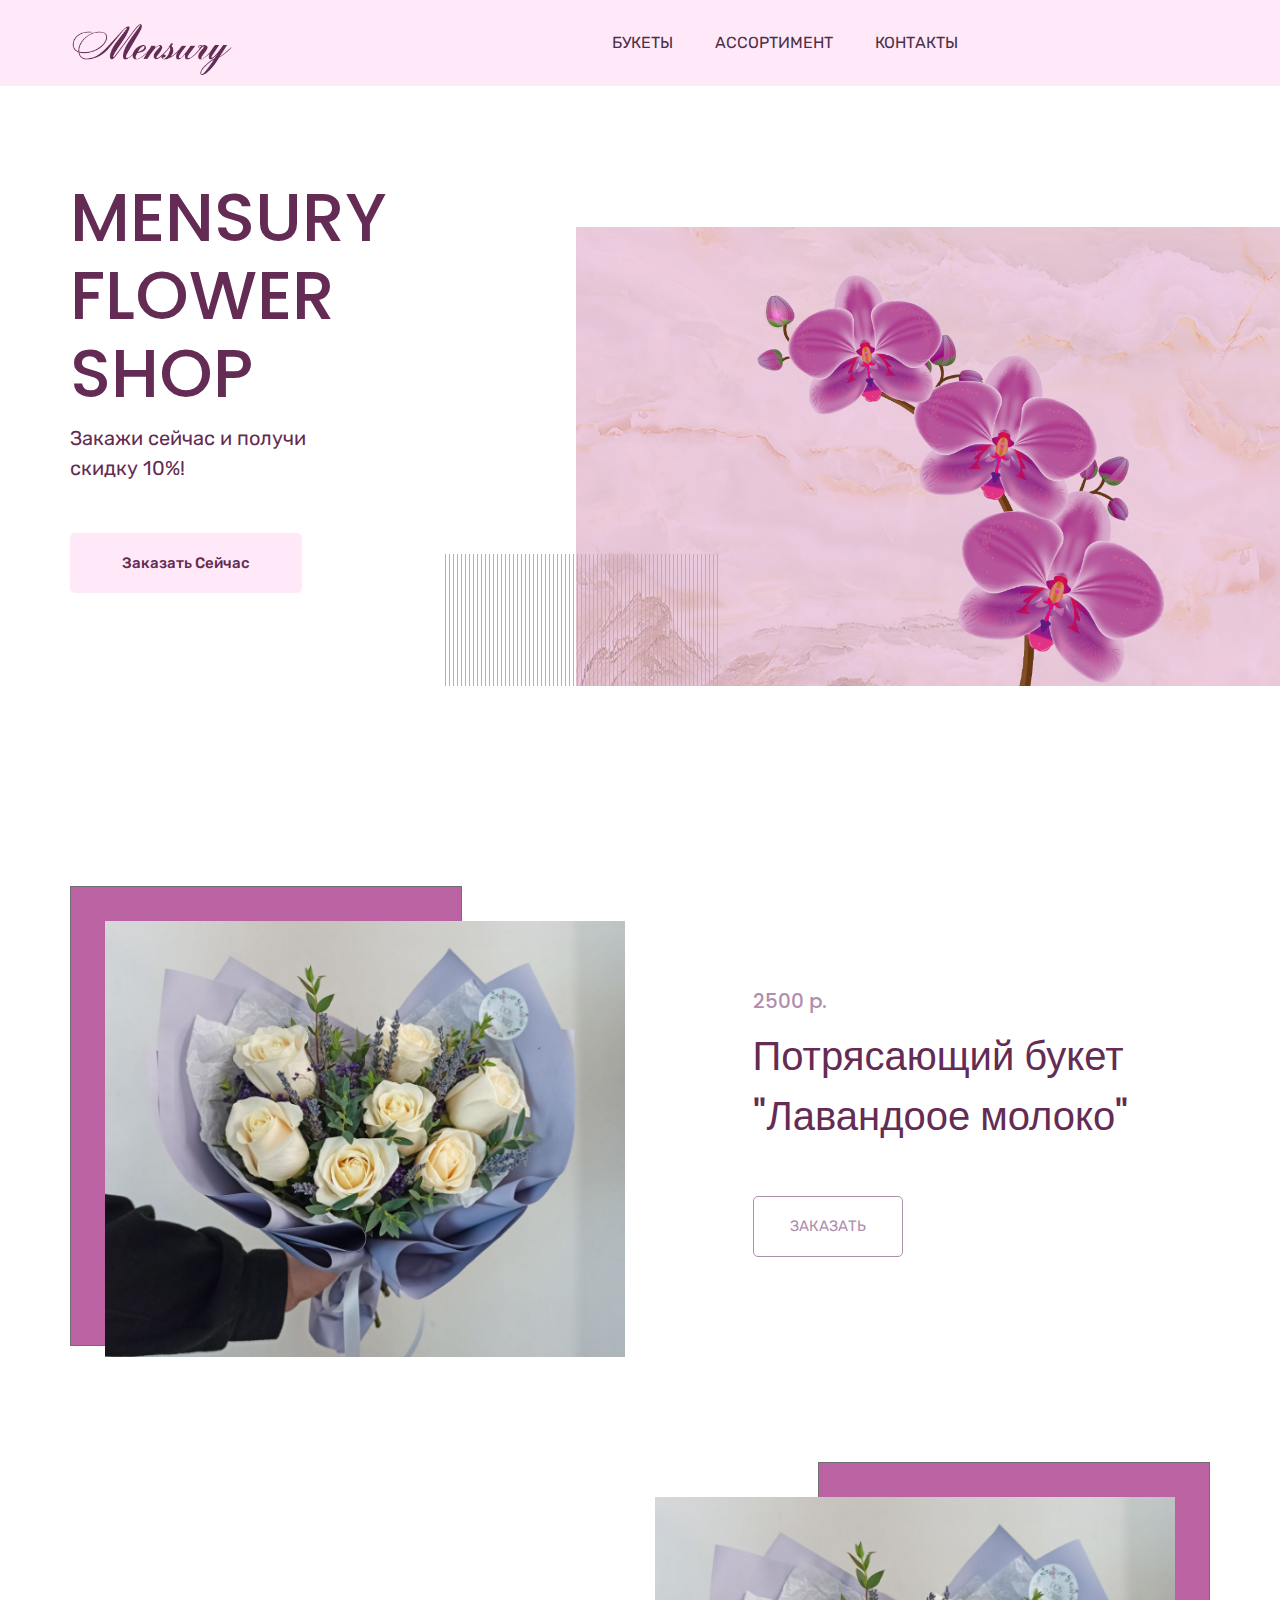
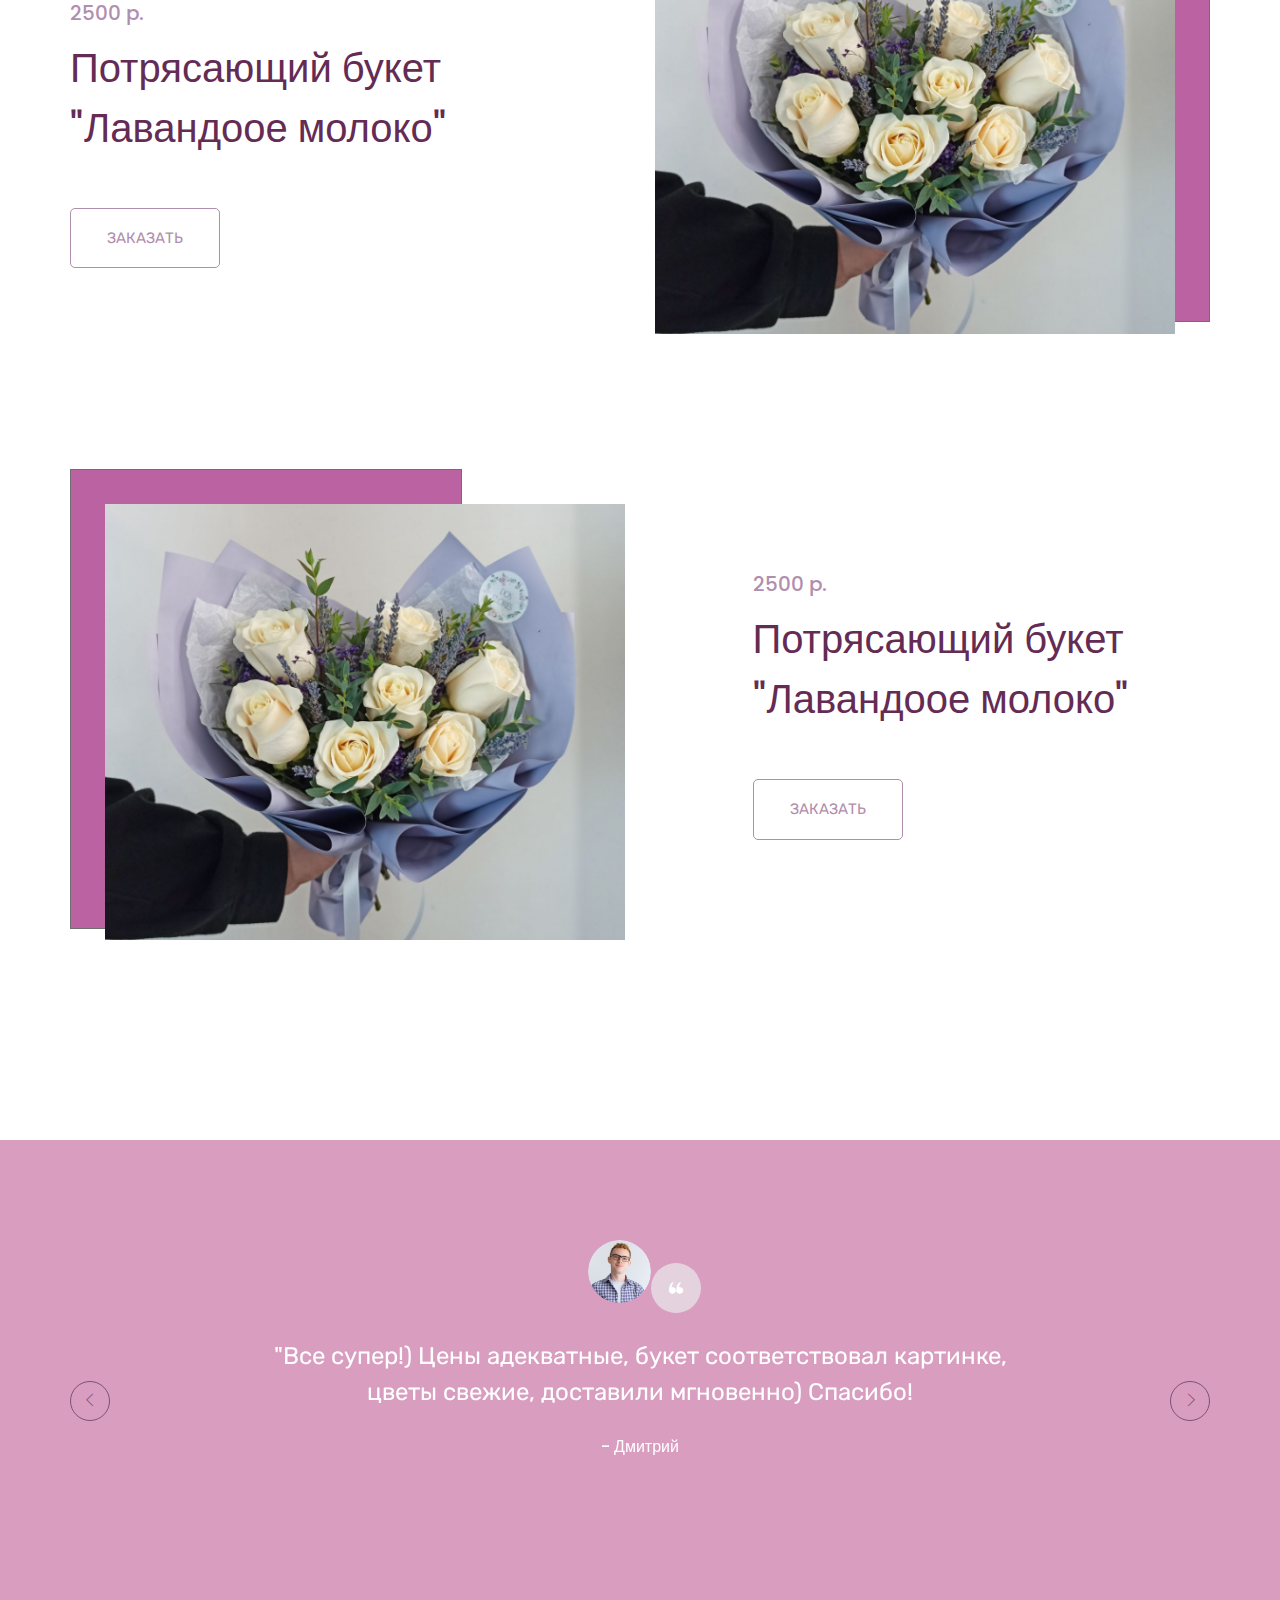
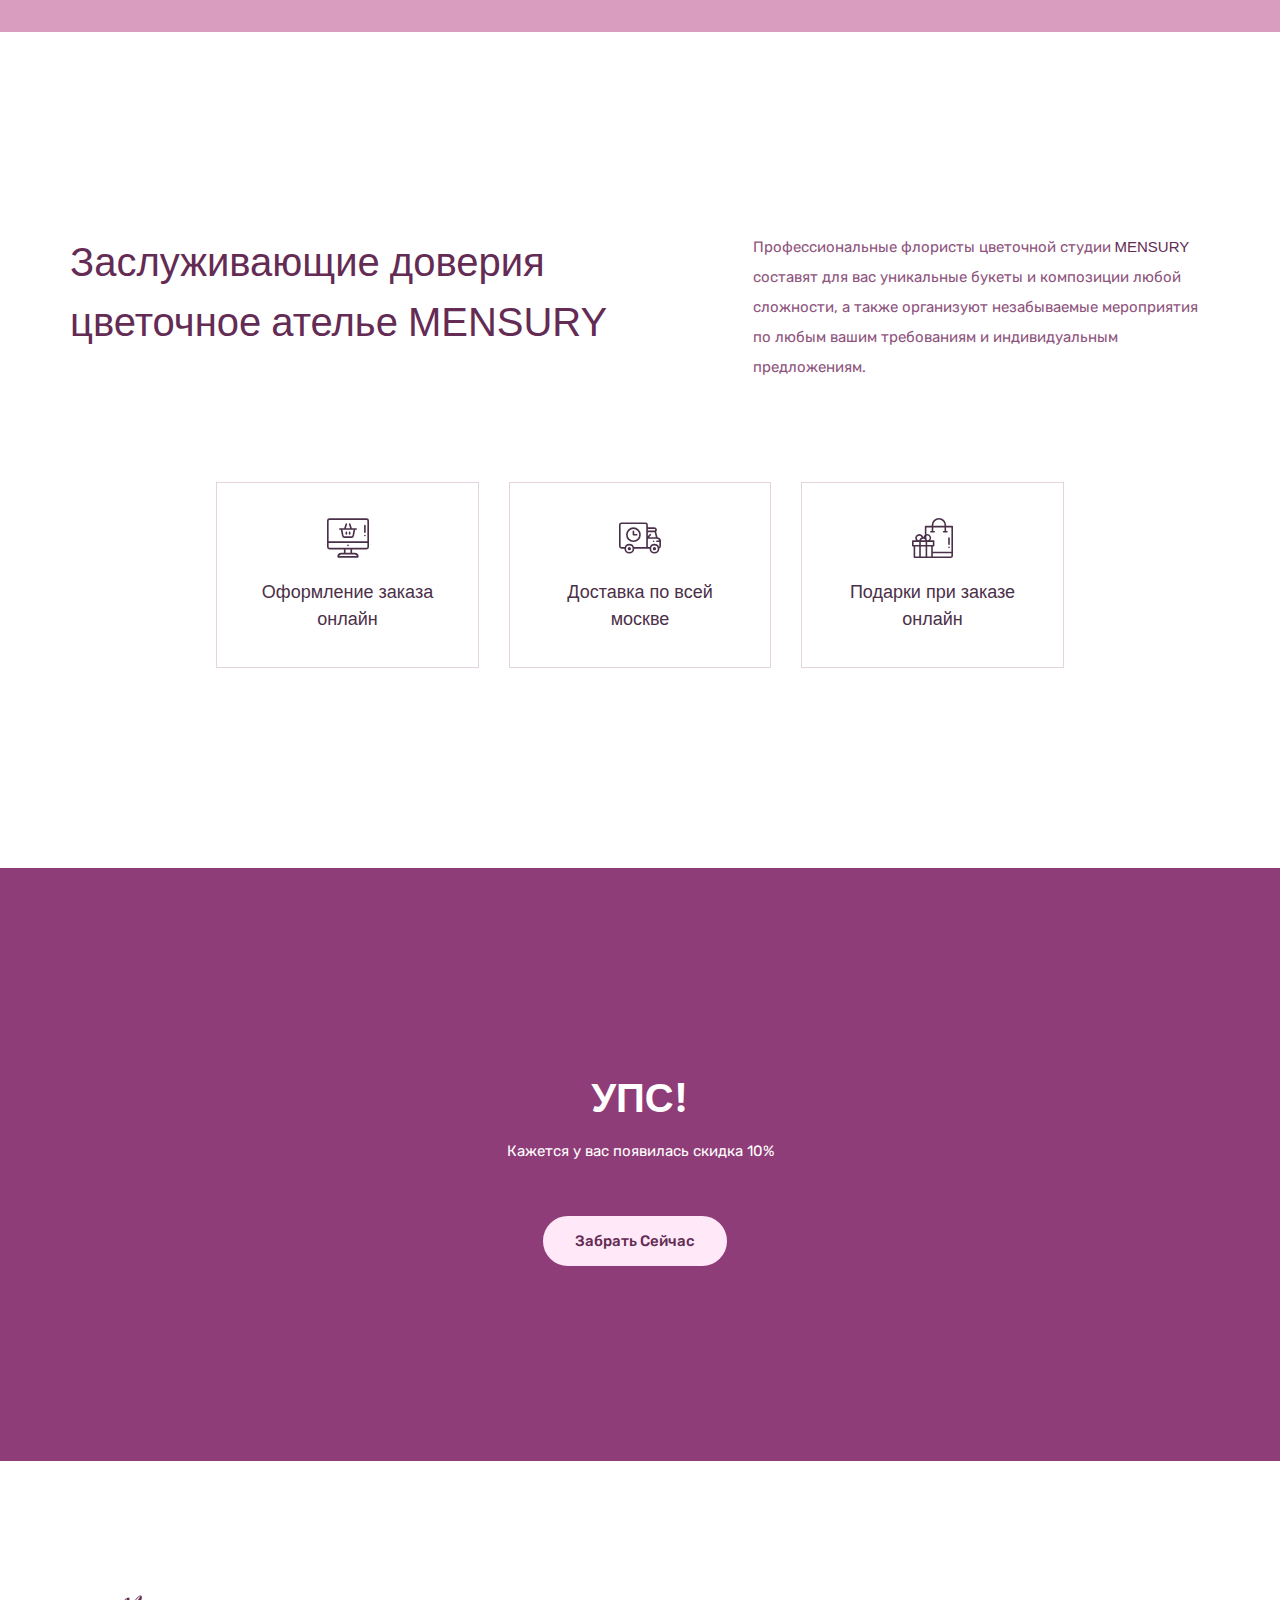
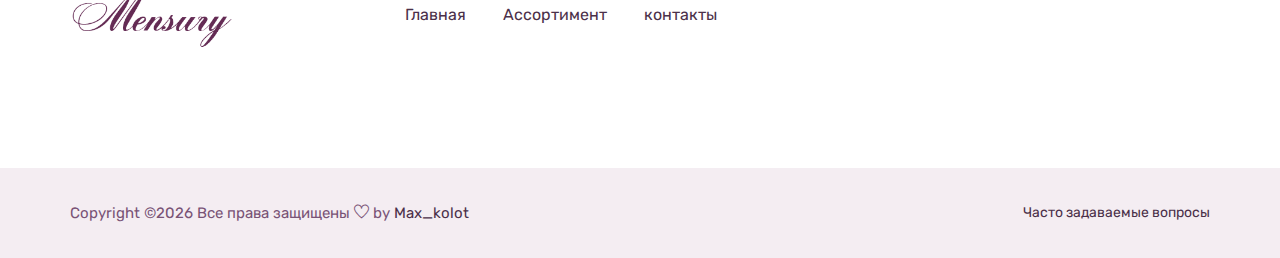
<file: index.html>
<!doctype html>
<html lang="zxx">

<head>
    <!-- Required meta tags -->
    <meta charset="utf-8">
    <meta name="viewport" content="width=device-width, initial-scale=1, shrink-to-fit=no">
    <title>Mensury</title>
    <link rel="icon" href="img/favicon.png">
    <!-- Bootstrap CSS -->
    <link rel="stylesheet" href="css/bootstrap.min.css">
    <!-- animate CSS -->
    <link rel="stylesheet" href="css/animate.css">
    <!-- owl carousel CSS -->
    <link rel="stylesheet" href="css/owl.carousel.min.css">
    <!-- font awesome CSS -->
    <link rel="stylesheet" href="css/all.css">
    <!-- flaticon CSS -->
    <link rel="stylesheet" href="css/flaticon.css">
    <link rel="stylesheet" href="css/themify-icons.css">
    <!-- font awesome CSS -->
    <link rel="stylesheet" href="css/magnific-popup.css">
    <!-- swiper CSS -->
    <link rel="stylesheet" href="css/slick.css">
    <!-- style CSS -->
    <link rel="stylesheet" href="css/style.css">
</head>

<body>
    <!--::header part start::-->
    <header class="main_menu home_menu"style="
    background-color: #ffe9f8;
    color: #642b54;">
        <div class="container">
            <div class="row align-items-center justify-content-center">
                <div class="col-lg-12">
                    <nav class="navbar navbar-expand-lg navbar-light">
                        <a class="navbar-brand" href="index.html"> <img src="img/logo.png" alt="logo"> </a>
                        <button class="navbar-toggler" type="button" data-toggle="collapse"
                            data-target="#navbarSupportedContent" aria-controls="navbarSupportedContent"
                            aria-expanded="false" aria-label="Toggle navigation">
                            <span class="menu_icon"><i class="fas fa-bars"></i></span>
                        </button>

                        <div class="collapse navbar-collapse main-menu-item" id="navbarSupportedContent">
                            <ul class="navbar-nav">
                                <li class="nav-item">
                                    <a class="nav-link" href="#part1">БУКЕТЫ</a>
                                </li>
                                <li class="nav-item">
                                    <a class="nav-link" href="product_list.html">АССОРТИМЕНТ</a>
                                </li>
                                <li class="nav-item">
                                    <a class="nav-link" href="contact.html">КОНТАКТЫ</a>
                                </li>
                            </ul>
                        </div>
                        <!-- <div class="hearer_icon d-flex align-items-center">
                            <a id="search_1" href="javascript:void(0)"><i class="ti-search"></i></a>
                            <a href="cart.html">
                                <i class="flaticon-shopping-cart-black-shape"></i>
                            </a>
                        </div> -->
                    </nav>
                </div>
            </div>
        </div>
        <!-- <div class="search_input" id="search_input_box">
            <div class="container ">
                <form class="d-flex justify-content-between search-inner">
                    <input type="text" class="form-control" id="search_input" placeholder="Search Here">
                    <button type="submit" class="btn"></button>
                    <span class="ti-close" id="close_search" title="Close Search"></span>
                </form>
            </div>
        </div> -->
    </header>
    <!-- Header part end-->

    <!-- banner part start-->
    <section class="banner_part">
        <div class="container">
            <div class="row align-items-center">
                <div class="col-md-5">
                    <div class="banner_text">
                        <div class="banner_text_iner">
                            <h1  style="
                            color: #642b54;
                        ">MENSURY<br>
                                FLOWER SHOP</h1>
                            <p style="
                            color: #642b54;
                        ">Закажи сейчас и получи<br>скидку 10%!</p>
                            <a href="contact.html" class="btn_1">Заказать сейчас</a>
                        </div>
                    </div>
                </div>
            </div>
        </div>
        <div class="banner_img">
            <img src="img/banner.png" alt="#" class="img-fluid">
            <img src="img/banner_pattern.png " alt="#" class="pattern_img img-fluid">
        </div>
    </section>
    <!-- banner part start-->

    <!-- product list start-->
    <section class="single_product_list">
        <div class="container">
            <div class="row">
                <div class="col-lg-12">
                    <div class="single_product_iner">
                        <div id="part1"class="row align-items-center justify-content-between">
                            <div class="col-lg-6 col-sm-6">
                                <div class="single_product_img">
                                    <img src="img/single_product_1.png" class="img-fluid" alt="#">
                                    <img src="img/product_overlay.png" alt="#" class="product_overlay img-fluid">
                                </div>
                            </div>
                            <div class="col-lg-5 col-sm-6">
                                <div class="single_product_content">
                                    <h5>2500 p.</h5>
                                    <h2> <a href="contact.html">Потрясающий букет "Лавандоое молоко"</a> </h2>
                                    <a href="contact.html" class="btn_3">Заказать</a>
                                </div>
                            </div>
                        </div>
                    </div>
                    <div class="single_product_iner">
                        <div class="row align-items-center justify-content-between">
                            <div class="col-lg-6 col-sm-6">
                                <div class="single_product_img">
                                    <img src="img/single_product_2.png" class="img-fluid" alt="#">
                                    <img src="img/product_overlay.png" alt="#" class="product_overlay img-fluid">
                                </div>
                            </div>
                            <div class="col-lg-5 col-sm-6">
                                <div class="single_product_content">
                                    <h5>2500 p.</h5>
                                    <h2> <a href="contact.html">Потрясающий букет "Лавандоое молоко"</a> </h2>
                                    <a href="contact.html" class="btn_3">Заказать</a>
                                </div>
                            </div>
                        </div>
                    </div>
                    <div class="single_product_iner">
                        <div class="row align-items-center justify-content-between">
                            <div class="col-lg-6 col-sm-6">
                                <div class="single_product_img">
                                    <img src="img/single_product_3.png" class="img-fluid" alt="#">
                                    <img src="img/product_overlay.png" alt="#" class="product_overlay img-fluid">
                                </div>
                            </div>
                            <div class="col-lg-5 col-sm-6">
                                <div class="single_product_content">
                                    <h5>2500 p.</h5>
                                    <h2> <a href="contact.html">Потрясающий букет "Лавандоое молоко"</a> </h2>
                                    <a href="contact.html" class="btn_3">Заказать</a>
                                </div>
                            </div>
                        </div>
                    </div>
                </div>
            </div>
        </div>
    </section>
    <!-- product list end-->


    <!-- trending item start-->
    <!-- <section class="trending_items">
        <div class="container">
            <div class="row">
                <div class="col-lg-12">
                    <div class="section_tittle text-center">
                        <h2>Trending Items</h2>
                    </div>
                </div>
            </div>
            <div class="row">
                <div class="col-lg-4 col-sm-6">
                    <div class="single_product_item">
                        <div class="single_product_item_thumb">
                            <img src="img/tranding_item/tranding_item_1.png" alt="#" class="img-fluid">
                        </div>
                        <h3> <a href="single-product.html">Cervical pillow for airplane
                        car office nap pillow</a> </h3>
                        <p>From $5</p>
                    </div>
                </div>
                <div class="col-lg-4 col-sm-6">
                    <div class="single_product_item">
                        <img src="img/tranding_item/tranding_item_2.png" alt="#" class="img-fluid">
                        <h3> <a href="single-product.html">Foam filling cotton slow rebound pillows</a> </h3>
                        <p>From $5</p>
                    </div>
                </div>
                <div class="col-lg-4 col-sm-6">
                    <div class="single_product_item">
                        <img src="img/tranding_item/tranding_item_3.png" alt="#" class="img-fluid">
                        <h3> <a href="single-product.html">Memory foam filling cotton Slow rebound pillows</a> </h3>
                        <p>From $5</p>
                    </div>
                </div>
                <div class="col-lg-4 col-sm-6">
                    <div class="single_product_item">
                        <img src="img/tranding_item/tranding_item_4.png" alt="#" class="img-fluid">
                        <h3> <a href="single-product.html">Cervical pillow for airplane
                        car office nap pillow</a> </h3>
                        <p>From $5</p>
                    </div>
                </div>
                <div class="col-lg-4 col-sm-6">
                    <div class="single_product_item">
                        <img src="img/tranding_item/tranding_item_5.png" alt="#" class="img-fluid">
                        <h3> <a href="single-product.html">Foam filling cotton slow rebound pillows</a> </h3>
                        <p>From $5</p>
                    </div>
                </div>
                <div class="col-lg-4 col-sm-6">
                    <div class="single_product_item">
                        <img src="img/tranding_item/tranding_item_6.png" alt="#" class="img-fluid">
                        <h3> <a href="single-product.html">Memory foam filling cotton Slow rebound pillows</a> </h3>
                        <p>From $5</p>
                    </div>
                </div>
            </div>
        </div>
    </section> -->
    <!-- trending item end-->

    <!-- client review part here -->
    <section class="client_review">
        <div class="container">
            <div class="row justify-content-center">
                <div class="col-lg-8">
                    <div class="client_review_slider owl-carousel">
                        <div class="single_client_review">
                            <div class="client_img">
                                <img src="img/client.png" alt="#">
                            </div>
                            <p>"Все супер!) Цены адекватные, букет соответствовал картинке, цветы свежие, доставили мгновенно) Спасибо!</p>
                            <h5>- Дмитрий</h5>
                        </div>
                        <div class="single_client_review">
                            <div class="client_img">
                                <img src="img/client_1.png" alt="#">
                            </div>
                            <p>"Хочу выразить свою благодарность компании за качественное выполнение заказа, все организовано на высшем уровне. Сервис работает четко и слаженно, что встречается не часто. Большое спасибо за ваш труд.</p>
                            <h5>- Алексей</h5>
                        </div>
                        <div class="single_client_review">
                            <div class="client_img">
                                <img src="img/client_2.png" alt="#">
                            </div>
                            <p>"Очаровательные цветочные композиции, быстрая коммуникация через WhatsApp, отзывчивые, быстрая доставка и положительные эмоции от флористической красоты. Все на высшем уровне, удобно. Спасибо, буду заказывать ещё!</p>
                            <h5>- Сергей</h5>
                        </div>
                    </div>
                </div>
            </div>
        </div>
    </section>
    <!-- client review part end -->


    <!-- feature part here -->
    <section class="feature_part section_padding">
        <div class="container">
            <div class="row justify-content-between">
                <div class="col-lg-6">
                    <div class="feature_part_tittle">
                        <h3 style="color: #642b54;">Заслуживающие доверия цветочное ателье <RK style="font-family: Arial, Helvetica, sans-serif;">MENSURY</RK></h3>
                    </div>
                </div>
                <div class="col-lg-5">
                    <div class="feature_part_content">
                        <p style="color: #8e547d;">Профессиональные флористы цветочной студии <RK style="font-family: Arial, Helvetica, sans-serif; color: #642b54;">MENSURY</RK> составят для вас уникальные букеты и композиции любой сложности, а также организуют незабываемые мероприятия по любым вашим требованиям и индивидуальным предложениям.</p>
                    </div>
                </div>
            </div>
            <div class="row justify-content-center">
                <!-- <div class="col-lg-3 col-sm-6">
                    <div class="single_feature_part">
                        <img src="img/icon/feature_icon_1.svg" alt="#">
                        <h4>Credit Card Support</h4>
                    </div>
                </div> -->
                <div class="col-lg-3 col-sm-6">
                    <div class="single_feature_part">
                        <img src="img/icon/feature_icon_2.svg" alt="#">
                        <h4>Оформление заказа онлайн</h4>
                    </div>
                </div>
                 <div class="col-lg-3 col-sm-6"> 
                    <div class="single_feature_part">
                        <img src="img/icon/feature_icon_3.svg" alt="#">
                        <h4>Доставка по всей москве</h4>
                    </div>
                </div> 
                <div class="col-lg-3 col-sm-6">
                    <div class="single_feature_part">
                        <img src="img/icon/feature_icon_4.svg" alt="#">
                        <h4>Подарки при заказе онлайн</h4>
                    </div>
                </div>
            </div>
        </div>
    </section>
    <!-- feature part end -->

    <!-- subscribe part here -->
    <section class="subscribe_part section_padding">
        <div class="container">
            <div class="row justify-content-center">
                <div class="col-lg-8">
                    <div class="subscribe_part_content">
                        <h2>УПС!</h2>
                        <p>Кажется у вас появилась скидка 10%</p>
                        <div class="subscribe_form">
                            <!-- <input type="email" placeholder="Enter your mail"> -->
                            <a href="contact.html" class="btn_1">Забрать сейчас</a>
                        </div>
                    </div>
                </div>
            </div>
        </div>
    </section>
    <!-- subscribe part end -->

    <!--::footer_part start::-->
    <footer class="footer_part">
        <div class="footer_iner">
            <div class="container">
                <div class="row justify-content-between align-items-center">
                    <div class="col-lg-8">
                        <div class="footer_menu">
                            <div class="footer_logo">
                                <a href="index.html"><img src="img/logo.png" alt="#"></a>
                            </div>
                            <div class="footer_menu_item">
                                <a href="index.html">Главная</a>
                                <!-- <a href="about.html">About</a> -->
                                <a href="product_list.html">Ассортимент</a>
                                <!-- <a href="#">Pages</a>
                                <a href="blog.html">Blog</a> -->
                                <a href="contact.html">контакты</a>
                            </div>
                        </div>
                    </div> 
                    <!-- <div class="col-lg-4">
                        <div class="social_icon">
                             <a href="#"><i class="fab fa-facebook-f"></i></a>
                            <a href="#"><i class="fab fa-instagram"></i></a>
                            <a href="#"><i class="fab fa-google-plus-g"></i></a>
                            <a href="#"><i class="fab fa-linkedin-in"></i></a> -->
                        </div>
                    </div>
                </div>
            </div>
        </div>
        
        <div class="copyright_part">
            <div class="container">
                <div class="row ">
                    <div class="col-lg-12">
                        <div class="copyright_text">
                            <P><!-- Link back to Colorlib can't be removed. Template is licensed under CC BY 3.0. -->
Copyright &copy;<script>document.write(new Date().getFullYear());</script> Все права защищены <i class="ti-heart" aria-hidden="true"></i> by <a href="https://t.me/assistkolo" target="_blank">Max_kolot</a>
<!-- Link back to Colorlib can't be removed. Template is licensed under CC BY 3.0. --></P>
                            <div class="copyright_link">
                                <a href="#">Часто задаваемые вопросы </a>
                                <!-- <a href="#">FAQ</a> -->
                            </div>
                        </div>
                    </div>
                </div>
            </div>
        </div>
    </footer>
    <!--::footer_part end::-->

    <!-- jquery plugins here-->
    <script src="js/jquery-1.12.1.min.js"></script>
    <!-- popper js -->
    <script src="js/popper.min.js"></script>
    <!-- bootstrap js -->
    <script src="js/bootstrap.min.js"></script>
    <!-- magnific popup js -->
    <script src="js/jquery.magnific-popup.js"></script>
    <!-- carousel js -->
    <script src="js/owl.carousel.min.js"></script>
    <script src="js/jquery.nice-select.min.js"></script>
    <!-- slick js -->
    <script src="js/slick.min.js"></script>
    <script src="js/jquery.counterup.min.js"></script>
    <script src="js/waypoints.min.js"></script>
    <script src="js/contact.js"></script>
    <script src="js/jquery.ajaxchimp.min.js"></script>
    <script src="js/jquery.form.js"></script>
    <script src="js/jquery.validate.min.js"></script>
    <script src="js/mail-script.js"></script>
    <!-- custom js -->
    <script src="js/custom.js"></script>
</body>

</html>
</file>
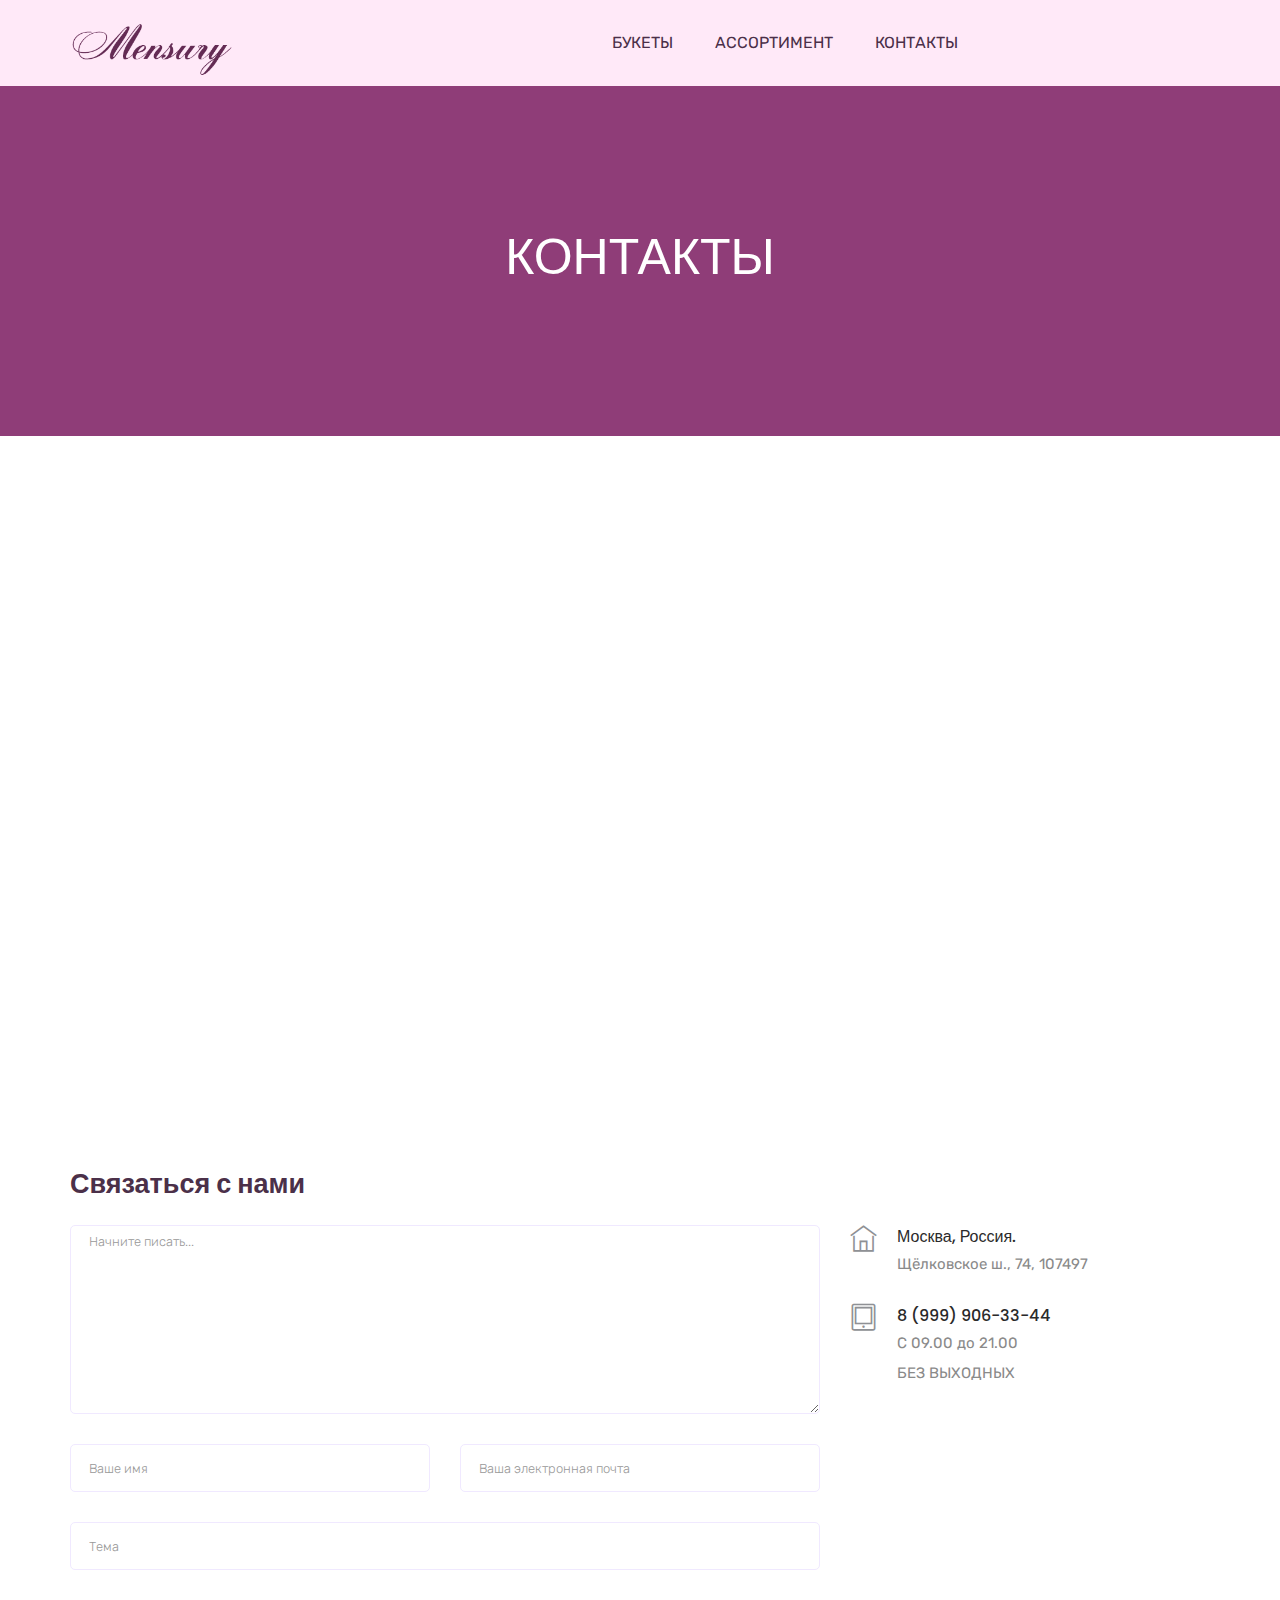
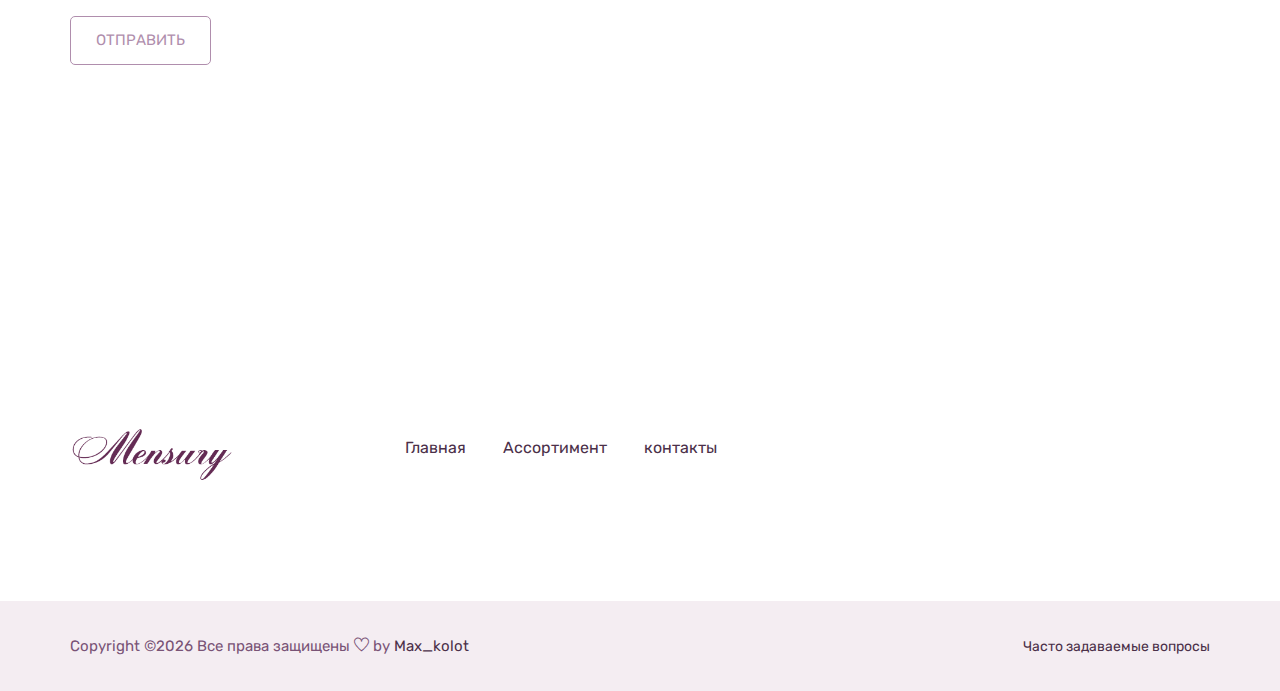
<file: contact.html>
<!doctype html>
<html lang="zxx">

<head>
    <!-- Required meta tags -->
    <meta charset="utf-8">
    <meta name="viewport" content="width=device-width, initial-scale=1, shrink-to-fit=no">
    <title>Mensury</title>
    <link rel="icon" href="img/favicon.png">
    <!-- Bootstrap CSS -->
    <link rel="stylesheet" href="css/bootstrap.min.css">
    <!-- animate CSS -->
    <link rel="stylesheet" href="css/animate.css">
    <!-- owl carousel CSS -->
    <link rel="stylesheet" href="css/owl.carousel.min.css">
    <!-- font awesome CSS -->
    <link rel="stylesheet" href="css/all.css">
    <!-- flaticon CSS -->
    <link rel="stylesheet" href="css/flaticon.css">
    <link rel="stylesheet" href="css/themify-icons.css">
    <!-- font awesome CSS -->
    <link rel="stylesheet" href="css/magnific-popup.css">
    <!-- swiper CSS -->
    <link rel="stylesheet" href="css/slick.css">
    <!-- style CSS -->
    <link rel="stylesheet" href="css/style.css">
</head>

<body>
    <!--::header part start::-->
    <header class="main_menu home_menu"style="
    background-color: #ffe9f8;
    color: #642b54;">
        <div class="container">
            <div class="row align-items-center justify-content-center">
                <div class="col-lg-12">
                    <nav class="navbar navbar-expand-lg navbar-light">
                        <a class="navbar-brand" href="index.html"> <img src="img/logo.png" alt="logo"> </a>
                        <button class="navbar-toggler" type="button" data-toggle="collapse"
                            data-target="#navbarSupportedContent" aria-controls="navbarSupportedContent"
                            aria-expanded="false" aria-label="Toggle navigation">
                            <span class="menu_icon"><i class="fas fa-bars"></i></span>
                        </button>

                        <div class="collapse navbar-collapse main-menu-item" id="navbarSupportedContent">
                            <ul class="navbar-nav">
                                <li class="nav-item">
                                    <a class="nav-link" href="index.html#part1">БУКЕТЫ</a>
                                </li>
                                <li class="nav-item">
                                    <a class="nav-link" href="product_list.html">АССОРТИМЕНТ</a>
                                </li>
                                <li class="nav-item">
                                    <a class="nav-link" href="contact.html">КОНТАКТЫ</a>
                                </li>
                            </ul>
                        </div>
                        <!-- <div class="hearer_icon d-flex align-items-center">
                            <a id="search_1" href="javascript:void(0)"><i class="ti-search"></i></a>
                            <a href="cart.html">
                                <i class="flaticon-shopping-cart-black-shape"></i>
                            </a>
                        </div> -->
                    </nav>
                </div>
            </div>
        </div>
        <!-- <div class="search_input" id="search_input_box">
            <div class="container ">
                <form class="d-flex justify-content-between search-inner">
                    <input type="text" class="form-control" id="search_input" placeholder="Search Here">
                    <button type="submit" class="btn"></button>
                    <span class="ti-close" id="close_search" title="Close Search"></span>
                </form>
            </div>
        </div> -->
    </header>
    <!-- Header part end-->

    <!-- breadcrumb part start-->
    <section class="breadcrumb_part">
        <div class="container">
            <div class="row">
                <div class="col-lg-12">
                    <div class="breadcrumb_iner">
                        <h2>КОНТАКТЫ</h2>
                    </div>
                </div>
            </div>
        </div>
    </section>
    <!-- breadcrumb part end-->

  <!-- ================ contact section start ================= -->
  <section class="contact-section section_padding">
    <div class="container">
      <div class=" d-sm-block mb-5 pb-4">
        <div class="mapid" id="map" : 480px;">
          <iframe src="https://www.google.com/maps/embed?pb=!1m18!1m12!1m3!1d711.3149792530094!2d37.810148610526646!3d55.8099474375008!2m3!1f0!2f0!3f0!3m2!1i1024!2i768!4f13.1!3m3!1m2!1s0x46b534b0daed8e59%3A0x80911762042678ad!2z0KnRkdC70LrQvtCy0YHQutC-0LUg0YguLCA3NCwg0JzQvtGB0LrQstCwLCAxMDc0OTc!5e0!3m2!1sru!2sru!4v1656008601863!5m2!1sru!2sru" width="650" height="450" style="border:0; @media screen { width: 100%;
            
          }" allowfullscreen="" loading="lazy" referrerpolicy="no-referrer-when-downgrade"></iframe>
        </div>
        <script>
          function initMap() {
            var uluru = {
              lat: -25.363,
              lng: 131.044
            };
            var grayStyles = [{
                featureType: "all",
                stylers: [{
                    saturation: -90
                  },
                  {
                    lightness: 50
                  }
                ]
              },
              {
                elementType: 'labels.text.fill',
                stylers: [{
                  color: '#ccdee9'
                }]
              }
            ];
            var map = new google.maps.Map(document.getElementById('map'), {
              center: {
                lat: -31.197,
                lng: 150.744
              },
              zoom: 9,
              styles: grayStyles,
              scrollwheel: false
            });
          }
           </script>
               

      </div>


      <div class="row">
        <div class="col-12">
          <h2 class="contact-title">Связаться с нами</h2>
        </div>
        <div class="col-lg-8">
          <form class="form-contact contact_form" action="contact_process.php" method="post" id="contactForm"
            novalidate="novalidate">
            <div class="row">
              <div class="col-12">
                <div class="form-group">

                  <textarea class="form-control w-100" name="message" id="message" cols="30" rows="9"
                    onfocus="this.placeholder = ''" onblur="this.placeholder = 'Начните писать...'"
                    placeholder='Начните писать...'></textarea>
                </div>
              </div>
              <div class="col-sm-6">
                <div class="form-group">
                  <input class="form-control" name="name" id="name" type="text" onfocus="this.placeholder = ''"
                    onblur="this.placeholder = 'Ваше имя'" placeholder='Ваше имя'>
                </div>
              </div>
              <div class="col-sm-6">
                <div class="form-group">
                  <input class="form-control" name="email" id="email" type="email" onfocus="this.placeholder = ''"
                    onblur="this.placeholder = 'Ваша электронная почта'" placeholder='Ваша электронная почта'>
                </div>
              </div>
              <div class="col-12">
                <div class="form-group">
                  <input class="form-control" name="subject" id="subject" type="text" onfocus="this.placeholder = ''"
                    onblur="this.placeholder = 'Тема'" placeholder='Тема'>
                </div>
              </div>
            </div>
            <div class="form-group mt-3">
              <a href="#" class="btn_3 button-contactForm">Отправить</a>
            </div>
          </form>
        </div>
        <div class="col-lg-4">
          <div class="media contact-info">
            <span class="contact-info__icon"><i class="ti-home"></i></span>
            <div class="media-body">
              <h3>Москва, Россия.</h3>
              <p>Щёлковское ш., 74, 107497
              </p>
            </div>
          </div>
          <div class="media contact-info">
            <span class="contact-info__icon"><i class="ti-tablet"></i></span>
            <div class="media-body">
              <h3>8 (999) 906-33-44</h3>
              <p>С 09.00 до 21.00<br>БЕЗ ВЫХОДНЫХ</p>
            </div>
          </div>
          <!-- <div class="media contact-info">
            <span class="contact-info__icon"><i class="ti-email"></i></span>
            <div class="media-body">
              <h3>support@colorlib.com</h3>
              <p>Send us your query anytime!</p>
            </div>
          </div> -->
        </div>
      </div>
    </div>
  </section>
  <!-- ================ contact section end ================= -->

  <!--::footer_part start::-->
  <footer class="footer_part">
    <div class="footer_iner">
        <div class="container">
            <div class="row justify-content-between align-items-center">
                <div class="col-lg-8">
                    <div class="footer_menu">
                        <div class="footer_logo">
                            <a href="index.html"><img src="img/logo.png" alt="#"></a>
                        </div>
                        <div class="footer_menu_item">
                            <a href="index.html">Главная</a>
                            <!-- <a href="about.html">About</a> -->
                            <a href="product_list.html">Ассортимент</a>
                            <!-- <a href="#">Pages</a>
                            <a href="blog.html">Blog</a> -->
                            <a href="contact.html">контакты</a>
                        </div>
                    </div>
                </div> 
                <!-- <div class="col-lg-4">
                    <div class="social_icon">
                         <a href="#"><i class="fab fa-facebook-f"></i></a>
                        <a href="#"><i class="fab fa-instagram"></i></a>
                        <a href="#"><i class="fab fa-google-plus-g"></i></a>
                        <a href="#"><i class="fab fa-linkedin-in"></i></a> -->
                    </div>
                </div>
            </div>
        </div>
    </div>
    
    <div class="copyright_part">
        <div class="container">
            <div class="row ">
                <div class="col-lg-12">
                    <div class="copyright_text">
                        <P><!-- Link back to Colorlib can't be removed. Template is licensed under CC BY 3.0. -->
Copyright &copy;<script>document.write(new Date().getFullYear());</script> Все права защищены <i class="ti-heart" aria-hidden="true"></i> by <a href="https://t.me/assistkolo" target="_blank">Max_kolot</a>
<!-- Link back to Colorlib can't be removed. Template is licensed under CC BY 3.0. --></P>
                        <div class="copyright_link">
                            <a href="#">Часто задаваемые вопросы </a>
                            <!-- <a href="#">FAQ</a> -->
                        </div>
                    </div>
                </div>
            </div>
        </div>
    </div>
  </footer>
    <!--::footer_part end::-->

    <!-- jquery plugins here-->
    <script src="js/jquery-1.12.1.min.js"></script>
    <!-- popper js -->
    <script src="js/popper.min.js"></script>
    <!-- bootstrap js -->
    <script src="js/bootstrap.min.js"></script>
    <!-- easing js -->
    <script src="js/jquery.magnific-popup.js"></script>
    <!-- swiper js -->
    <script src="js/swiper.min.js"></script>
    <!-- swiper js -->
    <script src="js/mixitup.min.js"></script>
    <!-- particles js -->
    <script src="js/owl.carousel.min.js"></script>
    <script src="js/jquery.nice-select.min.js"></script>
    <!-- slick js -->
    <script src="js/slick.min.js"></script>
    <script src="js/jquery.counterup.min.js"></script>
    <script src="js/waypoints.min.js"></script>
    <script src="js/contact.js"></script>
    <script src="js/jquery.ajaxchimp.min.js"></script>
    <script src="js/jquery.form.js"></script>
    <script src="js/jquery.validate.min.js"></script>
    <script src="js/mail-script.js"></script>
    <!-- custom js -->
    <script src="js/custom.js"></script>
</body>

</html>
</file>
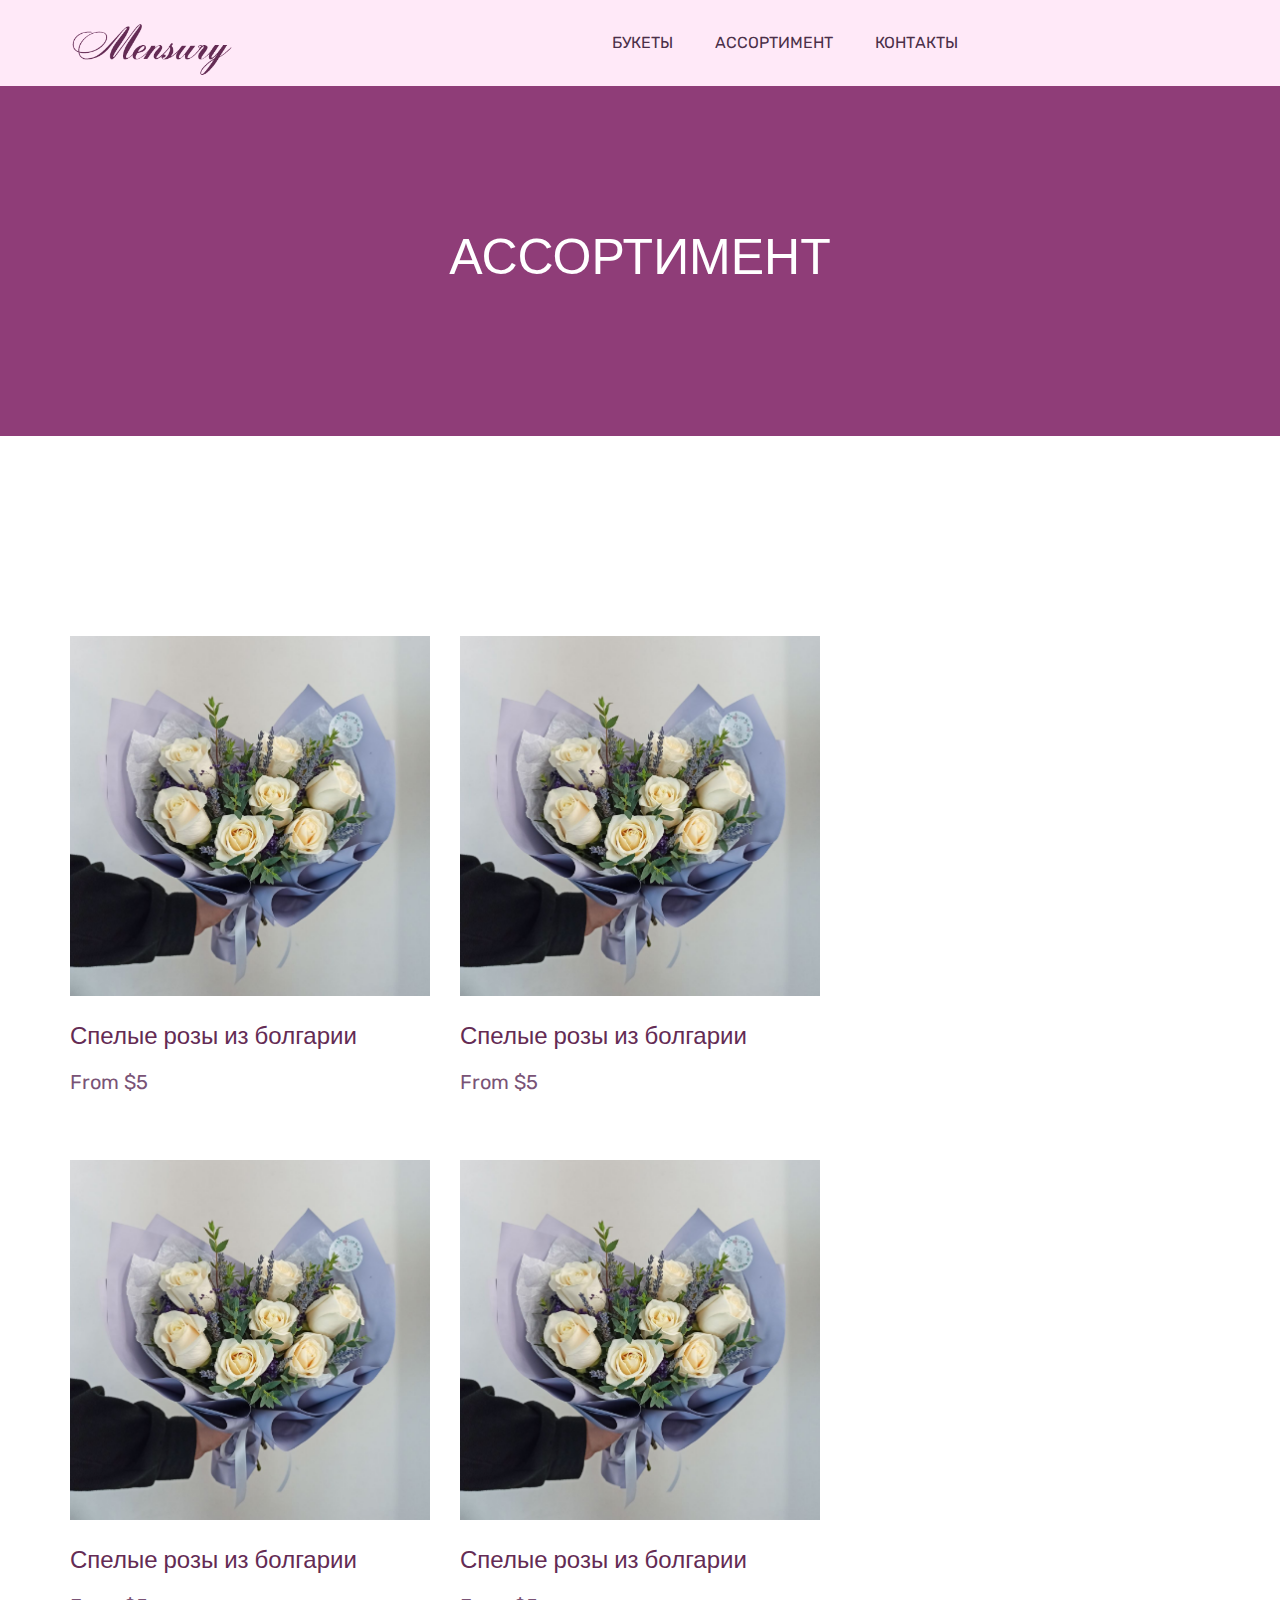
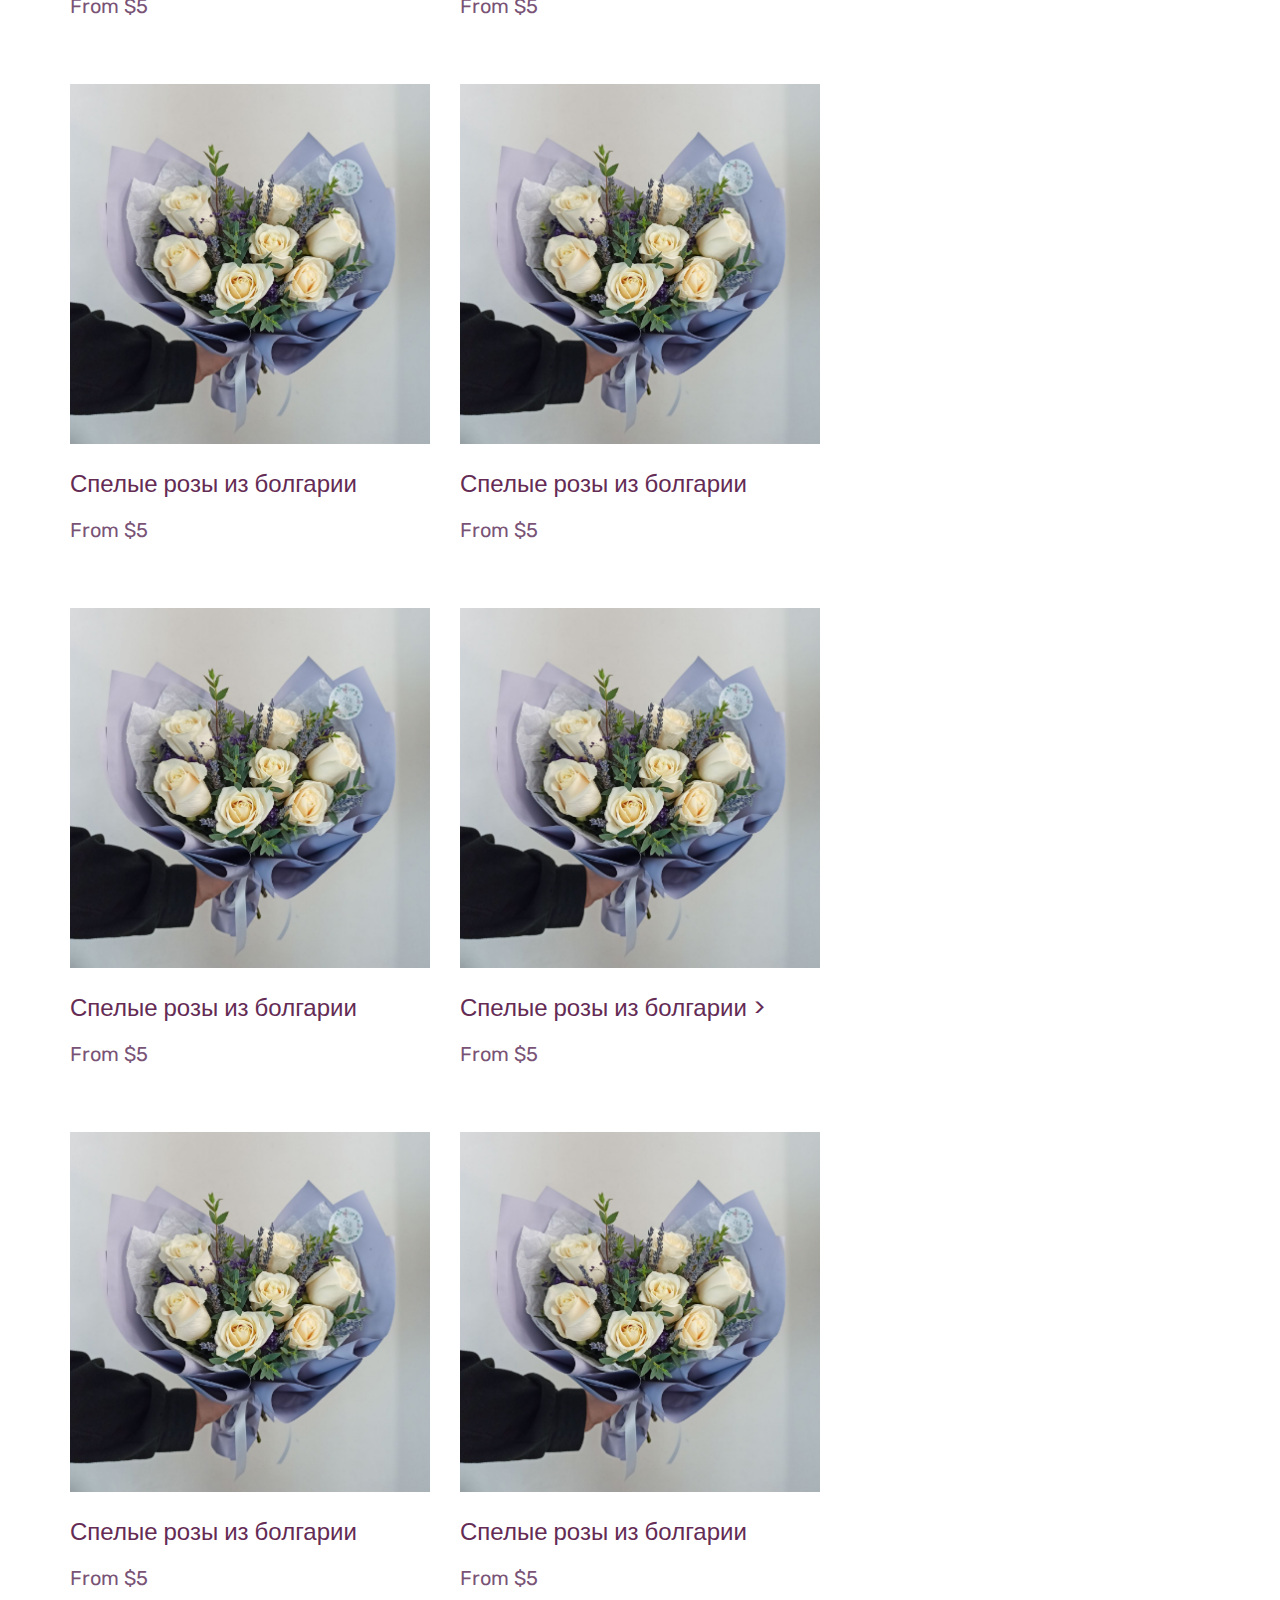
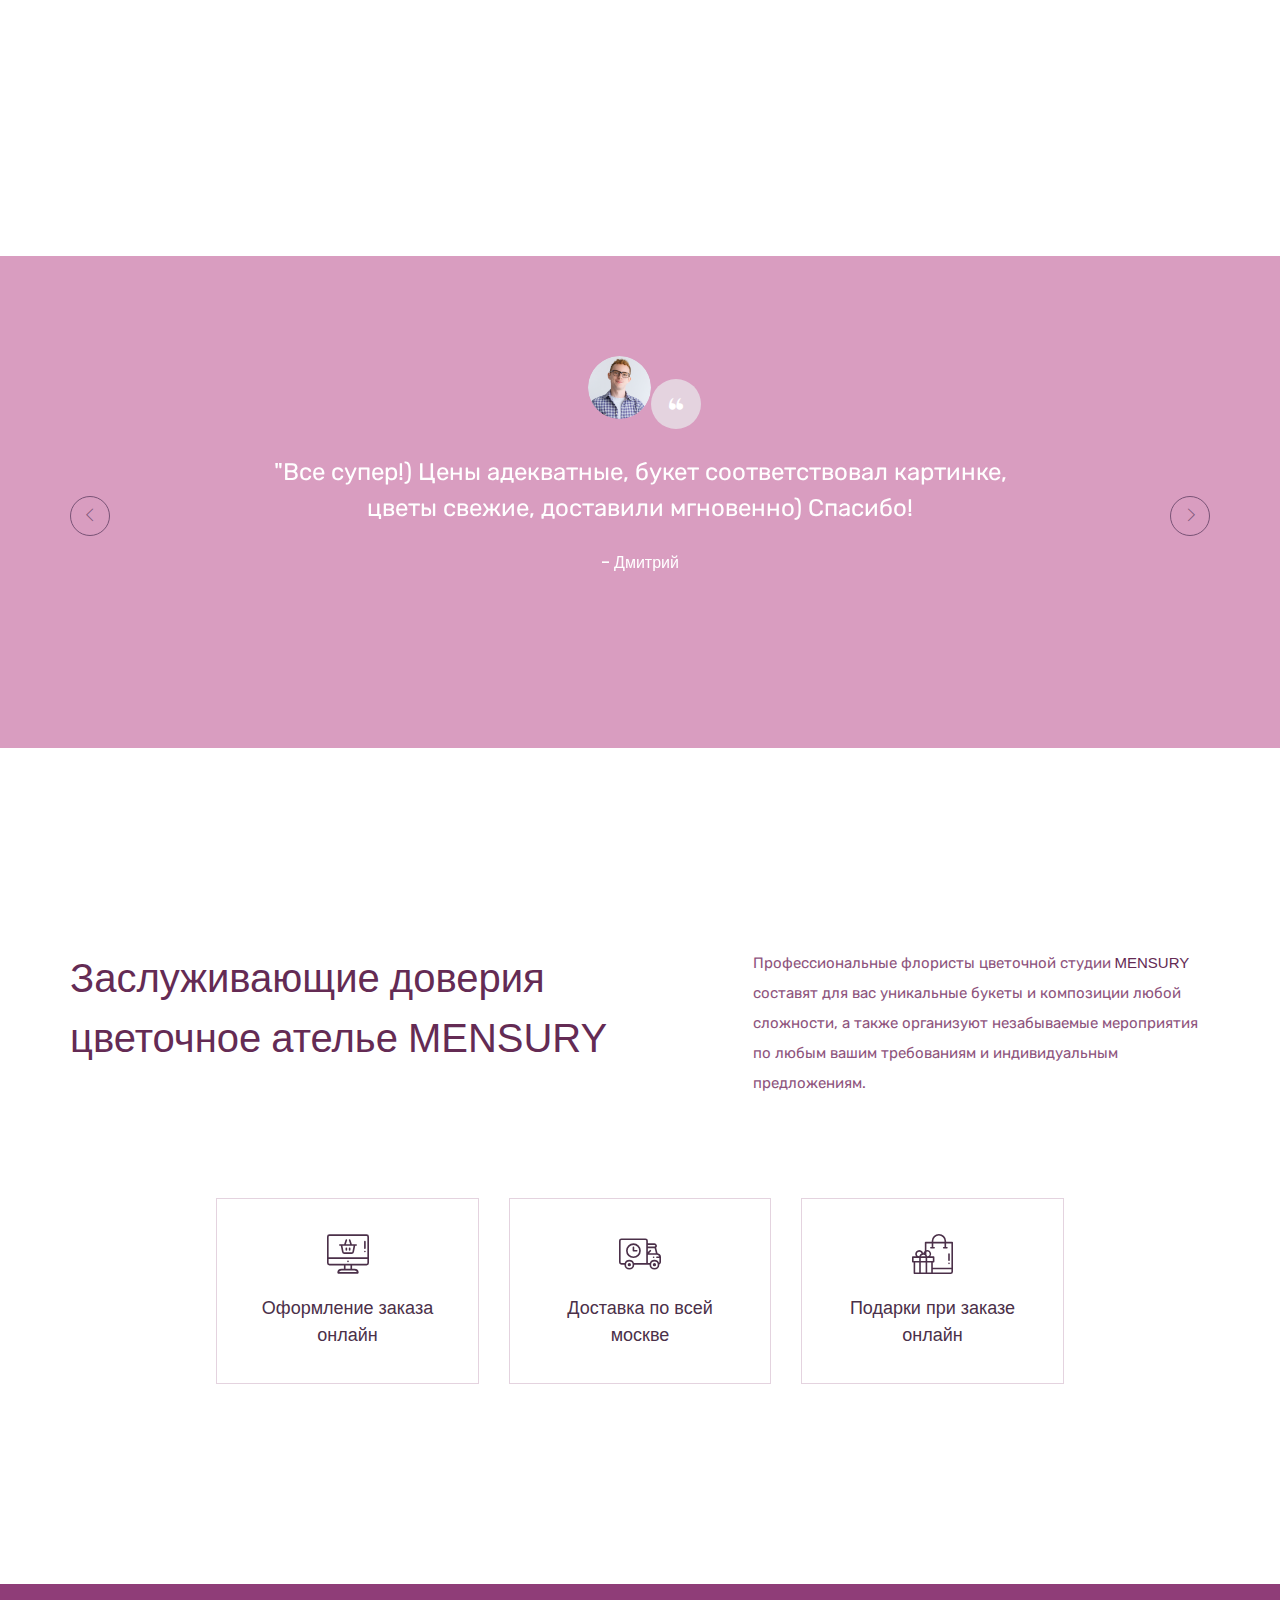
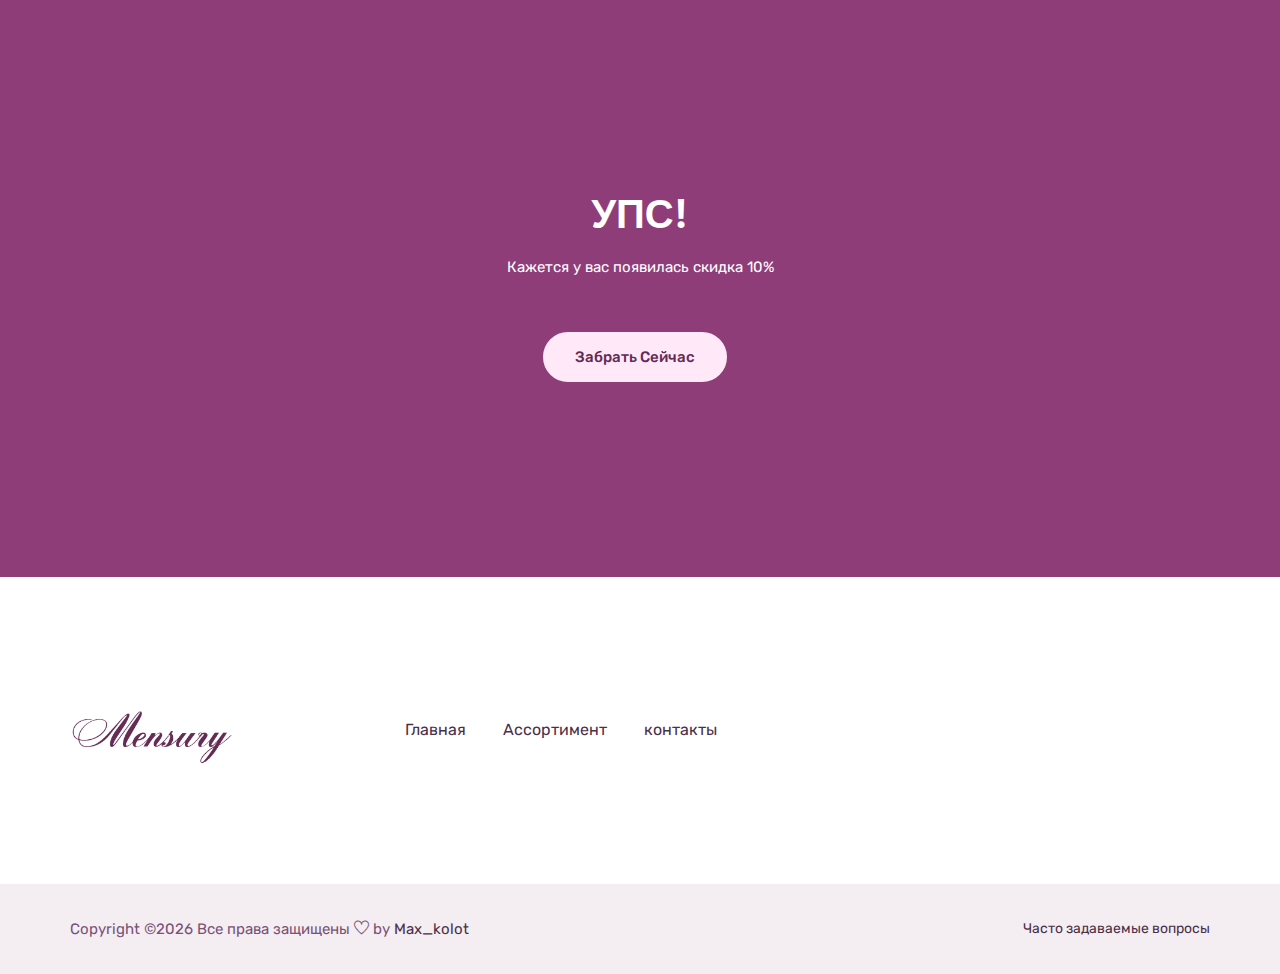
<file: product_list.html>
<!doctype html>
<html lang="zxx">

<head>
    <!-- Required meta tags -->
    <meta charset="utf-8">
    <meta name="viewport" content="width=device-width, initial-scale=1, shrink-to-fit=no">
    <title>Mensury</title>
    <link rel="icon" href="img/favicon.png">
    <!-- Bootstrap CSS -->
    <link rel="stylesheet" href="css/bootstrap.min.css">
    <!-- animate CSS -->
    <link rel="stylesheet" href="css/animate.css">
    <!-- owl carousel CSS -->
    <link rel="stylesheet" href="css/owl.carousel.min.css">
    <!-- font awesome CSS -->
    <link rel="stylesheet" href="css/all.css">
    <!-- flaticon CSS -->
    <link rel="stylesheet" href="css/flaticon.css">
    <link rel="stylesheet" href="css/themify-icons.css">
    <!-- font awesome CSS -->
    <link rel="stylesheet" href="css/magnific-popup.css">
    <!-- swiper CSS -->
    <link rel="stylesheet" href="css/slick.css">
    <!-- style CSS -->
    <link rel="stylesheet" href="css/style.css">
</head>

<body>
    <!--::header part start::-->
    <header class="main_menu home_menu"style="
    background-color: #ffe9f8;
    color: #642b54;">
        <div class="container">
            <div class="row align-items-center justify-content-center">
                <div class="col-lg-12">
                    <nav class="navbar navbar-expand-lg navbar-light">
                        <a class="navbar-brand" href="index.html"> <img src="img/logo.png" alt="logo"> </a>
                        <button class="navbar-toggler" type="button" data-toggle="collapse"
                            data-target="#navbarSupportedContent" aria-controls="navbarSupportedContent"
                            aria-expanded="false" aria-label="Toggle navigation">
                            <span class="menu_icon"><i class="fas fa-bars"></i></span>
                        </button>

                        <div class="collapse navbar-collapse main-menu-item" id="navbarSupportedContent">
                            <ul class="navbar-nav">
                                <li class="nav-item">
                                    <a class="nav-link" href="index.html#part1">БУКЕТЫ</a>
                                </li>
                                <li class="nav-item">
                                    <a class="nav-link" href="product_list.html">АССОРТИМЕНТ</a>
                                </li>
                                <li class="nav-item">
                                    <a class="nav-link" href="contact.html">КОНТАКТЫ</a>
                                </li>
                            </ul>
                        </div>
                        <!-- <div class="hearer_icon d-flex align-items-center">
                            <a id="search_1" href="javascript:void(0)"><i class="ti-search"></i></a>
                            <a href="cart.html">
                                <i class="flaticon-shopping-cart-black-shape"></i>
                            </a>
                        </div> -->
                    </nav>
                </div>
            </div>
        </div>
        <!-- <div class="search_input" id="search_input_box">
            <div class="container ">
                <form class="d-flex justify-content-between search-inner">
                    <input type="text" class="form-control" id="search_input" placeholder="Search Here">
                    <button type="submit" class="btn"></button>
                    <span class="ti-close" id="close_search" title="Close Search"></span>
                </form>
            </div>
        </div> -->
    </header>
    <!-- Header part end-->

    <!-- breadcrumb part start-->
    <section class="breadcrumb_part">
        <div class="container">
            <div class="row">
                <div class="col-lg-12">
                    <div class="breadcrumb_iner">
                        <h2>АССОРТИМЕНТ</h2>
                    </div>
                </div>
            </div>
        </div>
    </section>
    <!-- breadcrumb part end-->
    
    <!-- product list part start-->
    <section class="product_list section_padding">
        <div class="container">
            <div class="row">
                <!-- <div class="col-md-4">
                    <-- <div class="product_sidebar"> -->
                        <!-- <div class="single_sedebar">
                            <form action="#">
                                <input type="text" name="#" placeholder="Search keyword">
                                <i class="ti-search"></i>
                            </form>
                        </div>
                        <div class="single_sedebar">
                            <div class="select_option">
                                <div class="select_option_list">Category <i class="right fas fa-caret-down"></i> </div>
                                <div class="select_option_dropdown">
                                    <p><a href="#">Category 1</a></p>
                                    <p><a href="#">Category 2</a></p>
                                    <p><a href="#">Category 3</a></p>
                                    <p><a href="#">Category 4</a></p>
                                </div>
                            </div>
                        </div>
                        <div class="single_sedebar">
                            <div class="select_option">
                                <div class="select_option_list">Type <i class="right fas fa-caret-down"></i> </div>
                                <div class="select_option_dropdown">
                                    <p><a href="#">Type 1</a></p>
                                    <p><a href="#">Type 2</a></p>
                                    <p><a href="#">Type 3</a></p>
                                    <p><a href="#">Type 4</a></p>
                                </div>
                            </div>
                        </div>
                    </div>
                 </div> -->
                <div class="col-md-8">
                    <div class="product_list">
                        <div class="row">
                            <div class="col-lg-6 col-sm-6">
                                <div class="single_product_item">
                                    <img src="img/product/product_list_1.png" alt="#" class="img-fluid">
                                    <h3> <a href="#">Спелые розы из болгарии
                                    </a> </h3>
                                    <p>From $5</p>
                                </div>
                            </div>
                            <div class="col-lg-6 col-sm-6">
                                <div class="single_product_item">
                                    <img src="img/product/product_list_2.png" alt="#" class="img-fluid">
                                    <h3> <a href="#">Спелые розы из болгарии</a> </h3>
                                    <p>From $5</p>
                                </div>
                            </div>
                            <div class="col-lg-6 col-sm-6">
                                <div class="single_product_item">
                                    <img src="img/product/product_list_3.png" alt="#" class="img-fluid">
                                    <h3> <a href="#">Спелые розы из болгарии</a> </h3>
                                    <p>From $5</p>
                                </div>
                            </div>
                            <div class="col-lg-6 col-sm-6">
                                <div class="single_product_item">
                                    <img src="img/product/product_list_4.png" alt="#" class="img-fluid">
                                    <h3> <a href="#">Спелые розы из болгарии</a> </h3>
                                    <p>From $5</p>
                                </div>
                            </div>
                            <div class="col-lg-6 col-sm-6">
                                <div class="single_product_item">
                                    <img src="img/product/product_list_5.png" alt="#" class="img-fluid">
                                    <h3> <a href="#">Спелые розы из болгарии</a> </h3>
                                    <p>From $5</p>
                                </div>
                            </div>
                            <div class="col-lg-6 col-sm-6">
                                <div class="single_product_item">
                                    <img src="img/product/product_list_6.png" alt="#" class="img-fluid">
                                    <h3> <a href="#">Спелые розы из болгарии</a> </h3>
                                    <p>From $5</p>
                                </div>
                            </div>
                            <div class="col-lg-6 col-sm-6">
                                <div class="single_product_item">
                                    <img src="img/product/product_list_7.png" alt="#" class="img-fluid">
                                    <h3> <a href="#">Спелые розы из болгарии</a> </h3>
                                    <p>From $5</p>
                                </div>
                            </div>
                            <div class="col-lg-6 col-sm-6">
                                <div class="single_product_item">
                                    <img src="img/product/product_list_8.png" alt="#" class="img-fluid">
                                    <h3> <a href="#">Спелые розы из болгарии ></a> </h3>
                                    <p>From $5</p>
                                </div>
                            </div>
                            <div class="col-lg-6 col-sm-6">
                                <div class="single_product_item">
                                    <img src="img/product/product_list_9.png" alt="#" class="img-fluid">
                                    <h3> <a href="#">Спелые розы из болгарии</a> </h3>
                                    <p>From $5</p>
                                </div>
                            </div>
                            <div class="col-lg-6 col-sm-6">
                                <div class="single_product_item">
                                    <img src="img/product/product_list_10.png" alt="#" class="img-fluid">
                                    <h3> <a href="#">Спелые розы из болгарии</a> </h3>
                                    <p>From $5</p>
                                </div>
                            </div>
                        </div>
                        <!-- <div class="load_more_btn text-center">
                            <a href="#" class="btn_3">Load More</a>
                        </div> -->
                    </div>
                </div>
            </div>
        </div>
    </section>
    <!-- product list part end-->
    
    <!-- client review part here -->
    <section class="client_review">
        <div class="container">
            <div class="row justify-content-center">
                <div class="col-lg-8">
                    <div class="client_review_slider owl-carousel">
                        <div class="single_client_review">
                            <div class="client_img">
                                <img src="img/client.png" alt="#">
                            </div>
                            <p>"Все супер!) Цены адекватные, букет соответствовал картинке, цветы свежие, доставили мгновенно) Спасибо!</p>
                            <h5>- Дмитрий</h5>
                        </div>
                        <div class="single_client_review">
                            <div class="client_img">
                                <img src="img/client_1.png" alt="#">
                            </div>
                            <p>"Хочу выразить свою благодарность компании за качественное выполнение заказа, все организовано на высшем уровне. Сервис работает четко и слаженно, что встречается не часто. Большое спасибо за ваш труд.</p>
                            <h5>- Алексей</h5>
                        </div>
                        <div class="single_client_review">
                            <div class="client_img">
                                <img src="img/client_2.png" alt="#">
                            </div>
                            <p>"Очаровательные цветочные композиции, быстрая коммуникация через WhatsApp, отзывчивые, быстрая доставка и положительные эмоции от флористической красоты. Все на высшем уровне, удобно. Спасибо, буду заказывать ещё!</p>
                            <h5>- Сергей</h5>
                        </div>
                    </div>
                </div>
            </div>
        </div>
    </section>
    <!-- client review part end -->


    <!-- feature part here -->
    <section class="feature_part section_padding">
        <div class="container">
            <div class="row justify-content-between">
                <div class="col-lg-6">
                    <div class="feature_part_tittle">
                        <h3 style="color: #642b54;">Заслуживающие доверия цветочное ателье <RK style="font-family: Arial, Helvetica, sans-serif;">MENSURY</RK></h3>
                    </div>
                </div>
                <div class="col-lg-5">
                    <div class="feature_part_content">
                        <p style="color: #8e547d;">Профессиональные флористы цветочной студии <RK style="font-family: Arial, Helvetica, sans-serif; color: #642b54;">MENSURY</RK> составят для вас уникальные букеты и композиции любой сложности, а также организуют незабываемые мероприятия по любым вашим требованиям и индивидуальным предложениям.</p>
                    </div>
                </div>
            </div>
            <div class="row justify-content-center">
                <!-- <div class="col-lg-3 col-sm-6">
                    <div class="single_feature_part">
                        <img src="img/icon/feature_icon_1.svg" alt="#">
                        <h4>Credit Card Support</h4>
                    </div>
                </div> -->
                <div class="col-lg-3 col-sm-6">
                    <div class="single_feature_part">
                        <img src="img/icon/feature_icon_2.svg" alt="#">
                        <h4>Оформление заказа онлайн</h4>
                    </div>
                </div>
                 <div class="col-lg-3 col-sm-6"> 
                    <div class="single_feature_part">
                        <img src="img/icon/feature_icon_3.svg" alt="#">
                        <h4>Доставка по всей москве</h4>
                    </div>
                </div> 
                <div class="col-lg-3 col-sm-6">
                    <div class="single_feature_part">
                        <img src="img/icon/feature_icon_4.svg" alt="#">
                        <h4>Подарки при заказе онлайн</h4>
                    </div>
                </div>
            </div>
        </div>
    </section>
    <!-- feature part end -->

    <!-- subscribe part here -->
    <section class="subscribe_part section_padding">
        <div class="container">
            <div class="row justify-content-center">
                <div class="col-lg-8">
                    <div class="subscribe_part_content">
                        <h2>УПС!</h2>
                        <p>Кажется у вас появилась скидка 10%</p>
                        <div class="subscribe_form">
                            <!-- <input type="email" placeholder="Enter your mail"> -->
                            <a href="contact.html" class="btn_1">Забрать сейчас</a>
                        </div>
                    </div>
                </div>
            </div>
        </div>
    </section>
    <!-- subscribe part end -->

    <!--::footer_part start::-->
    <footer class="footer_part">
        <div class="footer_iner">
            <div class="container">
                <div class="row justify-content-between align-items-center">
                    <div class="col-lg-8">
                        <div class="footer_menu">
                            <div class="footer_logo">
                                <a href="index.html"><img src="img/logo.png" alt="#"></a>
                            </div>
                            <div class="footer_menu_item">
                                <a href="index.html">Главная</a>
                                <!-- <a href="about.html">About</a> -->
                                <a href="product_list.html">Ассортимент</a>
                                <!-- <a href="#">Pages</a>
                                <a href="blog.html">Blog</a> -->
                                <a href="contact.html">контакты</a>
                            </div>
                        </div>
                    </div> 
                    <!-- <div class="col-lg-4">
                        <div class="social_icon">
                             <a href="#"><i class="fab fa-facebook-f"></i></a>
                            <a href="#"><i class="fab fa-instagram"></i></a>
                            <a href="#"><i class="fab fa-google-plus-g"></i></a>
                            <a href="#"><i class="fab fa-linkedin-in"></i></a> -->
                        </div>
                    </div>
                </div>
            </div>
        </div>
        
        <div class="copyright_part">
            <div class="container">
                <div class="row ">
                    <div class="col-lg-12">
                        <div class="copyright_text">
                            <P><!-- Link back to Colorlib can't be removed. Template is licensed under CC BY 3.0. -->
Copyright &copy;<script>document.write(new Date().getFullYear());</script> Все права защищены <i class="ti-heart" aria-hidden="true"></i> by <a href="https://t.me/assistkolo" target="_blank">Max_kolot</a>
<!-- Link back to Colorlib can't be removed. Template is licensed under CC BY 3.0. --></P>
                            <div class="copyright_link">
                                <a href="#">Часто задаваемые вопросы </a>
                                <!-- <a href="#">FAQ</a> -->
                            </div>
                        </div>
                    </div>
                </div>
            </div>
        </div>
    </footer>
    <!--::footer_part end::-->

    <!-- jquery plugins here-->
    <script src="js/jquery-1.12.1.min.js"></script>
    <!-- popper js -->
    <script src="js/popper.min.js"></script>
    <!-- bootstrap js -->
    <script src="js/bootstrap.min.js"></script>
    <!-- easing js -->
    <script src="js/jquery.magnific-popup.js"></script>
    <!-- swiper js -->
    <script src="js/swiper.min.js"></script>
    <!-- swiper js -->
    <script src="js/mixitup.min.js"></script>
    <!-- particles js -->
    <script src="js/owl.carousel.min.js"></script>
    <script src="js/jquery.nice-select.min.js"></script>
    <!-- slick js -->
    <script src="js/slick.min.js"></script>
    <script src="js/jquery.counterup.min.js"></script>
    <script src="js/waypoints.min.js"></script>
    <script src="js/contact.js"></script>
    <script src="js/jquery.ajaxchimp.min.js"></script>
    <script src="js/jquery.form.js"></script>
    <script src="js/jquery.validate.min.js"></script>
    <script src="js/mail-script.js"></script>
    <!-- custom js -->
    <script src="js/custom.js"></script>
</body>

</html>
</file>
<file: css/flaticon.css>
/*
  	Flaticon icon font: Flaticon
  	Creation date: 30/12/2019 07:11
  	*/

@font-face {
  font-family: "Flaticon";
  src: url("../fonts/Flaticon.eot");
  src: url("../fonts/Flaticon.eot?#iefix") format("embedded-opentype"),
       url("../fonts/Flaticon.woff2") format("woff2"),
       url("../fonts/Flaticon.woff") format("woff"),
       url("../fonts/Flaticon.ttf") format("truetype"),
       url("../fonts/Flaticon.svg#Flaticon") format("svg");
  font-weight: normal;
  font-style: normal;
}

@media screen and (-webkit-min-device-pixel-ratio:0) {
  @font-face {
    font-family: "Flaticon";
    src: url("./Flaticon.svg#Flaticon") format("svg");
  }
}

[class^="flaticon-"]:before, [class*=" flaticon-"]:before,
[class^="flaticon-"]:after, [class*=" flaticon-"]:after {   
  font-family: Flaticon;
  font-style: normal;
}

.flaticon-quote:before { content: "\f100"; }
.flaticon-shopping-cart-black-shape:before { content: "\f101"; }
</file>
<file: css/themify-icons.css>
@font-face {
	font-family: 'themify';
	src:url('../fonts/themify.eot?-fvbane');
	src:url('../fonts/themify.eot?#iefix-fvbane') format('embedded-opentype'),
		url('../fonts/themify.woff?-fvbane') format('woff'),
		url('../fonts/themify.ttf?-fvbane') format('truetype'),
		url('../fonts/themify.svg?-fvbane#themify') format('svg');
	font-weight: normal;
	font-style: normal;
}

[class^="ti-"], [class*=" ti-"] {
	font-family: 'themify';
	speak: none;
	font-style: normal;
	font-weight: normal;
	font-variant: normal;
	text-transform: none;
	line-height: 1;

	/* Better Font Rendering =========== */
	-webkit-font-smoothing: antialiased;
	-moz-osx-font-smoothing: grayscale;
}

.ti-wand:before {
	content: "\e600";
}
.ti-volume:before {
	content: "\e601";
}
.ti-user:before {
	content: "\e602";
}
.ti-unlock:before {
	content: "\e603";
}
.ti-unlink:before {
	content: "\e604";
}
.ti-trash:before {
	content: "\e605";
}
.ti-thought:before {
	content: "\e606";
}
.ti-target:before {
	content: "\e607";
}
.ti-tag:before {
	content: "\e608";
}
.ti-tablet:before {
	content: "\e609";
}
.ti-star:before {
	content: "\e60a";
}
.ti-spray:before {
	content: "\e60b";
}
.ti-signal:before {
	content: "\e60c";
}
.ti-shopping-cart:before {
	content: "\e60d";
}
.ti-shopping-cart-full:before {
	content: "\e60e";
}
.ti-settings:before {
	content: "\e60f";
}
.ti-search:before {
	content: "\e610";
}
.ti-zoom-in:before {
	content: "\e611";
}
.ti-zoom-out:before {
	content: "\e612";
}
.ti-cut:before {
	content: "\e613";
}
.ti-ruler:before {
	content: "\e614";
}
.ti-ruler-pencil:before {
	content: "\e615";
}
.ti-ruler-alt:before {
	content: "\e616";
}
.ti-bookmark:before {
	content: "\e617";
}
.ti-bookmark-alt:before {
	content: "\e618";
}
.ti-reload:before {
	content: "\e619";
}
.ti-plus:before {
	content: "\e61a";
}
.ti-pin:before {
	content: "\e61b";
}
.ti-pencil:before {
	content: "\e61c";
}
.ti-pencil-alt:before {
	content: "\e61d";
}
.ti-paint-roller:before {
	content: "\e61e";
}
.ti-paint-bucket:before {
	content: "\e61f";
}
.ti-na:before {
	content: "\e620";
}
.ti-mobile:before {
	content: "\e621";
}
.ti-minus:before {
	content: "\e622";
}
.ti-medall:before {
	content: "\e623";
}
.ti-medall-alt:before {
	content: "\e624";
}
.ti-marker:before {
	content: "\e625";
}
.ti-marker-alt:before {
	content: "\e626";
}
.ti-arrow-up:before {
	content: "\e627";
}
.ti-arrow-right:before {
	content: "\e628";
}
.ti-arrow-left:before {
	content: "\e629";
}
.ti-arrow-down:before {
	content: "\e62a";
}
.ti-lock:before {
	content: "\e62b";
}
.ti-location-arrow:before {
	content: "\e62c";
}
.ti-link:before {
	content: "\e62d";
}
.ti-layout:before {
	content: "\e62e";
}
.ti-layers:before {
	content: "\e62f";
}
.ti-layers-alt:before {
	content: "\e630";
}
.ti-key:before {
	content: "\e631";
}
.ti-import:before {
	content: "\e632";
}
.ti-image:before {
	content: "\e633";
}
.ti-heart:before {
	content: "\e634";
}
.ti-heart-broken:before {
	content: "\e635";
}
.ti-hand-stop:before {
	content: "\e636";
}
.ti-hand-open:before {
	content: "\e637";
}
.ti-hand-drag:before {
	content: "\e638";
}
.ti-folder:before {
	content: "\e639";
}
.ti-flag:before {
	content: "\e63a";
}
.ti-flag-alt:before {
	content: "\e63b";
}
.ti-flag-alt-2:before {
	content: "\e63c";
}
.ti-eye:before {
	content: "\e63d";
}
.ti-export:before {
	content: "\e63e";
}
.ti-exchange-vertical:before {
	content: "\e63f";
}
.ti-desktop:before {
	content: "\e640";
}
.ti-cup:before {
	content: "\e641";
}
.ti-crown:before {
	content: "\e642";
}
.ti-comments:before {
	content: "\e643";
}
.ti-comment:before {
	content: "\e644";
}
.ti-comment-alt:before {
	content: "\e645";
}
.ti-close:before {
	content: "\e646";
}
.ti-clip:before {
	content: "\e647";
}
.ti-angle-up:before {
	content: "\e648";
}
.ti-angle-right:before {
	content: "\e649";
}
.ti-angle-left:before {
	content: "\e64a";
}
.ti-angle-down:before {
	content: "\e64b";
}
.ti-check:before {
	content: "\e64c";
}
.ti-check-box:before {
	content: "\e64d";
}
.ti-camera:before {
	content: "\e64e";
}
.ti-announcement:before {
	content: "\e64f";
}
.ti-brush:before {
	content: "\e650";
}
.ti-briefcase:before {
	content: "\e651";
}
.ti-bolt:before {
	content: "\e652";
}
.ti-bolt-alt:before {
	content: "\e653";
}
.ti-blackboard:before {
	content: "\e654";
}
.ti-bag:before {
	content: "\e655";
}
.ti-move:before {
	content: "\e656";
}
.ti-arrows-vertical:before {
	content: "\e657";
}
.ti-arrows-horizontal:before {
	content: "\e658";
}
.ti-fullscreen:before {
	content: "\e659";
}
.ti-arrow-top-right:before {
	content: "\e65a";
}
.ti-arrow-top-left:before {
	content: "\e65b";
}
.ti-arrow-circle-up:before {
	content: "\e65c";
}
.ti-arrow-circle-right:before {
	content: "\e65d";
}
.ti-arrow-circle-left:before {
	content: "\e65e";
}
.ti-arrow-circle-down:before {
	content: "\e65f";
}
.ti-angle-double-up:before {
	content: "\e660";
}
.ti-angle-double-right:before {
	content: "\e661";
}
.ti-angle-double-left:before {
	content: "\e662";
}
.ti-angle-double-down:before {
	content: "\e663";
}
.ti-zip:before {
	content: "\e664";
}
.ti-world:before {
	content: "\e665";
}
.ti-wheelchair:before {
	content: "\e666";
}
.ti-view-list:before {
	content: "\e667";
}
.ti-view-list-alt:before {
	content: "\e668";
}
.ti-view-grid:before {
	content: "\e669";
}
.ti-uppercase:before {
	content: "\e66a";
}
.ti-upload:before {
	content: "\e66b";
}
.ti-underline:before {
	content: "\e66c";
}
.ti-truck:before {
	content: "\e66d";
}
.ti-timer:before {
	content: "\e66e";
}
.ti-ticket:before {
	content: "\e66f";
}
.ti-thumb-up:before {
	content: "\e670";
}
.ti-thumb-down:before {
	content: "\e671";
}
.ti-text:before {
	content: "\e672";
}
.ti-stats-up:before {
	content: "\e673";
}
.ti-stats-down:before {
	content: "\e674";
}
.ti-split-v:before {
	content: "\e675";
}
.ti-split-h:before {
	content: "\e676";
}
.ti-smallcap:before {
	content: "\e677";
}
.ti-shine:before {
	content: "\e678";
}
.ti-shift-right:before {
	content: "\e679";
}
.ti-shift-left:before {
	content: "\e67a";
}
.ti-shield:before {
	content: "\e67b";
}
.ti-notepad:before {
	content: "\e67c";
}
.ti-server:before {
	content: "\e67d";
}
.ti-quote-right:before {
	content: "\e67e";
}
.ti-quote-left:before {
	content: "\e67f";
}
.ti-pulse:before {
	content: "\e680";
}
.ti-printer:before {
	content: "\e681";
}
.ti-power-off:before {
	content: "\e682";
}
.ti-plug:before {
	content: "\e683";
}
.ti-pie-chart:before {
	content: "\e684";
}
.ti-paragraph:before {
	content: "\e685";
}
.ti-panel:before {
	content: "\e686";
}
.ti-package:before {
	content: "\e687";
}
.ti-music:before {
	content: "\e688";
}
.ti-music-alt:before {
	content: "\e689";
}
.ti-mouse:before {
	content: "\e68a";
}
.ti-mouse-alt:before {
	content: "\e68b";
}
.ti-money:before {
	content: "\e68c";
}
.ti-microphone:before {
	content: "\e68d";
}
.ti-menu:before {
	content: "\e68e";
}
.ti-menu-alt:before {
	content: "\e68f";
}
.ti-map:before {
	content: "\e690";
}
.ti-map-alt:before {
	content: "\e691";
}
.ti-loop:before {
	content: "\e692";
}
.ti-location-pin:before {
	content: "\e693";
}
.ti-list:before {
	content: "\e694";
}
.ti-light-bulb:before {
	content: "\e695";
}
.ti-Italic:before {
	content: "\e696";
}
.ti-info:before {
	content: "\e697";
}
.ti-infinite:before {
	content: "\e698";
}
.ti-id-badge:before {
	content: "\e699";
}
.ti-hummer:before {
	content: "\e69a";
}
.ti-home:before {
	content: "\e69b";
}
.ti-help:before {
	content: "\e69c";
}
.ti-headphone:before {
	content: "\e69d";
}
.ti-harddrives:before {
	content: "\e69e";
}
.ti-harddrive:before {
	content: "\e69f";
}
.ti-gift:before {
	content: "\e6a0";
}
.ti-game:before {
	content: "\e6a1";
}
.ti-filter:before {
	content: "\e6a2";
}
.ti-files:before {
	content: "\e6a3";
}
.ti-file:before {
	content: "\e6a4";
}
.ti-eraser:before {
	content: "\e6a5";
}
.ti-envelope:before {
	content: "\e6a6";
}
.ti-download:before {
	content: "\e6a7";
}
.ti-direction:before {
	content: "\e6a8";
}
.ti-direction-alt:before {
	content: "\e6a9";
}
.ti-dashboard:before {
	content: "\e6aa";
}
.ti-control-stop:before {
	content: "\e6ab";
}
.ti-control-shuffle:before {
	content: "\e6ac";
}
.ti-control-play:before {
	content: "\e6ad";
}
.ti-control-pause:before {
	content: "\e6ae";
}
.ti-control-forward:before {
	content: "\e6af";
}
.ti-control-backward:before {
	content: "\e6b0";
}
.ti-cloud:before {
	content: "\e6b1";
}
.ti-cloud-up:before {
	content: "\e6b2";
}
.ti-cloud-down:before {
	content: "\e6b3";
}
.ti-clipboard:before {
	content: "\e6b4";
}
.ti-car:before {
	content: "\e6b5";
}
.ti-calendar:before {
	content: "\e6b6";
}
.ti-book:before {
	content: "\e6b7";
}
.ti-bell:before {
	content: "\e6b8";
}
.ti-basketball:before {
	content: "\e6b9";
}
.ti-bar-chart:before {
	content: "\e6ba";
}
.ti-bar-chart-alt:before {
	content: "\e6bb";
}
.ti-back-right:before {
	content: "\e6bc";
}
.ti-back-left:before {
	content: "\e6bd";
}
.ti-arrows-corner:before {
	content: "\e6be";
}
.ti-archive:before {
	content: "\e6bf";
}
.ti-anchor:before {
	content: "\e6c0";
}
.ti-align-right:before {
	content: "\e6c1";
}
.ti-align-left:before {
	content: "\e6c2";
}
.ti-align-justify:before {
	content: "\e6c3";
}
.ti-align-center:before {
	content: "\e6c4";
}
.ti-alert:before {
	content: "\e6c5";
}
.ti-alarm-clock:before {
	content: "\e6c6";
}
.ti-agenda:before {
	content: "\e6c7";
}
.ti-write:before {
	content: "\e6c8";
}
.ti-window:before {
	content: "\e6c9";
}
.ti-widgetized:before {
	content: "\e6ca";
}
.ti-widget:before {
	content: "\e6cb";
}
.ti-widget-alt:before {
	content: "\e6cc";
}
.ti-wallet:before {
	content: "\e6cd";
}
.ti-video-clapper:before {
	content: "\e6ce";
}
.ti-video-camera:before {
	content: "\e6cf";
}
.ti-vector:before {
	content: "\e6d0";
}
.ti-themify-logo:before {
	content: "\e6d1";
}
.ti-themify-favicon:before {
	content: "\e6d2";
}
.ti-themify-favicon-alt:before {
	content: "\e6d3";
}
.ti-support:before {
	content: "\e6d4";
}
.ti-stamp:before {
	content: "\e6d5";
}
.ti-split-v-alt:before {
	content: "\e6d6";
}
.ti-slice:before {
	content: "\e6d7";
}
.ti-shortcode:before {
	content: "\e6d8";
}
.ti-shift-right-alt:before {
	content: "\e6d9";
}
.ti-shift-left-alt:before {
	content: "\e6da";
}
.ti-ruler-alt-2:before {
	content: "\e6db";
}
.ti-receipt:before {
	content: "\e6dc";
}
.ti-pin2:before {
	content: "\e6dd";
}
.ti-pin-alt:before {
	content: "\e6de";
}
.ti-pencil-alt2:before {
	content: "\e6df";
}
.ti-palette:before {
	content: "\e6e0";
}
.ti-more:before {
	content: "\e6e1";
}
.ti-more-alt:before {
	content: "\e6e2";
}
.ti-microphone-alt:before {
	content: "\e6e3";
}
.ti-magnet:before {
	content: "\e6e4";
}
.ti-line-double:before {
	content: "\e6e5";
}
.ti-line-dotted:before {
	content: "\e6e6";
}
.ti-line-dashed:before {
	content: "\e6e7";
}
.ti-layout-width-full:before {
	content: "\e6e8";
}
.ti-layout-width-default:before {
	content: "\e6e9";
}
.ti-layout-width-default-alt:before {
	content: "\e6ea";
}
.ti-layout-tab:before {
	content: "\e6eb";
}
.ti-layout-tab-window:before {
	content: "\e6ec";
}
.ti-layout-tab-v:before {
	content: "\e6ed";
}
.ti-layout-tab-min:before {
	content: "\e6ee";
}
.ti-layout-slider:before {
	content: "\e6ef";
}
.ti-layout-slider-alt:before {
	content: "\e6f0";
}
.ti-layout-sidebar-right:before {
	content: "\e6f1";
}
.ti-layout-sidebar-none:before {
	content: "\e6f2";
}
.ti-layout-sidebar-left:before {
	content: "\e6f3";
}
.ti-layout-placeholder:before {
	content: "\e6f4";
}
.ti-layout-menu:before {
	content: "\e6f5";
}
.ti-layout-menu-v:before {
	content: "\e6f6";
}
.ti-layout-menu-separated:before {
	content: "\e6f7";
}
.ti-layout-menu-full:before {
	content: "\e6f8";
}
.ti-layout-media-right-alt:before {
	content: "\e6f9";
}
.ti-layout-media-right:before {
	content: "\e6fa";
}
.ti-layout-media-overlay:before {
	content: "\e6fb";
}
.ti-layout-media-overlay-alt:before {
	content: "\e6fc";
}
.ti-layout-media-overlay-alt-2:before {
	content: "\e6fd";
}
.ti-layout-media-left-alt:before {
	content: "\e6fe";
}
.ti-layout-media-left:before {
	content: "\e6ff";
}
.ti-layout-media-center-alt:before {
	content: "\e700";
}
.ti-layout-media-center:before {
	content: "\e701";
}
.ti-layout-list-thumb:before {
	content: "\e702";
}
.ti-layout-list-thumb-alt:before {
	content: "\e703";
}
.ti-layout-list-post:before {
	content: "\e704";
}
.ti-layout-list-large-image:before {
	content: "\e705";
}
.ti-layout-line-solid:before {
	content: "\e706";
}
.ti-layout-grid4:before {
	content: "\e707";
}
.ti-layout-grid3:before {
	content: "\e708";
}
.ti-layout-grid2:before {
	content: "\e709";
}
.ti-layout-grid2-thumb:before {
	content: "\e70a";
}
.ti-layout-cta-right:before {
	content: "\e70b";
}
.ti-layout-cta-left:before {
	content: "\e70c";
}
.ti-layout-cta-center:before {
	content: "\e70d";
}
.ti-layout-cta-btn-right:before {
	content: "\e70e";
}
.ti-layout-cta-btn-left:before {
	content: "\e70f";
}
.ti-layout-column4:before {
	content: "\e710";
}
.ti-layout-column3:before {
	content: "\e711";
}
.ti-layout-column2:before {
	content: "\e712";
}
.ti-layout-accordion-separated:before {
	content: "\e713";
}
.ti-layout-accordion-merged:before {
	content: "\e714";
}
.ti-layout-accordion-list:before {
	content: "\e715";
}
.ti-ink-pen:before {
	content: "\e716";
}
.ti-info-alt:before {
	content: "\e717";
}
.ti-help-alt:before {
	content: "\e718";
}
.ti-headphone-alt:before {
	content: "\e719";
}
.ti-hand-point-up:before {
	content: "\e71a";
}
.ti-hand-point-right:before {
	content: "\e71b";
}
.ti-hand-point-left:before {
	content: "\e71c";
}
.ti-hand-point-down:before {
	content: "\e71d";
}
.ti-gallery:before {
	content: "\e71e";
}
.ti-face-smile:before {
	content: "\e71f";
}
.ti-face-sad:before {
	content: "\e720";
}
.ti-credit-card:before {
	content: "\e721";
}
.ti-control-skip-forward:before {
	content: "\e722";
}
.ti-control-skip-backward:before {
	content: "\e723";
}
.ti-control-record:before {
	content: "\e724";
}
.ti-control-eject:before {
	content: "\e725";
}
.ti-comments-smiley:before {
	content: "\e726";
}
.ti-brush-alt:before {
	content: "\e727";
}
.ti-youtube:before {
	content: "\e728";
}
.ti-vimeo:before {
	content: "\e729";
}
.ti-twitter:before {
	content: "\e72a";
}
.ti-time:before {
	content: "\e72b";
}
.ti-tumblr:before {
	content: "\e72c";
}
.ti-skype:before {
	content: "\e72d";
}
.ti-share:before {
	content: "\e72e";
}
.ti-share-alt:before {
	content: "\e72f";
}
.ti-rocket:before {
	content: "\e730";
}
.ti-pinterest:before {
	content: "\e731";
}
.ti-new-window:before {
	content: "\e732";
}
.ti-microsoft:before {
	content: "\e733";
}
.ti-list-ol:before {
	content: "\e734";
}
.ti-linkedin:before {
	content: "\e735";
}
.ti-layout-sidebar-2:before {
	content: "\e736";
}
.ti-layout-grid4-alt:before {
	content: "\e737";
}
.ti-layout-grid3-alt:before {
	content: "\e738";
}
.ti-layout-grid2-alt:before {
	content: "\e739";
}
.ti-layout-column4-alt:before {
	content: "\e73a";
}
.ti-layout-column3-alt:before {
	content: "\e73b";
}
.ti-layout-column2-alt:before {
	content: "\e73c";
}
.ti-instagram:before {
	content: "\e73d";
}
.ti-google:before {
	content: "\e73e";
}
.ti-github:before {
	content: "\e73f";
}
.ti-flickr:before {
	content: "\e740";
}
.ti-facebook:before {
	content: "\e741";
}
.ti-dropbox:before {
	content: "\e742";
}
.ti-dribbble:before {
	content: "\e743";
}
.ti-apple:before {
	content: "\e744";
}
.ti-android:before {
	content: "\e745";
}
.ti-save:before {
	content: "\e746";
}
.ti-save-alt:before {
	content: "\e747";
}
.ti-yahoo:before {
	content: "\e748";
}
.ti-wordpress:before {
	content: "\e749";
}
.ti-vimeo-alt:before {
	content: "\e74a";
}
.ti-twitter-alt:before {
	content: "\e74b";
}
.ti-tumblr-alt:before {
	content: "\e74c";
}
.ti-trello:before {
	content: "\e74d";
}
.ti-stack-overflow:before {
	content: "\e74e";
}
.ti-soundcloud:before {
	content: "\e74f";
}
.ti-sharethis:before {
	content: "\e750";
}
.ti-sharethis-alt:before {
	content: "\e751";
}
.ti-reddit:before {
	content: "\e752";
}
.ti-pinterest-alt:before {
	content: "\e753";
}
.ti-microsoft-alt:before {
	content: "\e754";
}
.ti-linux:before {
	content: "\e755";
}
.ti-jsfiddle:before {
	content: "\e756";
}
.ti-joomla:before {
	content: "\e757";
}
.ti-html5:before {
	content: "\e758";
}
.ti-flickr-alt:before {
	content: "\e759";
}
.ti-email:before {
	content: "\e75a";
}
.ti-drupal:before {
	content: "\e75b";
}
.ti-dropbox-alt:before {
	content: "\e75c";
}
.ti-css3:before {
	content: "\e75d";
}
.ti-rss:before {
	content: "\e75e";
}
.ti-rss-alt:before {
	content: "\e75f";
}
</file>
<file: css/style.css>
/*Color Variables*/
/**************** extend css start ****************/
@import url("https://fonts.googleapis.com/css?family=Poppins:300,400,500,600,700|Rubik:300,400,500,700&display=swap");
/* line 2, /Applications/MAMP/htdocs/old/palash/cl/shop_html/sass/_extends.scss */
.form-contact .form-group .btn_1 i {
  background-image: linear-gradient(16deg, #ff005a 0%, #ff5d2d 64%, #ffba00 100%);
}

/* line 10, /Applications/MAMP/htdocs/old/palash/cl/shop_html/sass/_extends.scss */
.form-contact .form-group .btn_1 {
  background-image: linear-gradient(to left, #fff 0%, #fff 51%, #fff 100%);
}

/**************** extend css start ****************/
/**************** common css start ****************/
/* line 4, /Applications/MAMP/htdocs/old/palash/cl/shop_html/sass/_common.scss */
body {
  font-family: "Rubik", sans-serif;
  padding: 0;
  margin: 0;
  font-size: 14px;
}

/* line 10, /Applications/MAMP/htdocs/old/palash/cl/shop_html/sass/_common.scss */
.message_submit_form:focus {
  outline: none;
}

/* line 13, /Applications/MAMP/htdocs/old/palash/cl/shop_html/sass/_common.scss */
input:hover,
input:focus {
  outline: none !important;
}

/* line 17, /Applications/MAMP/htdocs/old/palash/cl/shop_html/sass/_common.scss */
.gray_bg {
  background-color: #f4f4f4;
}

/* line 20, /Applications/MAMP/htdocs/old/palash/cl/shop_html/sass/_common.scss */
.section_padding {
  padding: 200px 0px;
}

@media only screen and (min-width: 992px) and (max-width: 1200px) {
  /* line 20, /Applications/MAMP/htdocs/old/palash/cl/shop_html/sass/_common.scss */
  .section_padding {
    padding: 100px 0px;
  }
}

@media only screen and (min-width: 768px) and (max-width: 991px) {
  /* line 20, /Applications/MAMP/htdocs/old/palash/cl/shop_html/sass/_common.scss */
  .section_padding {
    padding: 70px 0px;
  }
}

@media (max-width: 576px) {
  /* line 20, /Applications/MAMP/htdocs/old/palash/cl/shop_html/sass/_common.scss */
  .section_padding {
    padding: 70px 0px;
  }
}

@media only screen and (min-width: 576px) and (max-width: 767px) {
  /* line 20, /Applications/MAMP/htdocs/old/palash/cl/shop_html/sass/_common.scss */
  .section_padding {
    padding: 70px 0px;
  }
}

/* line 39, /Applications/MAMP/htdocs/old/palash/cl/shop_html/sass/_common.scss */
.single_padding_top {
  padding-top: 200px !important;
}

@media only screen and (min-width: 992px) and (max-width: 1200px) {
  /* line 39, /Applications/MAMP/htdocs/old/palash/cl/shop_html/sass/_common.scss */
  .single_padding_top {
    padding-top: 70px !important;
  }
}

@media only screen and (min-width: 768px) and (max-width: 991px) {
  /* line 39, /Applications/MAMP/htdocs/old/palash/cl/shop_html/sass/_common.scss */
  .single_padding_top {
    padding-top: 70px !important;
  }
}

@media (max-width: 576px) {
  /* line 39, /Applications/MAMP/htdocs/old/palash/cl/shop_html/sass/_common.scss */
  .single_padding_top {
    padding-top: 70px !important;
  }
}

@media only screen and (min-width: 576px) and (max-width: 767px) {
  /* line 39, /Applications/MAMP/htdocs/old/palash/cl/shop_html/sass/_common.scss */
  .single_padding_top {
    padding-top: 100px !important;
  }
}

/* line 58, /Applications/MAMP/htdocs/old/palash/cl/shop_html/sass/_common.scss */
.padding_top {
  padding-top: 200px;
}

@media only screen and (min-width: 992px) and (max-width: 1200px) {
  /* line 58, /Applications/MAMP/htdocs/old/palash/cl/shop_html/sass/_common.scss */
  .padding_top {
    padding-top: 100px;
  }
}

@media only screen and (min-width: 768px) and (max-width: 991px) {
  /* line 58, /Applications/MAMP/htdocs/old/palash/cl/shop_html/sass/_common.scss */
  .padding_top {
    padding-top: 70px;
  }
}

@media (max-width: 576px) {
  /* line 58, /Applications/MAMP/htdocs/old/palash/cl/shop_html/sass/_common.scss */
  .padding_top {
    padding-top: 70px;
  }
}

@media only screen and (min-width: 576px) and (max-width: 767px) {
  /* line 58, /Applications/MAMP/htdocs/old/palash/cl/shop_html/sass/_common.scss */
  .padding_top {
    padding-top: 70px;
  }
}

/* line 77, /Applications/MAMP/htdocs/old/palash/cl/shop_html/sass/_common.scss */
.padding_bottom {
  padding-bottom: 200px;
}

@media only screen and (min-width: 992px) and (max-width: 1200px) {
  /* line 77, /Applications/MAMP/htdocs/old/palash/cl/shop_html/sass/_common.scss */
  .padding_bottom {
    padding-bottom: 100px;
  }
}

@media only screen and (min-width: 768px) and (max-width: 991px) {
  /* line 77, /Applications/MAMP/htdocs/old/palash/cl/shop_html/sass/_common.scss */
  .padding_bottom {
    padding-bottom: 70px;
  }
}

@media (max-width: 576px) {
  /* line 77, /Applications/MAMP/htdocs/old/palash/cl/shop_html/sass/_common.scss */
  .padding_bottom {
    padding-bottom: 70px;
  }
}

@media only screen and (min-width: 576px) and (max-width: 767px) {
  /* line 77, /Applications/MAMP/htdocs/old/palash/cl/shop_html/sass/_common.scss */
  .padding_bottom {
    padding-bottom: 70px;
  }
}

/* line 97, /Applications/MAMP/htdocs/old/palash/cl/shop_html/sass/_common.scss */
a {
  text-decoration: none;
  -webkit-transition: 0.5s;
  transition: 0.5s;
}

/* line 101, /Applications/MAMP/htdocs/old/palash/cl/shop_html/sass/_common.scss */
a:hover {
  outline: none;
  text-decoration: none;
}

/* line 106, /Applications/MAMP/htdocs/old/palash/cl/shop_html/sass/_common.scss */
h1,
h2,
h3,
h4,
h5,
h6 {
  color: #4B3049;
  font-family: "Poppins", sans-serif;
  -webkit-transition: 0.5s;
  transition: 0.5s;
}

/* line 117, /Applications/MAMP/htdocs/old/palash/cl/shop_html/sass/_common.scss */
p {
  font-family: "Rubik", sans-serif;
  line-height: 2;
  font-size: 15px;
  margin-bottom: 0px;
  color: #795376;
  font-weight: 400;
}

/* line 126, /Applications/MAMP/htdocs/old/palash/cl/shop_html/sass/_common.scss */
h2 {
  font-size: 44px;
  line-height: 28px;
  color: #4B3049;
  font-weight: 600;
  line-height: 1.222;
}

@media (max-width: 576px) {
  /* line 126, /Applications/MAMP/htdocs/old/palash/cl/shop_html/sass/_common.scss */
  h2 {
    font-size: 22px;
    line-height: 25px;
  }
}

@media only screen and (min-width: 576px) and (max-width: 767px) {
  /* line 126, /Applications/MAMP/htdocs/old/palash/cl/shop_html/sass/_common.scss */
  h2 {
    font-size: 24px;
    line-height: 25px;
  }
}

/* line 146, /Applications/MAMP/htdocs/old/palash/cl/shop_html/sass/_common.scss */
h3 {
  font-size: 24px;
  line-height: 25px;
}

@media (max-width: 576px) {
  /* line 146, /Applications/MAMP/htdocs/old/palash/cl/shop_html/sass/_common.scss */
  h3 {
    font-size: 20px;
  }
}

/* line 156, /Applications/MAMP/htdocs/old/palash/cl/shop_html/sass/_common.scss */
h5 {
  font-size: 18px;
  line-height: 22px;
}

/* line 161, /Applications/MAMP/htdocs/old/palash/cl/shop_html/sass/_common.scss */
img {
  max-width: 60%;
}

/* line 165, /Applications/MAMP/htdocs/old/palash/cl/shop_html/sass/_common.scss */
a:focus,
.button:focus,
button:focus,
.btn:focus {
  text-decoration: none;
  outline: none;
  box-shadow: none;
  -webkit-transition: 1s;
  transition: 1s;
}

/* line 175, /Applications/MAMP/htdocs/old/palash/cl/shop_html/sass/_common.scss */
.section_tittle {
  margin-bottom: 80px;
}

@media (max-width: 991px) {
  /* line 175, /Applications/MAMP/htdocs/old/palash/cl/shop_html/sass/_common.scss */
  .section_tittle {
    margin-bottom: 20px;
  }
}

@media only screen and (min-width: 992px) and (max-width: 1200px) {
  /* line 175, /Applications/MAMP/htdocs/old/palash/cl/shop_html/sass/_common.scss */
  .section_tittle {
    margin-bottom: 40px;
  }
}

/* line 186, /Applications/MAMP/htdocs/old/palash/cl/shop_html/sass/_common.scss */
.section_tittle h2 {
  font-size: 36px;
  color: #4B3049;
  line-height: 27px;
  font-weight: 700;
  position: relative;
  margin-bottom: 28px;
}

@media (max-width: 576px) {
  /* line 186, /Applications/MAMP/htdocs/old/palash/cl/shop_html/sass/_common.scss */
  .section_tittle h2 {
    font-size: 25px;
    line-height: 35px;
    margin-bottom: 15px;
  }
}

@media only screen and (min-width: 576px) and (max-width: 767px) {
  /* line 186, /Applications/MAMP/htdocs/old/palash/cl/shop_html/sass/_common.scss */
  .section_tittle h2 {
    font-size: 25px;
    line-height: 35px;
    margin-bottom: 15px;
  }
}

@media only screen and (min-width: 768px) and (max-width: 991px) {
  /* line 186, /Applications/MAMP/htdocs/old/palash/cl/shop_html/sass/_common.scss */
  .section_tittle h2 {
    font-size: 30px;
    line-height: 40px;
    margin-bottom: 15px;
  }
}

@media only screen and (min-width: 992px) and (max-width: 1200px) {
  /* line 186, /Applications/MAMP/htdocs/old/palash/cl/shop_html/sass/_common.scss */
  .section_tittle h2 {
    font-size: 35px;
    line-height: 40px;
  }
}

/* line 219, /Applications/MAMP/htdocs/old/palash/cl/shop_html/sass/_common.scss */
.section_tittle p {
  color: #556172;
  text-transform: capitalize;
  line-height: 30px;
  font-family: "Poppins", sans-serif;
}

@media (max-width: 576px) {
  /* line 219, /Applications/MAMP/htdocs/old/palash/cl/shop_html/sass/_common.scss */
  .section_tittle p {
    margin-bottom: 10px;
  }
}

@media only screen and (min-width: 576px) and (max-width: 767px) {
  /* line 219, /Applications/MAMP/htdocs/old/palash/cl/shop_html/sass/_common.scss */
  .section_tittle p {
    margin-bottom: 10px;
  }
}

@media only screen and (min-width: 768px) and (max-width: 991px) {
  /* line 219, /Applications/MAMP/htdocs/old/palash/cl/shop_html/sass/_common.scss */
  .section_tittle p {
    margin-bottom: 10px;
  }
}

@media only screen and (min-width: 992px) and (max-width: 1200px) {
  /* line 219, /Applications/MAMP/htdocs/old/palash/cl/shop_html/sass/_common.scss */
  .section_tittle p {
    margin-bottom: 10px;
  }
}

/* line 243, /Applications/MAMP/htdocs/old/palash/cl/shop_html/sass/_common.scss */
ul {
  list-style: none;
  margin: 0;
  padding: 0;
}

/* line 249, /Applications/MAMP/htdocs/old/palash/cl/shop_html/sass/_common.scss */
.mb_110 {
  margin-bottom: 110px;
}

@media (max-width: 576px) {
  /* line 249, /Applications/MAMP/htdocs/old/palash/cl/shop_html/sass/_common.scss */
  .mb_110 {
    margin-bottom: 220px;
  }
}

/* line 258, /Applications/MAMP/htdocs/old/palash/cl/shop_html/sass/_common.scss */
.mt_130 {
  margin-top: 130px;
}

@media (max-width: 576px) {
  /* line 258, /Applications/MAMP/htdocs/old/palash/cl/shop_html/sass/_common.scss */
  .mt_130 {
    margin-top: 70px;
  }
}

@media only screen and (min-width: 576px) and (max-width: 767px) {
  /* line 258, /Applications/MAMP/htdocs/old/palash/cl/shop_html/sass/_common.scss */
  .mt_130 {
    margin-top: 70px;
  }
}

@media only screen and (min-width: 768px) and (max-width: 991px) {
  /* line 258, /Applications/MAMP/htdocs/old/palash/cl/shop_html/sass/_common.scss */
  .mt_130 {
    margin-top: 70px;
  }
}

@media only screen and (min-width: 992px) and (max-width: 1200px) {
  /* line 258, /Applications/MAMP/htdocs/old/palash/cl/shop_html/sass/_common.scss */
  .mt_130 {
    margin-top: 70px;
  }
}

/* line 278, /Applications/MAMP/htdocs/old/palash/cl/shop_html/sass/_common.scss */
.mb_130 {
  margin-bottom: 140px;
}

@media (max-width: 991px) {
  /* line 278, /Applications/MAMP/htdocs/old/palash/cl/shop_html/sass/_common.scss */
  .mb_130 {
    margin-bottom: 70px;
  }
}

@media only screen and (min-width: 992px) and (max-width: 1200px) {
  /* line 278, /Applications/MAMP/htdocs/old/palash/cl/shop_html/sass/_common.scss */
  .mb_130 {
    margin-bottom: 100px;
  }
}

/* line 290, /Applications/MAMP/htdocs/old/palash/cl/shop_html/sass/_common.scss */
.padding_less_40 {
  margin-bottom: -50px;
}

/* line 294, /Applications/MAMP/htdocs/old/palash/cl/shop_html/sass/_common.scss */
.z_index {
  z-index: 9 !important;
  position: relative;
}

@media only screen and (min-width: 1200px) and (max-width: 3640px) {
  /* line 300, /Applications/MAMP/htdocs/old/palash/cl/shop_html/sass/_common.scss */
  .container {
    max-width: 1170px;
  }
}

@media (max-width: 1200px) {
  /* line 306, /Applications/MAMP/htdocs/old/palash/cl/shop_html/sass/_common.scss */
  [class*="hero-ani-"] {
    display: none !important;
  }
}

/* line 311, /Applications/MAMP/htdocs/old/palash/cl/shop_html/sass/_common.scss */
.form-control:focus {
  color: #495057;
  background-color: #fff;
  border-color: #dddddd;
  outline: 0;
  box-shadow: none;
}

/* line 320, /Applications/MAMP/htdocs/old/palash/cl/shop_html/sass/_common.scss */
.pageination .page-link {
  border: 0px solid transparent;
  font-weight: 500;
  font-size: 18px;
  color: #979797;
  padding: 10px 8px;
}

/* line 326, /Applications/MAMP/htdocs/old/palash/cl/shop_html/sass/_common.scss */
.pageination .page-link:hover {
  background-color: transparent;
  color: #000;
}

/* line 331, /Applications/MAMP/htdocs/old/palash/cl/shop_html/sass/_common.scss */
.pageination i {
  font-size: 12px;
}

/* line 335, /Applications/MAMP/htdocs/old/palash/cl/shop_html/sass/_common.scss */
.sidebar_box_shadow {
  box-shadow: 0px 10px 10px 0px rgba(153, 153, 153, 0.1);
}

/* line 338, /Applications/MAMP/htdocs/old/palash/cl/shop_html/sass/_common.scss */
.border_top {
  border-top: 1px solid #eee;
  max-width: 1110px;
  margin: 0 auto;
}

/* line 343, /Applications/MAMP/htdocs/old/palash/cl/shop_html/sass/_common.scss */
.section_bg {
  background-color: #f4edf278;
}

/**************** common css end ****************/
/* Main Button Area css
============================================================================================ */
/* line 3, /Applications/MAMP/htdocs/old/palash/cl/shop_html/sass/_button.scss */
.submit_btn {
  width: auto;
  display: inline-block;
  background: #fff;
  padding: 0px 50px;
  color: #fff;
  font-size: 13px;
  font-weight: 500;
  line-height: 50px;
  border-radius: 5px;
  outline: none !important;
  box-shadow: none !important;
  text-align: center;
  border: 1px solid #edeff2;
  cursor: pointer;
  -webkit-transition: 0.5s;
  transition: 0.5s;
}

/* line 19, /Applications/MAMP/htdocs/old/palash/cl/shop_html/sass/_button.scss */
.submit_btn:hover {
  background: transparent;
}

/* line 24, /Applications/MAMP/htdocs/old/palash/cl/shop_html/sass/_button.scss */
.btn_1 {
  display: inline-block;
  padding: 17px 50px;
  border-radius: 5px;
  background-color: #ffe9f8;
  border: 2px solid #ffe9f8;
  font-size: 15px;
  font-weight: 500;
  -webkit-transition: 0.5s;
  transition: 0.5s;
  text-transform: capitalize;
  color: #642b54;
}

/* line 36, /Applications/MAMP/htdocs/old/palash/cl/shop_html/sass/_button.scss */
.btn_1:hover {
  background-color: #fff;
  color: #642b54;
}

@media (max-width: 991px) {
  /* line 24, /Applications/MAMP/htdocs/old/palash/cl/shop_html/sass/_button.scss */
  .btn_1 {
    padding: 13px 35px;
  }
}

/* line 44, /Applications/MAMP/htdocs/old/palash/cl/shop_html/sass/_button.scss */
.btn_3 {
  display: inline-block;
  padding: 18px 36px;
  border-radius: 5px;
  background-color: transparent;
  border: 1px solid #B08EAD;
  font-size: 15px;
  font-weight: 700;
  color: #B08EAD;
  text-transform: uppercase;
  font-weight: 400;
  -webkit-transition: 0.5s;
  transition: 0.5s;
}

/* line 56, /Applications/MAMP/htdocs/old/palash/cl/shop_html/sass/_button.scss */
.btn_3:hover {
  background-color: #642b54;
  color: #ffe9f8;
  border:#642b54 ;
}

@media (max-width: 991px) {
  /* line 44, /Applications/MAMP/htdocs/old/palash/cl/shop_html/sass/_button.scss */
  .btn_3 {
    padding: 13px 35px;
  }
}

/* line 64, /Applications/MAMP/htdocs/old/palash/cl/shop_html/sass/_button.scss */
.btn_2 {
  display: inline-block;
  width: 180px;
  height: 60px;
  line-height: 60px;
  text-align: center;
  background-color: #fff;
  font-size: 15px;
  font-family: "Poppins", sans-serif;
  font-weight: 500;
  color: #1e1e1e;
  -o-transition: all .4s ease-in-out;
  -webkit-transition: all .4s ease-in-out;
  transition: all .4s ease-in-out;
  text-transform: capitalize;
}

/* line 79, /Applications/MAMP/htdocs/old/palash/cl/shop_html/sass/_button.scss */
.btn_2:hover {
  color: #fff !important;
  background-color: #B08EAD;
}

@media (max-width: 991px) {
  /* line 64, /Applications/MAMP/htdocs/old/palash/cl/shop_html/sass/_button.scss */
  .btn_2 {
    height: 50px;
    width: 140px;
    line-height: 50px;
  }
}

/* line 94, /Applications/MAMP/htdocs/old/palash/cl/shop_html/sass/_button.scss */
.btn_4 {
  color: #B08EAD;
  font-size: 15px;
  font-weight: 700;
  margin-top: 53px;
  display: inline-block;
  -webkit-transition: 0.5s;
  transition: 0.5s;
  border-radius: 5px;
}

@media (max-width: 991px) {
  /* line 94, /Applications/MAMP/htdocs/old/palash/cl/shop_html/sass/_button.scss */
  .btn_4 {
    margin-top: 30px;
  }
}

/* line 109, /Applications/MAMP/htdocs/old/palash/cl/shop_html/sass/_button.scss */
.btn_4 img {
  width: 20px;
  margin-left: 15px;
}


/*=================== custom button rule start ====================*/
/* line 117, /Applications/MAMP/htdocs/old/palash/cl/shop_html/sass/_button.scss */
.button {
  display: inline-block;
  border: 1px solid transparent;
  font-size: 15px;
  font-weight: 500;
  padding: 12px 54px;
  border-radius: 4px;
  color: #fff;
  border: 1px solid #edeff2;
  text-transform: uppercase;
  background-color: #B08EAD;
  cursor: pointer;
  -webkit-transition: 0.5s;
  transition: 0.5s;
}

@media (max-width: 767px) {
  /* line 117, /Applications/MAMP/htdocs/old/palash/cl/shop_html/sass/_button.scss */
  .button {
    font-size: 13px;
    padding: 9px 24px;
  }
  .d-sm-block mb-5 pb-4{
    width: 100%;
  }
}

/* line 136, /Applications/MAMP/htdocs/old/palash/cl/shop_html/sass/_button.scss */
.button:hover {
  color: #fff;
}

/* line 141, /Applications/MAMP/htdocs/old/palash/cl/shop_html/sass/_button.scss */
.button-link {
  letter-spacing: 0;
  color: #3b1d82;
  border: 0;
  padding: 0;
}

/* line 147, /Applications/MAMP/htdocs/old/palash/cl/shop_html/sass/_button.scss */
.button-link:hover {
  background: transparent;
  color: #3b1d82;
}

/* line 153, /Applications/MAMP/htdocs/old/palash/cl/shop_html/sass/_button.scss */
.button-header {
  color: #fff;
  border-color: #edeff2;
}

/* line 157, /Applications/MAMP/htdocs/old/palash/cl/shop_html/sass/_button.scss */
.button-header:hover {
  background: #b8024c;
  color: #fff;
}

/* line 163, /Applications/MAMP/htdocs/old/palash/cl/shop_html/sass/_button.scss */
.button-contactForm {
  color: #fff;
  border-color: #edeff2;
  padding: 12px 25px;
}

/* End Main Button Area css
============================================================================================ */
/* Start Blog Area css
============================================================================================ */
/* line 5, /Applications/MAMP/htdocs/old/palash/cl/shop_html/sass/_blog.scss */
.latest-blog-area .area-heading {
  margin-bottom: 70px;
}

/* line 10, /Applications/MAMP/htdocs/old/palash/cl/shop_html/sass/_blog.scss */
.blog_area a {
  color: #666666 !important;
  text-decoration: none;
  -webkit-transition: 0.5s;
  transition: 0.5s;
}

/* line 14, /Applications/MAMP/htdocs/old/palash/cl/shop_html/sass/_blog.scss */
.blog_area a:hover, .blog_area a :hover {
  color: #B08EAD;
}

/* line 20, /Applications/MAMP/htdocs/old/palash/cl/shop_html/sass/_blog.scss */
.single-blog {
  overflow: hidden;
  margin-bottom: 30px;
}

/* line 24, /Applications/MAMP/htdocs/old/palash/cl/shop_html/sass/_blog.scss */
.single-blog:hover {
  box-shadow: 0px 10px 20px 0px rgba(42, 34, 123, 0.1);
}

/* line 28, /Applications/MAMP/htdocs/old/palash/cl/shop_html/sass/_blog.scss */
.single-blog .thumb {
  overflow: hidden;
  position: relative;
}

/* line 32, /Applications/MAMP/htdocs/old/palash/cl/shop_html/sass/_blog.scss */
.single-blog .thumb:after {
  content: '';
  position: absolute;
  left: 0;
  top: 0;
  width: 100%;
  height: 100%;
  background: #000;
  opacity: 0;
  -webkit-transition: 0.5s;
  transition: 0.5s;
}

/* line 45, /Applications/MAMP/htdocs/old/palash/cl/shop_html/sass/_blog.scss */
.single-blog h4 {
  border-bottom: 1px solid #dfdfdf;
  padding-bottom: 34px;
  margin-bottom: 25px;
}

/* line 52, /Applications/MAMP/htdocs/old/palash/cl/shop_html/sass/_blog.scss */
.single-blog a {
  font-size: 20px;
  font-weight: 600;
}

/* line 62, /Applications/MAMP/htdocs/old/palash/cl/shop_html/sass/_blog.scss */
.single-blog .date {
  color: #888;
  text-align: left;
  display: inline-block;
  font-size: 13px;
  font-weight: 300;
}

/* line 70, /Applications/MAMP/htdocs/old/palash/cl/shop_html/sass/_blog.scss */
.single-blog .tag {
  text-align: left;
  display: inline-block;
  float: left;
  font-size: 13px;
  font-weight: 300;
  margin-right: 22px;
  position: relative;
}

/* line 80, /Applications/MAMP/htdocs/old/palash/cl/shop_html/sass/_blog.scss */
.single-blog .tag:after {
  content: '';
  position: absolute;
  width: 1px;
  height: 10px;
  background: #acacac;
  right: -12px;
  top: 7px;
}

@media (max-width: 1199px) {
  /* line 70, /Applications/MAMP/htdocs/old/palash/cl/shop_html/sass/_blog.scss */
  .single-blog .tag {
    margin-right: 8px;
  }
  /* line 94, /Applications/MAMP/htdocs/old/palash/cl/shop_html/sass/_blog.scss */
  .single-blog .tag:after {
    display: none;
  }
}

/* line 100, /Applications/MAMP/htdocs/old/palash/cl/shop_html/sass/_blog.scss */
.single-blog .likes {
  margin-right: 16px;
}

@media (max-width: 800px) {
  /* line 20, /Applications/MAMP/htdocs/old/palash/cl/shop_html/sass/_blog.scss */
  .single-blog {
    margin-bottom: 30px;
  }
}

/* line 108, /Applications/MAMP/htdocs/old/palash/cl/shop_html/sass/_blog.scss */
.single-blog .single-blog-content {
  padding: 30px;
}

/* line 112, /Applications/MAMP/htdocs/old/palash/cl/shop_html/sass/_blog.scss */
.single-blog .single-blog-content .meta-bottom p {
  font-size: 13px;
  font-weight: 300;
}

/* line 117, /Applications/MAMP/htdocs/old/palash/cl/shop_html/sass/_blog.scss */
.single-blog .single-blog-content .meta-bottom i {
  color: #edeff2;
  font-size: 13px;
  margin-right: 7px;
}

@media (max-width: 1199px) {
  /* line 108, /Applications/MAMP/htdocs/old/palash/cl/shop_html/sass/_blog.scss */
  .single-blog .single-blog-content {
    padding: 15px;
  }
}

/* line 131, /Applications/MAMP/htdocs/old/palash/cl/shop_html/sass/_blog.scss */
.single-blog:hover .thumb:after {
  opacity: .7;
  -webkit-transition: 0.5s;
  transition: 0.5s;
}

@media (max-width: 1199px) {
  /* line 139, /Applications/MAMP/htdocs/old/palash/cl/shop_html/sass/_blog.scss */
  .single-blog h4 {
    transition: all 300ms linear 0s;
    border-bottom: 1px solid #dfdfdf;
    padding-bottom: 14px;
    margin-bottom: 12px;
  }
  /* line 145, /Applications/MAMP/htdocs/old/palash/cl/shop_html/sass/_blog.scss */
  .single-blog h4 a {
    font-size: 18px;
  }
}

/* line 153, /Applications/MAMP/htdocs/old/palash/cl/shop_html/sass/_blog.scss */
.full_image.single-blog {
  position: relative;
}

/* line 156, /Applications/MAMP/htdocs/old/palash/cl/shop_html/sass/_blog.scss */
.full_image.single-blog .single-blog-content {
  position: absolute;
  left: 35px;
  bottom: 0;
  opacity: 0;
  visibility: hidden;
  -webkit-transition: 0.5s;
  transition: 0.5s;
}

@media (min-width: 992px) {
  /* line 156, /Applications/MAMP/htdocs/old/palash/cl/shop_html/sass/_blog.scss */
  .full_image.single-blog .single-blog-content {
    bottom: 100px;
  }
}

/* line 175, /Applications/MAMP/htdocs/old/palash/cl/shop_html/sass/_blog.scss */
.full_image.single-blog h4 {
  -webkit-transition: 0.5s;
  transition: 0.5s;
  border-bottom: none;
  padding-bottom: 5px;
}

/* line 181, /Applications/MAMP/htdocs/old/palash/cl/shop_html/sass/_blog.scss */
.full_image.single-blog a {
  font-size: 20px;
  font-weight: 600;
}

/* line 191, /Applications/MAMP/htdocs/old/palash/cl/shop_html/sass/_blog.scss */
.full_image.single-blog .date {
  color: #fff;
}

/* line 196, /Applications/MAMP/htdocs/old/palash/cl/shop_html/sass/_blog.scss */
.full_image.single-blog:hover .single-blog-content {
  opacity: 1;
  visibility: visible;
  -webkit-transition: 0.5s;
  transition: 0.5s;
}

/* End Blog Area css
============================================================================================ */
/* Latest Blog Area css
============================================================================================ */
/* line 220, /Applications/MAMP/htdocs/old/palash/cl/shop_html/sass/_blog.scss */
.l_blog_item .l_blog_text .date {
  margin-top: 24px;
  margin-bottom: 15px;
}

/* line 224, /Applications/MAMP/htdocs/old/palash/cl/shop_html/sass/_blog.scss */
.l_blog_item .l_blog_text .date a {
  font-size: 12px;
}

/* line 230, /Applications/MAMP/htdocs/old/palash/cl/shop_html/sass/_blog.scss */
.l_blog_item .l_blog_text h4 {
  font-size: 18px;
  border-bottom: 1px solid #eeeeee;
  margin-bottom: 0px;
  padding-bottom: 20px;
  -webkit-transition: 0.5s;
  transition: 0.5s;
}

/* line 243, /Applications/MAMP/htdocs/old/palash/cl/shop_html/sass/_blog.scss */
.l_blog_item .l_blog_text p {
  margin-bottom: 0px;
  padding-top: 20px;
}

/* End Latest Blog Area css
============================================================================================ */
/* Causes Area css
============================================================================================ */
/* line 259, /Applications/MAMP/htdocs/old/palash/cl/shop_html/sass/_blog.scss */
.causes_slider .owl-dots {
  text-align: center;
  margin-top: 80px;
}

/* line 263, /Applications/MAMP/htdocs/old/palash/cl/shop_html/sass/_blog.scss */
.causes_slider .owl-dots .owl-dot {
  height: 14px;
  width: 14px;
  background: #eeeeee;
  display: inline-block;
  margin-right: 7px;
}

/* line 270, /Applications/MAMP/htdocs/old/palash/cl/shop_html/sass/_blog.scss */
.causes_slider .owl-dots .owl-dot:last-child {
  margin-right: 0px;
}

/* line 281, /Applications/MAMP/htdocs/old/palash/cl/shop_html/sass/_blog.scss */
.causes_item {
  background: #fff;
}

/* line 284, /Applications/MAMP/htdocs/old/palash/cl/shop_html/sass/_blog.scss */
.causes_item .causes_img {
  position: relative;
}

/* line 287, /Applications/MAMP/htdocs/old/palash/cl/shop_html/sass/_blog.scss */
.causes_item .causes_img .c_parcent {
  position: absolute;
  bottom: 0px;
  width: 100%;
  left: 0px;
  height: 3px;
  background: rgba(255, 255, 255, 0.5);
}

/* line 295, /Applications/MAMP/htdocs/old/palash/cl/shop_html/sass/_blog.scss */
.causes_item .causes_img .c_parcent span {
  width: 70%;
  height: 3px;
  position: absolute;
  left: 0px;
  bottom: 0px;
}

/* line 303, /Applications/MAMP/htdocs/old/palash/cl/shop_html/sass/_blog.scss */
.causes_item .causes_img .c_parcent span:before {
  content: "75%";
  position: absolute;
  right: -10px;
  bottom: 0px;
  color: #fff;
  padding: 0px 5px;
}

/* line 316, /Applications/MAMP/htdocs/old/palash/cl/shop_html/sass/_blog.scss */
.causes_item .causes_text {
  padding: 30px 35px 40px 30px;
}

/* line 319, /Applications/MAMP/htdocs/old/palash/cl/shop_html/sass/_blog.scss */
.causes_item .causes_text h4 {
  font-size: 18px;
  font-weight: 600;
  margin-bottom: 15px;
  cursor: pointer;
}

/* line 332, /Applications/MAMP/htdocs/old/palash/cl/shop_html/sass/_blog.scss */
.causes_item .causes_text p {
  font-size: 14px;
  line-height: 24px;
  font-weight: 300;
  margin-bottom: 0px;
}

/* line 342, /Applications/MAMP/htdocs/old/palash/cl/shop_html/sass/_blog.scss */
.causes_item .causes_bottom a {
  width: 50%;
  border: 1px solid;
  text-align: center;
  float: left;
  line-height: 50px;
  color: #fff;
  font-size: 14px;
  font-weight: 500;
}

/* line 354, /Applications/MAMP/htdocs/old/palash/cl/shop_html/sass/_blog.scss */
.causes_item .causes_bottom a + a {
  border-color: #eeeeee;
  background: #fff;
  font-size: 14px;
}

/* End Causes Area css
============================================================================================ */
/*================= latest_blog_area css =============*/
/* line 370, /Applications/MAMP/htdocs/old/palash/cl/shop_html/sass/_blog.scss */
.latest_blog_area {
  background: #f9f9ff;
}

/* line 374, /Applications/MAMP/htdocs/old/palash/cl/shop_html/sass/_blog.scss */
.single-recent-blog-post {
  margin-bottom: 30px;
}

/* line 377, /Applications/MAMP/htdocs/old/palash/cl/shop_html/sass/_blog.scss */
.single-recent-blog-post .thumb {
  overflow: hidden;
}

/* line 380, /Applications/MAMP/htdocs/old/palash/cl/shop_html/sass/_blog.scss */
.single-recent-blog-post .thumb img {
  transition: all 0.7s linear;
}

/* line 385, /Applications/MAMP/htdocs/old/palash/cl/shop_html/sass/_blog.scss */
.single-recent-blog-post .details {
  padding-top: 30px;
}

/* line 388, /Applications/MAMP/htdocs/old/palash/cl/shop_html/sass/_blog.scss */
.single-recent-blog-post .details .sec_h4 {
  line-height: 24px;
  padding: 10px 0px 13px;
  transition: all 0.3s linear;
}

/* line 399, /Applications/MAMP/htdocs/old/palash/cl/shop_html/sass/_blog.scss */
.single-recent-blog-post .date {
  font-size: 14px;
  line-height: 24px;
  font-weight: 400;
}

/* line 406, /Applications/MAMP/htdocs/old/palash/cl/shop_html/sass/_blog.scss */
.single-recent-blog-post:hover img {
  transform: scale(1.23) rotate(10deg);
}

/* line 413, /Applications/MAMP/htdocs/old/palash/cl/shop_html/sass/_blog.scss */
.tags .tag_btn {
  font-size: 12px;
  font-weight: 500;
  line-height: 20px;
  border: 1px solid #eeeeee;
  display: inline-block;
  padding: 1px 18px;
  text-align: center;
}

/* line 427, /Applications/MAMP/htdocs/old/palash/cl/shop_html/sass/_blog.scss */
.tags .tag_btn + .tag_btn {
  margin-left: 2px;
}

/*========= blog_categorie_area css ===========*/
/* line 434, /Applications/MAMP/htdocs/old/palash/cl/shop_html/sass/_blog.scss */
.blog_categorie_area {
  padding-top: 30px;
  padding-bottom: 30px;
}

@media (min-width: 900px) {
  /* line 434, /Applications/MAMP/htdocs/old/palash/cl/shop_html/sass/_blog.scss */
  .blog_categorie_area {
    padding-top: 80px;
    padding-bottom: 80px;
  }
}

@media (min-width: 1100px) {
  /* line 434, /Applications/MAMP/htdocs/old/palash/cl/shop_html/sass/_blog.scss */
  .blog_categorie_area {
    padding-top: 120px;
    padding-bottom: 120px;
  }
}

/* line 450, /Applications/MAMP/htdocs/old/palash/cl/shop_html/sass/_blog.scss */
.categories_post {
  position: relative;
  text-align: center;
  cursor: pointer;
}

/* line 455, /Applications/MAMP/htdocs/old/palash/cl/shop_html/sass/_blog.scss */
.categories_post img {
  max-width: 100%;
}

/* line 459, /Applications/MAMP/htdocs/old/palash/cl/shop_html/sass/_blog.scss */
.categories_post .categories_details {
  position: absolute;
  top: 20px;
  left: 20px;
  right: 20px;
  bottom: 20px;
  background: rgba(34, 34, 34, 0.75);
  color: #fff;
  transition: all 0.3s linear;
  display: flex;
  align-items: center;
  justify-content: center;
}

/* line 472, /Applications/MAMP/htdocs/old/palash/cl/shop_html/sass/_blog.scss */
.categories_post .categories_details h5 {
  margin-bottom: 0px;
  font-size: 18px;
  line-height: 26px;
  text-transform: uppercase;
  color: #fff;
  position: relative;
}

/* line 490, /Applications/MAMP/htdocs/old/palash/cl/shop_html/sass/_blog.scss */
.categories_post .categories_details p {
  font-weight: 300;
  font-size: 14px;
  line-height: 26px;
  margin-bottom: 0px;
}

/* line 497, /Applications/MAMP/htdocs/old/palash/cl/shop_html/sass/_blog.scss */
.categories_post .categories_details .border_line {
  margin: 10px 0px;
  background: #fff;
  width: 100%;
  height: 1px;
}

/* line 506, /Applications/MAMP/htdocs/old/palash/cl/shop_html/sass/_blog.scss */
.categories_post:hover .categories_details {
  background: rgba(222, 99, 32, 0.85);
}

/*============ blog_left_sidebar css ==============*/
/* line 521, /Applications/MAMP/htdocs/old/palash/cl/shop_html/sass/_blog.scss */
.blog_item {
  margin-bottom: 50px;
}

/* line 525, /Applications/MAMP/htdocs/old/palash/cl/shop_html/sass/_blog.scss */
.blog_details {
  padding: 30px 0 20px 10px;
  box-shadow: 0px 10px 20px 0px rgba(221, 221, 221, 0.3);
}

@media (min-width: 768px) {
  /* line 525, /Applications/MAMP/htdocs/old/palash/cl/shop_html/sass/_blog.scss */
  .blog_details {
    padding: 60px 30px 35px 35px;
  }
}

/* line 533, /Applications/MAMP/htdocs/old/palash/cl/shop_html/sass/_blog.scss */
.blog_details p {
  margin-bottom: 30px;
}

/* line 537, /Applications/MAMP/htdocs/old/palash/cl/shop_html/sass/_blog.scss */
.blog_details a {
  color: #ff8b23;
}

/* line 540, /Applications/MAMP/htdocs/old/palash/cl/shop_html/sass/_blog.scss */
.blog_details a:hover {
  color: #B08EAD !important;
}

/* line 545, /Applications/MAMP/htdocs/old/palash/cl/shop_html/sass/_blog.scss */
.blog_details h2 {
  font-size: 18px;
  font-weight: 600;
  margin-bottom: 8px;
}

@media (min-width: 768px) {
  /* line 545, /Applications/MAMP/htdocs/old/palash/cl/shop_html/sass/_blog.scss */
  .blog_details h2 {
    font-size: 24px;
    margin-bottom: 15px;
  }
}

/* line 559, /Applications/MAMP/htdocs/old/palash/cl/shop_html/sass/_blog.scss */
.blog-info-link li {
  float: left;
  font-size: 14px;
}

/* line 563, /Applications/MAMP/htdocs/old/palash/cl/shop_html/sass/_blog.scss */
.blog-info-link li a {
  color: #999999;
}

/* line 567, /Applications/MAMP/htdocs/old/palash/cl/shop_html/sass/_blog.scss */
.blog-info-link li i,
.blog-info-link li span {
  font-size: 13px;
  margin-right: 5px;
}

/* line 573, /Applications/MAMP/htdocs/old/palash/cl/shop_html/sass/_blog.scss */
.blog-info-link li::after {
  content: "|";
  padding-left: 10px;
  padding-right: 10px;
}

/* line 579, /Applications/MAMP/htdocs/old/palash/cl/shop_html/sass/_blog.scss */
.blog-info-link li:last-child::after {
  display: none;
}

/* line 584, /Applications/MAMP/htdocs/old/palash/cl/shop_html/sass/_blog.scss */
.blog-info-link::after {
  content: "";
  display: block;
  clear: both;
  display: table;
}

/* line 592, /Applications/MAMP/htdocs/old/palash/cl/shop_html/sass/_blog.scss */
.blog_item_img {
  position: relative;
}

/* line 595, /Applications/MAMP/htdocs/old/palash/cl/shop_html/sass/_blog.scss */
.blog_item_img .blog_item_date {
  position: absolute;
  bottom: -10px;
  left: 10px;
  display: block;
  color: #fff;
  background-color: #B08EAD;
  padding: 8px 15px;
  border-radius: 5px;
}

@media (min-width: 768px) {
  /* line 595, /Applications/MAMP/htdocs/old/palash/cl/shop_html/sass/_blog.scss */
  .blog_item_img .blog_item_date {
    bottom: -20px;
    left: 40px;
    padding: 13px 30px;
  }
}

/* line 611, /Applications/MAMP/htdocs/old/palash/cl/shop_html/sass/_blog.scss */
.blog_item_img .blog_item_date h3 {
  font-size: 22px;
  font-weight: 600;
  color: #fff;
  margin-bottom: 0;
  line-height: 1.2;
}

@media (min-width: 768px) {
  /* line 611, /Applications/MAMP/htdocs/old/palash/cl/shop_html/sass/_blog.scss */
  .blog_item_img .blog_item_date h3 {
    font-size: 30px;
  }
}

/* line 623, /Applications/MAMP/htdocs/old/palash/cl/shop_html/sass/_blog.scss */
.blog_item_img .blog_item_date p {
  font-size: 18px;
  margin-bottom: 0;
  color: #fff;
}

@media (min-width: 768px) {
  /* line 623, /Applications/MAMP/htdocs/old/palash/cl/shop_html/sass/_blog.scss */
  .blog_item_img .blog_item_date p {
    font-size: 18px;
  }
}

/* line 643, /Applications/MAMP/htdocs/old/palash/cl/shop_html/sass/_blog.scss */
.blog_right_sidebar .widget_title {
  font-size: 20px;
  margin-bottom: 40px;
}

/* line 648, /Applications/MAMP/htdocs/old/palash/cl/shop_html/sass/_blog.scss */
.blog_right_sidebar .widget_title::after {
  content: "";
  display: block;
  padding-top: 15px;
  border-bottom: 1px solid #f0e9ff;
}

/* line 656, /Applications/MAMP/htdocs/old/palash/cl/shop_html/sass/_blog.scss */
.blog_right_sidebar .single_sidebar_widget {
  background: #fbf9ff;
  padding: 30px;
  margin-bottom: 30px;
}

/* line 665, /Applications/MAMP/htdocs/old/palash/cl/shop_html/sass/_blog.scss */
.blog_right_sidebar .search_widget .form-control {
  height: 50px;
  border-color: #f0e9ff;
  font-size: 13px;
  color: #999999;
  padding-left: 20px;
  border-radius: 0;
  border-right: 0;
}

/* line 674, /Applications/MAMP/htdocs/old/palash/cl/shop_html/sass/_blog.scss */
.blog_right_sidebar .search_widget .form-control::placeholder {
  color: #999999;
}

/* line 678, /Applications/MAMP/htdocs/old/palash/cl/shop_html/sass/_blog.scss */
.blog_right_sidebar .search_widget .form-control:focus {
  border-color: #f0e9ff;
  outline: 0;
  box-shadow: none;
}

/* line 687, /Applications/MAMP/htdocs/old/palash/cl/shop_html/sass/_blog.scss */
.blog_right_sidebar .search_widget .input-group button {
  background: #fff;
  border-left: 0;
  border: 1px solid #f0e9ff;
  padding: 4px 15px;
  border-left: 0;
}

/* line 694, /Applications/MAMP/htdocs/old/palash/cl/shop_html/sass/_blog.scss */
.blog_right_sidebar .search_widget .input-group button i,
.blog_right_sidebar .search_widget .input-group button span {
  font-size: 14px;
  color: #999999;
}

/* line 706, /Applications/MAMP/htdocs/old/palash/cl/shop_html/sass/_blog.scss */
.blog_right_sidebar .newsletter_widget .form-control {
  height: 50px;
  border-color: #f0e9ff;
  font-size: 13px;
  color: #999999;
  padding-left: 20px;
  border-radius: 0;
}

/* line 715, /Applications/MAMP/htdocs/old/palash/cl/shop_html/sass/_blog.scss */
.blog_right_sidebar .newsletter_widget .form-control::placeholder {
  color: #999999;
}

/* line 719, /Applications/MAMP/htdocs/old/palash/cl/shop_html/sass/_blog.scss */
.blog_right_sidebar .newsletter_widget .form-control:focus {
  border-color: #f0e9ff;
  outline: 0;
  box-shadow: none;
}

/* line 728, /Applications/MAMP/htdocs/old/palash/cl/shop_html/sass/_blog.scss */
.blog_right_sidebar .newsletter_widget .input-group button {
  background: #fff;
  border-left: 0;
  border: 1px solid #f0e9ff;
  padding: 4px 15px;
  border-left: 0;
}

/* line 735, /Applications/MAMP/htdocs/old/palash/cl/shop_html/sass/_blog.scss */
.blog_right_sidebar .newsletter_widget .input-group button i,
.blog_right_sidebar .newsletter_widget .input-group button span {
  font-size: 14px;
  color: #999999;
}

/* line 748, /Applications/MAMP/htdocs/old/palash/cl/shop_html/sass/_blog.scss */
.blog_right_sidebar .post_category_widget .cat-list li {
  border-bottom: 1px solid #f0e9ff;
  transition: all 0.3s ease 0s;
  padding-bottom: 12px;
}

/* line 753, /Applications/MAMP/htdocs/old/palash/cl/shop_html/sass/_blog.scss */
.blog_right_sidebar .post_category_widget .cat-list li:last-child {
  border-bottom: 0;
}

/* line 757, /Applications/MAMP/htdocs/old/palash/cl/shop_html/sass/_blog.scss */
.blog_right_sidebar .post_category_widget .cat-list li a {
  font-size: 14px;
  line-height: 20px;
  color: #888888;
}

/* line 762, /Applications/MAMP/htdocs/old/palash/cl/shop_html/sass/_blog.scss */
.blog_right_sidebar .post_category_widget .cat-list li a p {
  margin-bottom: 0px;
}

/* line 767, /Applications/MAMP/htdocs/old/palash/cl/shop_html/sass/_blog.scss */
.blog_right_sidebar .post_category_widget .cat-list li + li {
  padding-top: 15px;
}

/* line 784, /Applications/MAMP/htdocs/old/palash/cl/shop_html/sass/_blog.scss */
.blog_right_sidebar .popular_post_widget .post_item .media-body {
  justify-content: center;
  align-self: center;
  padding-left: 20px;
}

/* line 789, /Applications/MAMP/htdocs/old/palash/cl/shop_html/sass/_blog.scss */
.blog_right_sidebar .popular_post_widget .post_item .media-body h3 {
  font-size: 16px;
  line-height: 20px;
  margin-bottom: 6px;
  transition: all 0.3s linear;
}

/* line 800, /Applications/MAMP/htdocs/old/palash/cl/shop_html/sass/_blog.scss */
.blog_right_sidebar .popular_post_widget .post_item .media-body a:hover {
  color: #fff;
}

/* line 806, /Applications/MAMP/htdocs/old/palash/cl/shop_html/sass/_blog.scss */
.blog_right_sidebar .popular_post_widget .post_item .media-body p {
  font-size: 14px;
  line-height: 21px;
  margin-bottom: 0px;
}

/* line 813, /Applications/MAMP/htdocs/old/palash/cl/shop_html/sass/_blog.scss */
.blog_right_sidebar .popular_post_widget .post_item + .post_item {
  margin-top: 20px;
}

/* line 821, /Applications/MAMP/htdocs/old/palash/cl/shop_html/sass/_blog.scss */
.blog_right_sidebar .tag_cloud_widget ul li {
  display: inline-block;
}

/* line 824, /Applications/MAMP/htdocs/old/palash/cl/shop_html/sass/_blog.scss */
.blog_right_sidebar .tag_cloud_widget ul li a {
  display: inline-block;
  border: 1px solid #eeeeee;
  background: #fff;
  padding: 4px 20px;
  margin-bottom: 8px;
  margin-right: 3px;
  transition: all 0.3s ease 0s;
  color: #888888;
  font-size: 13px;
}

/* line 835, /Applications/MAMP/htdocs/old/palash/cl/shop_html/sass/_blog.scss */
.blog_right_sidebar .tag_cloud_widget ul li a:hover {
  background: #B08EAD;
  color: #fff !important;
  -webkit-text-fill-color: #fff;
  text-decoration: none;
  -webkit-transition: 0.5s;
  transition: 0.5s;
}

/* line 850, /Applications/MAMP/htdocs/old/palash/cl/shop_html/sass/_blog.scss */
.blog_right_sidebar .instagram_feeds .instagram_row {
  display: flex;
  margin-right: -6px;
  margin-left: -6px;
}

/* line 856, /Applications/MAMP/htdocs/old/palash/cl/shop_html/sass/_blog.scss */
.blog_right_sidebar .instagram_feeds .instagram_row li {
  width: 33.33%;
  float: left;
  padding-right: 6px;
  padding-left: 6px;
  margin-bottom: 15px;
}

/* line 956, /Applications/MAMP/htdocs/old/palash/cl/shop_html/sass/_blog.scss */
.blog_right_sidebar .br {
  width: 100%;
  height: 1px;
  background: #eeeeee;
  margin: 30px 0px;
}

/* line 977, /Applications/MAMP/htdocs/old/palash/cl/shop_html/sass/_blog.scss */
.blog-pagination {
  margin-top: 80px;
}

/* line 981, /Applications/MAMP/htdocs/old/palash/cl/shop_html/sass/_blog.scss */
.blog-pagination .page-link {
  font-size: 14px;
  position: relative;
  display: block;
  padding: 0;
  text-align: center;
  margin-left: -1px;
  line-height: 45px;
  width: 45px;
  height: 45px;
  border-radius: 0 !important;
  color: #8a8a8a;
  border: 1px solid #f0e9ff;
  margin-right: 10px;
}

/* line 998, /Applications/MAMP/htdocs/old/palash/cl/shop_html/sass/_blog.scss */
.blog-pagination .page-link i,
.blog-pagination .page-link span {
  font-size: 13px;
}

/* line 1010, /Applications/MAMP/htdocs/old/palash/cl/shop_html/sass/_blog.scss */
.blog-pagination .page-item.active .page-link {
  background-color: #fbf9ff;
  border-color: #f0e9ff;
  color: #888888;
}

/* line 1017, /Applications/MAMP/htdocs/old/palash/cl/shop_html/sass/_blog.scss */
.blog-pagination .page-item:last-child .page-link {
  margin-right: 0;
}

/*============ Start Blog Single Styles  =============*/
/* line 1042, /Applications/MAMP/htdocs/old/palash/cl/shop_html/sass/_blog.scss */
.single-post-area .blog_details {
  box-shadow: none;
  padding: 0;
}

/* line 1047, /Applications/MAMP/htdocs/old/palash/cl/shop_html/sass/_blog.scss */
.single-post-area .social-links {
  padding-top: 10px;
}

/* line 1050, /Applications/MAMP/htdocs/old/palash/cl/shop_html/sass/_blog.scss */
.single-post-area .social-links li {
  display: inline-block;
  margin-bottom: 10px;
}

/* line 1054, /Applications/MAMP/htdocs/old/palash/cl/shop_html/sass/_blog.scss */
.single-post-area .social-links li a {
  color: #cccccc;
  padding: 7px;
  font-size: 14px;
  transition: all 0.2s linear;
}

/* line 1067, /Applications/MAMP/htdocs/old/palash/cl/shop_html/sass/_blog.scss */
.single-post-area .blog_details {
  padding-top: 26px;
}

/* line 1070, /Applications/MAMP/htdocs/old/palash/cl/shop_html/sass/_blog.scss */
.single-post-area .blog_details p {
  margin-bottom: 20px;
  font-size: 15px;
}

/* line 1080, /Applications/MAMP/htdocs/old/palash/cl/shop_html/sass/_blog.scss */
.single-post-area .quote-wrapper {
  background: rgba(130, 139, 178, 0.1);
  padding: 15px;
  line-height: 1.733;
  color: #888888;
  font-style: italic;
  margin-top: 25px;
  margin-bottom: 25px;
}

@media (min-width: 768px) {
  /* line 1080, /Applications/MAMP/htdocs/old/palash/cl/shop_html/sass/_blog.scss */
  .single-post-area .quote-wrapper {
    padding: 30px;
  }
}

/* line 1094, /Applications/MAMP/htdocs/old/palash/cl/shop_html/sass/_blog.scss */
.single-post-area .quotes {
  background: #fff;
  padding: 15px 15px 15px 20px;
  border-left: 2px solid;
}

@media (min-width: 768px) {
  /* line 1094, /Applications/MAMP/htdocs/old/palash/cl/shop_html/sass/_blog.scss */
  .single-post-area .quotes {
    padding: 25px 25px 25px 30px;
  }
}

/* line 1104, /Applications/MAMP/htdocs/old/palash/cl/shop_html/sass/_blog.scss */
.single-post-area .arrow {
  position: absolute;
}

/* line 1107, /Applications/MAMP/htdocs/old/palash/cl/shop_html/sass/_blog.scss */
.single-post-area .arrow .lnr {
  font-size: 20px;
  font-weight: 600;
}

/* line 1114, /Applications/MAMP/htdocs/old/palash/cl/shop_html/sass/_blog.scss */
.single-post-area .thumb .overlay-bg {
  background: rgba(0, 0, 0, 0.8);
}

/* line 1119, /Applications/MAMP/htdocs/old/palash/cl/shop_html/sass/_blog.scss */
.single-post-area .navigation-top {
  padding-top: 15px;
  border-top: 1px solid #f0e9ff;
}

/* line 1123, /Applications/MAMP/htdocs/old/palash/cl/shop_html/sass/_blog.scss */
.single-post-area .navigation-top p {
  margin-bottom: 0;
}

/* line 1127, /Applications/MAMP/htdocs/old/palash/cl/shop_html/sass/_blog.scss */
.single-post-area .navigation-top .like-info {
  font-size: 14px;
}

/* line 1130, /Applications/MAMP/htdocs/old/palash/cl/shop_html/sass/_blog.scss */
.single-post-area .navigation-top .like-info i,
.single-post-area .navigation-top .like-info span {
  font-size: 16px;
  margin-right: 5px;
}

/* line 1137, /Applications/MAMP/htdocs/old/palash/cl/shop_html/sass/_blog.scss */
.single-post-area .navigation-top .comment-count {
  font-size: 14px;
}

/* line 1140, /Applications/MAMP/htdocs/old/palash/cl/shop_html/sass/_blog.scss */
.single-post-area .navigation-top .comment-count i,
.single-post-area .navigation-top .comment-count span {
  font-size: 16px;
  margin-right: 5px;
}

/* line 1149, /Applications/MAMP/htdocs/old/palash/cl/shop_html/sass/_blog.scss */
.single-post-area .navigation-top .social-icons li {
  display: inline-block;
  margin-right: 15px;
}

/* line 1153, /Applications/MAMP/htdocs/old/palash/cl/shop_html/sass/_blog.scss */
.single-post-area .navigation-top .social-icons li:last-child {
  margin: 0;
}

/* line 1157, /Applications/MAMP/htdocs/old/palash/cl/shop_html/sass/_blog.scss */
.single-post-area .navigation-top .social-icons li i,
.single-post-area .navigation-top .social-icons li span {
  font-size: 14px;
  color: #999999;
}

/* line 1175, /Applications/MAMP/htdocs/old/palash/cl/shop_html/sass/_blog.scss */
.single-post-area .blog-author {
  padding: 40px 30px;
  background: #fbf9ff;
  margin-top: 50px;
}

@media (max-width: 600px) {
  /* line 1175, /Applications/MAMP/htdocs/old/palash/cl/shop_html/sass/_blog.scss */
  .single-post-area .blog-author {
    padding: 20px 8px;
  }
}

/* line 1184, /Applications/MAMP/htdocs/old/palash/cl/shop_html/sass/_blog.scss */
.single-post-area .blog-author img {
  width: 90px;
  height: 90px;
  border-radius: 50%;
  margin-right: 30px;
}

@media (max-width: 600px) {
  /* line 1184, /Applications/MAMP/htdocs/old/palash/cl/shop_html/sass/_blog.scss */
  .single-post-area .blog-author img {
    margin-right: 15px;
    width: 45px;
    height: 45px;
  }
}

/* line 1197, /Applications/MAMP/htdocs/old/palash/cl/shop_html/sass/_blog.scss */
.single-post-area .blog-author a {
  display: inline-block;
}

/* line 1201, /Applications/MAMP/htdocs/old/palash/cl/shop_html/sass/_blog.scss */
.single-post-area .blog-author a:hover {
  color: #B08EAD;
}

/* line 1206, /Applications/MAMP/htdocs/old/palash/cl/shop_html/sass/_blog.scss */
.single-post-area .blog-author p {
  margin-bottom: 0;
  font-size: 15px;
}

/* line 1211, /Applications/MAMP/htdocs/old/palash/cl/shop_html/sass/_blog.scss */
.single-post-area .blog-author h4 {
  font-size: 16px;
}

/* line 1218, /Applications/MAMP/htdocs/old/palash/cl/shop_html/sass/_blog.scss */
.single-post-area .navigation-area {
  border-bottom: 1px solid #eee;
  padding-bottom: 30px;
  margin-top: 55px;
}

/* line 1223, /Applications/MAMP/htdocs/old/palash/cl/shop_html/sass/_blog.scss */
.single-post-area .navigation-area p {
  margin-bottom: 0px;
}

/* line 1227, /Applications/MAMP/htdocs/old/palash/cl/shop_html/sass/_blog.scss */
.single-post-area .navigation-area h4 {
  font-size: 18px;
  line-height: 25px;
}

/* line 1233, /Applications/MAMP/htdocs/old/palash/cl/shop_html/sass/_blog.scss */
.single-post-area .navigation-area .nav-left {
  text-align: left;
}

/* line 1236, /Applications/MAMP/htdocs/old/palash/cl/shop_html/sass/_blog.scss */
.single-post-area .navigation-area .nav-left .thumb {
  margin-right: 20px;
  background: #000;
}

/* line 1240, /Applications/MAMP/htdocs/old/palash/cl/shop_html/sass/_blog.scss */
.single-post-area .navigation-area .nav-left .thumb img {
  -webkit-transition: 0.5s;
  transition: 0.5s;
}

/* line 1245, /Applications/MAMP/htdocs/old/palash/cl/shop_html/sass/_blog.scss */
.single-post-area .navigation-area .nav-left .lnr {
  margin-left: 20px;
  opacity: 0;
  -webkit-transition: 0.5s;
  transition: 0.5s;
}

/* line 1252, /Applications/MAMP/htdocs/old/palash/cl/shop_html/sass/_blog.scss */
.single-post-area .navigation-area .nav-left:hover .lnr {
  opacity: 1;
}

/* line 1257, /Applications/MAMP/htdocs/old/palash/cl/shop_html/sass/_blog.scss */
.single-post-area .navigation-area .nav-left:hover .thumb img {
  opacity: .5;
}

@media (max-width: 767px) {
  /* line 1233, /Applications/MAMP/htdocs/old/palash/cl/shop_html/sass/_blog.scss */
  .single-post-area .navigation-area .nav-left {
    margin-bottom: 30px;
  }
}

/* line 1268, /Applications/MAMP/htdocs/old/palash/cl/shop_html/sass/_blog.scss */
.single-post-area .navigation-area .nav-right {
  text-align: right;
}

/* line 1271, /Applications/MAMP/htdocs/old/palash/cl/shop_html/sass/_blog.scss */
.single-post-area .navigation-area .nav-right .thumb {
  margin-left: 20px;
  background: #000;
}

/* line 1275, /Applications/MAMP/htdocs/old/palash/cl/shop_html/sass/_blog.scss */
.single-post-area .navigation-area .nav-right .thumb img {
  -webkit-transition: 0.5s;
  transition: 0.5s;
}

/* line 1280, /Applications/MAMP/htdocs/old/palash/cl/shop_html/sass/_blog.scss */
.single-post-area .navigation-area .nav-right .lnr {
  margin-right: 20px;
  opacity: 0;
  -webkit-transition: 0.5s;
  transition: 0.5s;
}

/* line 1287, /Applications/MAMP/htdocs/old/palash/cl/shop_html/sass/_blog.scss */
.single-post-area .navigation-area .nav-right:hover .lnr {
  opacity: 1;
}

/* line 1292, /Applications/MAMP/htdocs/old/palash/cl/shop_html/sass/_blog.scss */
.single-post-area .navigation-area .nav-right:hover .thumb img {
  opacity: .5;
}

@media (max-width: 991px) {
  /* line 1300, /Applications/MAMP/htdocs/old/palash/cl/shop_html/sass/_blog.scss */
  .single-post-area .sidebar-widgets {
    padding-bottom: 0px;
  }
}

/* line 1307, /Applications/MAMP/htdocs/old/palash/cl/shop_html/sass/_blog.scss */
.comments-area {
  background: transparent;
  border-top: 1px solid #eee;
  padding: 45px 0;
  margin-top: 50px;
}

@media (max-width: 414px) {
  /* line 1307, /Applications/MAMP/htdocs/old/palash/cl/shop_html/sass/_blog.scss */
  .comments-area {
    padding: 50px 8px;
  }
}

/* line 1318, /Applications/MAMP/htdocs/old/palash/cl/shop_html/sass/_blog.scss */
.comments-area h4 {
  margin-bottom: 35px;
  font-size: 18px;
}

/* line 1325, /Applications/MAMP/htdocs/old/palash/cl/shop_html/sass/_blog.scss */
.comments-area h5 {
  font-size: 16px;
  margin-bottom: 0px;
}

/* line 1334, /Applications/MAMP/htdocs/old/palash/cl/shop_html/sass/_blog.scss */
.comments-area .comment-list {
  padding-bottom: 48px;
}

/* line 1337, /Applications/MAMP/htdocs/old/palash/cl/shop_html/sass/_blog.scss */
.comments-area .comment-list:last-child {
  padding-bottom: 0px;
}

/* line 1341, /Applications/MAMP/htdocs/old/palash/cl/shop_html/sass/_blog.scss */
.comments-area .comment-list.left-padding {
  padding-left: 25px;
}

@media (max-width: 413px) {
  /* line 1347, /Applications/MAMP/htdocs/old/palash/cl/shop_html/sass/_blog.scss */
  .comments-area .comment-list .single-comment h5 {
    font-size: 12px;
  }
  /* line 1351, /Applications/MAMP/htdocs/old/palash/cl/shop_html/sass/_blog.scss */
  .comments-area .comment-list .single-comment .date {
    font-size: 11px;
  }
  /* line 1355, /Applications/MAMP/htdocs/old/palash/cl/shop_html/sass/_blog.scss */
  .comments-area .comment-list .single-comment .comment {
    font-size: 10px;
  }
}

/* line 1362, /Applications/MAMP/htdocs/old/palash/cl/shop_html/sass/_blog.scss */
.comments-area .thumb {
  margin-right: 20px;
}

/* line 1365, /Applications/MAMP/htdocs/old/palash/cl/shop_html/sass/_blog.scss */
.comments-area .thumb img {
  width: 70px;
  border-radius: 50%;
}

/* line 1371, /Applications/MAMP/htdocs/old/palash/cl/shop_html/sass/_blog.scss */
.comments-area .date {
  font-size: 14px;
  color: #999999;
  margin-bottom: 0;
  margin-left: 20px;
}

/* line 1378, /Applications/MAMP/htdocs/old/palash/cl/shop_html/sass/_blog.scss */
.comments-area .comment {
  margin-bottom: 10px;
  color: #777777;
  font-size: 15px;
}

/* line 1384, /Applications/MAMP/htdocs/old/palash/cl/shop_html/sass/_blog.scss */
.comments-area .btn-reply {
  background-color: transparent;
  color: #888888;
  padding: 5px 18px;
  font-size: 14px;
  display: block;
  font-weight: 400;
}

/* line 1401, /Applications/MAMP/htdocs/old/palash/cl/shop_html/sass/_blog.scss */
.comment-form {
  border-top: 1px solid #eee;
  padding-top: 45px;
  margin-top: 50px;
  margin-bottom: 20px;
}

/* line 1409, /Applications/MAMP/htdocs/old/palash/cl/shop_html/sass/_blog.scss */
.comment-form .form-group {
  margin-bottom: 30px;
}

/* line 1413, /Applications/MAMP/htdocs/old/palash/cl/shop_html/sass/_blog.scss */
.comment-form h4 {
  margin-bottom: 40px;
  font-size: 18px;
  line-height: 22px;
}

/* line 1421, /Applications/MAMP/htdocs/old/palash/cl/shop_html/sass/_blog.scss */
.comment-form .name {
  padding-left: 0px;
}

@media (max-width: 767px) {
  /* line 1421, /Applications/MAMP/htdocs/old/palash/cl/shop_html/sass/_blog.scss */
  .comment-form .name {
    padding-right: 0px;
    margin-bottom: 1rem;
  }
}

/* line 1430, /Applications/MAMP/htdocs/old/palash/cl/shop_html/sass/_blog.scss */
.comment-form .email {
  padding-right: 0px;
}

@media (max-width: 991px) {
  /* line 1430, /Applications/MAMP/htdocs/old/palash/cl/shop_html/sass/_blog.scss */
  .comment-form .email {
    padding-left: 0px;
  }
}

/* line 1438, /Applications/MAMP/htdocs/old/palash/cl/shop_html/sass/_blog.scss */
.comment-form .form-control {
  border: 1px solid #f0e9ff;
  border-radius: 5px;
  height: 48px;
  padding-left: 18px;
  font-size: 13px;
  background: transparent;
}

/* line 1446, /Applications/MAMP/htdocs/old/palash/cl/shop_html/sass/_blog.scss */
.comment-form .form-control:focus {
  outline: 0;
  box-shadow: none;
}

/* line 1451, /Applications/MAMP/htdocs/old/palash/cl/shop_html/sass/_blog.scss */
.comment-form .form-control::placeholder {
  font-weight: 300;
  color: #999999;
}

/* line 1456, /Applications/MAMP/htdocs/old/palash/cl/shop_html/sass/_blog.scss */
.comment-form .form-control::placeholder {
  color: #777777;
}

/* line 1461, /Applications/MAMP/htdocs/old/palash/cl/shop_html/sass/_blog.scss */
.comment-form textarea {
  padding-top: 18px;
  border-radius: 12px;
  height: 100% !important;
}

/* line 1467, /Applications/MAMP/htdocs/old/palash/cl/shop_html/sass/_blog.scss */
.comment-form ::-webkit-input-placeholder {
  /* Chrome/Opera/Safari */
  font-size: 13px;
  color: #777;
}

/* line 1473, /Applications/MAMP/htdocs/old/palash/cl/shop_html/sass/_blog.scss */
.comment-form ::-moz-placeholder {
  /* Firefox 19+ */
  font-size: 13px;
  color: #777;
}

/* line 1479, /Applications/MAMP/htdocs/old/palash/cl/shop_html/sass/_blog.scss */
.comment-form :-ms-input-placeholder {
  /* IE 10+ */
  font-size: 13px;
  color: #777;
}

/* line 1485, /Applications/MAMP/htdocs/old/palash/cl/shop_html/sass/_blog.scss */
.comment-form :-moz-placeholder {
  /* Firefox 18- */
  font-size: 13px;
  color: #777;
}

/* line 1493, /Applications/MAMP/htdocs/old/palash/cl/shop_html/sass/_blog.scss */
.single_sidebar_widget .btn_1 {
  margin-top: 0px;
  padding: 15px 24px;
}

/* line 1496, /Applications/MAMP/htdocs/old/palash/cl/shop_html/sass/_blog.scss */
.single_sidebar_widget .btn_1:hover {
  color: #B08EAD !important;
  border: 1px solid #B08EAD;
}

/*============ End Blog Single Styles  =============*/
/* line 4, /Applications/MAMP/htdocs/old/palash/cl/shop_html/sass/_single_blog.scss */
.single_blog_post .desc a {
  font-size: 16px;
  color: #232b2b !important;
}

/* line 10, /Applications/MAMP/htdocs/old/palash/cl/shop_html/sass/_single_blog.scss */
.single_blog_post .single_blog .single_appartment_content {
  padding: 38px 38px 23px;
  border: 0px solid #edeff2;
  box-shadow: 0px 10px 20px 0px rgba(221, 221, 221, 0.3);
}

/* line 14, /Applications/MAMP/htdocs/old/palash/cl/shop_html/sass/_single_blog.scss */
.single_blog_post .single_blog .single_appartment_content p {
  font-size: 12px;
  text-transform: uppercase;
  margin-bottom: 20px;
}

/* line 18, /Applications/MAMP/htdocs/old/palash/cl/shop_html/sass/_single_blog.scss */
.single_blog_post .single_blog .single_appartment_content p a {
  color: #B08EAD;
}

/* line 22, /Applications/MAMP/htdocs/old/palash/cl/shop_html/sass/_single_blog.scss */
.single_blog_post .single_blog .single_appartment_content h4 {
  font-size: 24px;
  font-weight: 600;
  line-height: 1.481;
  margin-bottom: 16px;
}

/* line 28, /Applications/MAMP/htdocs/old/palash/cl/shop_html/sass/_single_blog.scss */
.single_blog_post .single_blog .single_appartment_content h5 {
  font-size: 15px;
  color: #8a8a8a;
  font-weight: 400;
}

/* line 33, /Applications/MAMP/htdocs/old/palash/cl/shop_html/sass/_single_blog.scss */
.single_blog_post .single_blog .single_appartment_content .list-unstyled {
  margin-top: 33px;
}

/* line 35, /Applications/MAMP/htdocs/old/palash/cl/shop_html/sass/_single_blog.scss */
.single_blog_post .single_blog .single_appartment_content .list-unstyled li {
  display: inline;
  margin-right: 17px;
  color: #999999;
}

/* line 39, /Applications/MAMP/htdocs/old/palash/cl/shop_html/sass/_single_blog.scss */
.single_blog_post .single_blog .single_appartment_content .list-unstyled li a {
  margin-right: 8px;
  color: #999999;
}

/**************menu part start*****************/
/* line 3, /Applications/MAMP/htdocs/old/palash/cl/shop_html/sass/_menu.scss */
.main_menu .navbar-brand {
  padding-top: 0rem;
  padding-bottom: 0px;
}

/* line 7, /Applications/MAMP/htdocs/old/palash/cl/shop_html/sass/_menu.scss */
.main_menu .navbar {
  padding: 0px;
}
.main_menu .home_menu {
  background-color: #EFCFE6 ;

}

/* line 12, /Applications/MAMP/htdocs/old/palash/cl/shop_html/sass/_menu.scss */
.main_menu .main-menu-item ul li .nav-link {
  color: #4B3049;
  font-size: 16px;
  padding: 35px 21px;
  font-family: "Rubik", sans-serif;
  text-transform: capitalize;
  line-height: 16px;
  font-weight: 400;
}

/* line 20, /Applications/MAMP/htdocs/old/palash/cl/shop_html/sass/_menu.scss */
.main_menu .main-menu-item ul li .nav-link:hover {
  background: linear-gradient(to left , #ffe9f8, #fff) ;
  color: #795376 !important;
}

@media only screen and (min-width: 992px) and (max-width: 1200px) {
  /* line 12, /Applications/MAMP/htdocs/old/palash/cl/shop_html/sass/_menu.scss */
  .main_menu .main-menu-item ul li .nav-link {
    padding: 35px 20px;
  }
}

/* line 29, /Applications/MAMP/htdocs/old/palash/cl/shop_html/sass/_menu.scss */
.main_menu #search_1 {
  padding-top: 4px;
}

/* line 31, /Applications/MAMP/htdocs/old/palash/cl/shop_html/sass/_menu.scss */
.main_menu #search_1 i {
  color: #000;
}

/* line 35, /Applications/MAMP/htdocs/old/palash/cl/shop_html/sass/_menu.scss */
.main_menu #search_input_box {
  position: fixed;
  left: 50%;
  -webkit-transform: translateX(-50%);
  -moz-transform: translateX(-50%);
  -ms-transform: translateX(-50%);
  -o-transform: translateX(-50%);
  transform: translateX(-50%);
  width: 100%;
  max-width: 1140px;
  z-index: 999;
  text-align: center;
  background: #B08EAD;
  box-shadow: 0 10px 15px rgba(0, 0, 0, 0.2);
}

/* line 49, /Applications/MAMP/htdocs/old/palash/cl/shop_html/sass/_menu.scss */
.main_menu #search_input_box ::placeholder {
  color: #fff;
}

@media (max-width: 991px) {
  /* line 35, /Applications/MAMP/htdocs/old/palash/cl/shop_html/sass/_menu.scss */
  .main_menu #search_input_box {
    margin-top: 15px;
  }
}

/* line 58, /Applications/MAMP/htdocs/old/palash/cl/shop_html/sass/_menu.scss */
.main_menu #search_input_box .form-control {
  background: transparent;
  border: 0;
  color: #ffffff;
  font-weight: 400;
  font-size: 15px;
  padding: 0;
}

/* line 66, /Applications/MAMP/htdocs/old/palash/cl/shop_html/sass/_menu.scss */
.main_menu #search_input_box .btn {
  width: 0;
  height: 0;
  padding: 0;
  border: 0;
}

/* line 72, /Applications/MAMP/htdocs/old/palash/cl/shop_html/sass/_menu.scss */
.main_menu #search_input_box .ti-close {
  color: #fff;
  font-weight: 600;
  cursor: pointer;
  padding: 10px;
  padding-right: 0;
}

/* line 79, /Applications/MAMP/htdocs/old/palash/cl/shop_html/sass/_menu.scss */
.main_menu .search-inner {
  padding: 5px 5px;
}

/* line 82, /Applications/MAMP/htdocs/old/palash/cl/shop_html/sass/_menu.scss */
.main_menu .form-control:focus {
  box-shadow: none;
}

/* line 85, /Applications/MAMP/htdocs/old/palash/cl/shop_html/sass/_menu.scss */
.main_menu .active_color {
  color: #f5790b !important;
}

/* line 89, /Applications/MAMP/htdocs/old/palash/cl/shop_html/sass/_menu.scss */
.main_menu a i {
  color: #4B3049 !important;
  position: relative;
  z-index: 1;
  font-size: 20px;
  margin-left: 30px;
}

/* line 98, /Applications/MAMP/htdocs/old/palash/cl/shop_html/sass/_menu.scss */
.main_menu .cart .dropdown-toggle::after {
  display: inline-block;
  margin-left: .255em;
  vertical-align: .255em;
  content: "";
  border: 0px solid transparent;
}

/* line 106, /Applications/MAMP/htdocs/old/palash/cl/shop_html/sass/_menu.scss */
.main_menu .cart i {
  position: relative;
  z-index: 1;
}

/* line 113, /Applications/MAMP/htdocs/old/palash/cl/shop_html/sass/_menu.scss */
.menu_fixed {
  position: fixed;
  z-index: 9999 !important;
  width: 100%;
  box-shadow: 0px 10px 15px rgba(0, 0, 0, 0.05);
  top: 0;
  background-color: #fff;
}

/* line 121, /Applications/MAMP/htdocs/old/palash/cl/shop_html/sass/_menu.scss */
.menu_fixed .active_color {
  color: #B08EAD !important;
}

/* line 127, /Applications/MAMP/htdocs/old/palash/cl/shop_html/sass/_menu.scss */
.dropdown .dropdown-menu {
  transition: all 0.5s;
  overflow: hidden;
  transform-origin: top center;
  transform: scale(1, 0);
  display: block;
  border: 0px solid transparent;
  background-color: #B08EAD;
}

/* line 135, /Applications/MAMP/htdocs/old/palash/cl/shop_html/sass/_menu.scss */
.dropdown .dropdown-menu .dropdown-item {
  font-size: 14px;
  padding: 8px 20px !important;
  color: #fff !important;
  background-color: #B08EAD;
  text-transform: capitalize;
}

@media (min-width: 991px) {
  /* line 147, /Applications/MAMP/htdocs/old/palash/cl/shop_html/sass/_menu.scss */
  .dropdown:hover .dropdown-menu {
    transform: scale(1);
    box-shadow: 0 10px 20px rgba(0, 0, 0, 0.1);
  }
  /* line 154, /Applications/MAMP/htdocs/old/palash/cl/shop_html/sass/_menu.scss */
  .dropdown:hover .dropdown-menu {
    display: block;
  }
}

@media (max-width: 991px) {
  /* line 161, /Applications/MAMP/htdocs/old/palash/cl/shop_html/sass/_menu.scss */
  .main_menu {
    padding: 26px 0px;
  }
  /* line 165, /Applications/MAMP/htdocs/old/palash/cl/shop_html/sass/_menu.scss */
  .home_menu .main-menu-item {
    padding-left: 0px;
  }
  /* line 169, /Applications/MAMP/htdocs/old/palash/cl/shop_html/sass/_menu.scss */
  .main_menu .main-menu-item {
    text-align: left !important;
    max-height: 300px;
    overflow: scroll;
  }
  /* line 173, /Applications/MAMP/htdocs/old/palash/cl/shop_html/sass/_menu.scss */
  .main_menu .main-menu-item .nav-item {
    padding: 10px 15px !important;
    background-color: #ffe9f8;

  }
  /* line 176, /Applications/MAMP/htdocs/old/palash/cl/shop_html/sass/_menu.scss */
  .main_menu .main-menu-item .nav-item .nav-link {
    background-color: #ffe9f8;
    padding: 5px 15px !important;
    color: #642b54;
  }
  /* line 183, /Applications/MAMP/htdocs/old/palash/cl/shop_html/sass/_menu.scss */
  .navbar-collapse {
    z-index: 9999 !important;
    position: absolute;
    left: 0;
    top: 20px;
    width: 100%;
    background-color: #fff;
    text-align: center !important;
  }
  /* line 194, /Applications/MAMP/htdocs/old/palash/cl/shop_html/sass/_menu.scss */
  .dropdown .dropdown-menu {
    transform: scale(1, 0);
    display: none;
    margin-top: 10px;
  }
  /* line 201, /Applications/MAMP/htdocs/old/palash/cl/shop_html/sass/_menu.scss */
  .dropdown:hover .show {
    transform: scale(1);
    display: block;
    color: #B08EAD;
  }
  /* line 208, /Applications/MAMP/htdocs/old/palash/cl/shop_html/sass/_menu.scss */
  .dropdown .dropdown-item:hover {
    color: #B08EAD !important;
  }
  /* line 213, /Applications/MAMP/htdocs/old/palash/cl/shop_html/sass/_menu.scss */
  .navbar-brand img {
    max-width: 120px;
    margin: 0 auto;
    position: absolute;
    left: 0;
    right: 0;
    display: inline-block;
    top: -28px;
  }
  /* line 223, /Applications/MAMP/htdocs/old/palash/cl/shop_html/sass/_menu.scss */
  .navbar-light .navbar-toggler {
    border-color: transparent;
    position: absolute;
    left: 0;
  }
  /* line 230, /Applications/MAMP/htdocs/old/palash/cl/shop_html/sass/_menu.scss */
  .menu_icon i {
    color: #642b54;
  }
  /* line 235, /Applications/MAMP/htdocs/old/palash/cl/shop_html/sass/_menu.scss */
  .main_menu a i {
    margin-left: 13px;
  }
}

@media (max-width: 576px) {
  /* line 241, /Applications/MAMP/htdocs/old/palash/cl/shop_html/sass/_menu.scss */
  .main_menu {
    padding: 20px 0px;
  }
}

@media only screen and (min-width: 576px) and (max-width: 767px) {
  /* line 247, /Applications/MAMP/htdocs/old/palash/cl/shop_html/sass/_menu.scss */
  .main_menu {
    padding: 20px 0px;
  }
}

/* line 252, /Applications/MAMP/htdocs/old/palash/cl/shop_html/sass/_menu.scss */
.dropdown-menu {
  border: 0px solid rgba(0, 0, 0, 0.15) !important;
  background-color: #fafafa;
}

/* line 259, /Applications/MAMP/htdocs/old/palash/cl/shop_html/sass/_menu.scss */
.main-menu-item {
  justify-content: center !important;
}

/**************** banner part css start ****************/
/* line 2, /Applications/MAMP/htdocs/old/palash/cl/shop_html/sass/_banner.scss */
.banner_part {
  position: relative;
  height: 782px;
  display: flex;
  align-items: center;
}

@media (max-width: 991px) {
  /* line 2, /Applications/MAMP/htdocs/old/palash/cl/shop_html/sass/_banner.scss */
  .banner_part {
    height: 550px;
  }
}

@media only screen and (min-width: 768px) and (max-width: 991px) {
  /* line 2, /Applications/MAMP/htdocs/old/palash/cl/shop_html/sass/_banner.scss */
  .banner_part {
    height: 420px;
  }
}

@media only screen and (min-width: 992px) and (max-width: 1200px) {
  /* line 2, /Applications/MAMP/htdocs/old/palash/cl/shop_html/sass/_banner.scss */
  .banner_part {
    height: 420px;
  }
}

@media only screen and (min-width: 1200px) and (max-width: 1440px) {
  /* line 2, /Applications/MAMP/htdocs/old/palash/cl/shop_html/sass/_banner.scss */
  .banner_part {
    height: 600px;
  }
}

/* line 19, /Applications/MAMP/htdocs/old/palash/cl/shop_html/sass/_banner.scss */
.banner_part:after {
  position: absolute;
  content: "";
  left: 12px;
  bottom: 0;
  background-color: #bb63a2;
  width: 149px;
  height: 623px;
}

@media (max-width: 991px) {
  /* line 19, /Applications/MAMP/htdocs/old/palash/cl/shop_html/sass/_banner.scss */
  .banner_part:after {
    display: none;
  }
}

@media only screen and (min-width: 992px) and (max-width: 1200px) {
  /* line 19, /Applications/MAMP/htdocs/old/palash/cl/shop_html/sass/_banner.scss */
  .banner_part:after {
    display: none;
  }
}

@media only screen and (min-width: 1200px) and (max-width: 1440px) {
  /* line 19, /Applications/MAMP/htdocs/old/palash/cl/shop_html/sass/_banner.scss */
  .banner_part:after {
    display: none;
  }
}

@media (max-width: 991px) {
  /* line 37, /Applications/MAMP/htdocs/old/palash/cl/shop_html/sass/_banner.scss */
  .banner_part .banner_text {
    margin-top: -150px;
  }
}

@media only screen and (min-width: 768px) and (max-width: 991px) {
  /* line 37, /Applications/MAMP/htdocs/old/palash/cl/shop_html/sass/_banner.scss */
  .banner_part .banner_text {
    margin-top: 0;
  }
}

/* line 45, /Applications/MAMP/htdocs/old/palash/cl/shop_html/sass/_banner.scss */
.banner_part .banner_text h1 {
  font-size: 68px;
  font-weight: 500;
  line-height: 78px;
  margin-bottom: 10px;
}

@media (max-width: 576px) {
  /* line 45, /Applications/MAMP/htdocs/old/palash/cl/shop_html/sass/_banner.scss */
  .banner_part .banner_text h1 {
    font-size: 30px;
    margin-bottom: 15px;
    line-height: 1.3;
  }
}

@media only screen and (min-width: 576px) and (max-width: 767px) {
  /* line 45, /Applications/MAMP/htdocs/old/palash/cl/shop_html/sass/_banner.scss */
  .banner_part .banner_text h1 {
    font-size: 30px;
    margin-bottom: 15px;
    line-height: 1.3;
  }
}

@media only screen and (min-width: 768px) and (max-width: 991px) {
  /* line 45, /Applications/MAMP/htdocs/old/palash/cl/shop_html/sass/_banner.scss */
  .banner_part .banner_text h1 {
    font-size: 40px;
    margin-bottom: 15px;
    line-height: 1.3;
  }
}

@media only screen and (min-width: 992px) and (max-width: 1200px) {
  /* line 45, /Applications/MAMP/htdocs/old/palash/cl/shop_html/sass/_banner.scss */
  .banner_part .banner_text h1 {
    font-size: 40px;
    margin-bottom: 15px;
    line-height: 1.4;
  }
}

/* line 70, /Applications/MAMP/htdocs/old/palash/cl/shop_html/sass/_banner.scss */
.banner_part .banner_text h1 span {
  color: #B08EAD;
}

/* line 74, /Applications/MAMP/htdocs/old/palash/cl/shop_html/sass/_banner.scss */
.banner_part .banner_text p {
  font-size: 20px;
  line-height: 1.5;
}

/* line 79, /Applications/MAMP/htdocs/old/palash/cl/shop_html/sass/_banner.scss */
.banner_part .banner_img {
  position: absolute;
  right: 0;
  top: 0;
  max-width: 55%;
}

@media only screen and (min-width: 1200px) and (max-width: 1440px) {
  /* line 79, /Applications/MAMP/htdocs/old/palash/cl/shop_html/sass/_banner.scss */
  .banner_part .banner_img {
    max-width: 55%;
    top: auto;
    bottom: 0;
  }
}

@media only screen and (min-width: 992px) and (max-width: 1200px) {
  /* line 79, /Applications/MAMP/htdocs/old/palash/cl/shop_html/sass/_banner.scss */
  .banner_part .banner_img {
    max-width: 55%;
    top: auto;
    bottom: 0;
  }
}

@media (max-width: 576px) {
  /* line 79, /Applications/MAMP/htdocs/old/palash/cl/shop_html/sass/_banner.scss */
  .banner_part .banner_img {
    max-width: 75%;
    top: auto;
    bottom: 0;
  }
}

@media only screen and (min-width: 576px) and (max-width: 767px) {
  /* line 79, /Applications/MAMP/htdocs/old/palash/cl/shop_html/sass/_banner.scss */
  .banner_part .banner_img {
    max-width: 55%;
    top: auto;
    bottom: 0;
  }
}

@media only screen and (min-width: 768px) and (max-width: 991px) {
  /* line 79, /Applications/MAMP/htdocs/old/palash/cl/shop_html/sass/_banner.scss */
  .banner_part .banner_img {
    max-width: 55%;
    top: auto;
    bottom: 0;
  }
}

/* line 109, /Applications/MAMP/htdocs/old/palash/cl/shop_html/sass/_banner.scss */
.banner_part .banner_img .pattern_img {
  position: absolute;
  left: -133px;
  bottom: 0;
}

@media only screen and (min-width: 992px) and (max-width: 1200px) {
  /* line 109, /Applications/MAMP/htdocs/old/palash/cl/shop_html/sass/_banner.scss */
  .banner_part .banner_img .pattern_img {
    max-width: 75%;
  }
}

@media (max-width: 576px) {
  /* line 109, /Applications/MAMP/htdocs/old/palash/cl/shop_html/sass/_banner.scss */
  .banner_part .banner_img .pattern_img {
    max-width: 60%;
  }
}

@media only screen and (min-width: 576px) and (max-width: 767px) {
  /* line 109, /Applications/MAMP/htdocs/old/palash/cl/shop_html/sass/_banner.scss */
  .banner_part .banner_img .pattern_img {
    max-width: 55%;
  }
}

@media only screen and (min-width: 768px) and (max-width: 991px) {
  /* line 109, /Applications/MAMP/htdocs/old/palash/cl/shop_html/sass/_banner.scss */
  .banner_part .banner_img .pattern_img {
    max-width: 55%;
  }
}

/* line 127, /Applications/MAMP/htdocs/old/palash/cl/shop_html/sass/_banner.scss */
.banner_part .btn_1 {
  margin-top: 50px;
}

@media (max-width: 991px) {
  /* line 127, /Applications/MAMP/htdocs/old/palash/cl/shop_html/sass/_banner.scss */
  .banner_part .btn_1 {
    margin-top: 20px;
    padding: 12px 25px;
  }
}

@media only screen and (min-width: 992px) and (max-width: 1200px) {
  /* line 127, /Applications/MAMP/htdocs/old/palash/cl/shop_html/sass/_banner.scss */
  .banner_part .btn_1 {
    margin-top: 20px;
  }
}

/**************** hero part css end ****************/
/* line 1, /Applications/MAMP/htdocs/old/palash/cl/shop_html/sass/_single_product.scss */
.single_product_list {
  padding: 200px 0 100px;
}

@media (max-width: 991px) {
  /* line 1, /Applications/MAMP/htdocs/old/palash/cl/shop_html/sass/_single_product.scss */
  .single_product_list {
    padding: 100px 0 0;
  }
}

@media only screen and (min-width: 992px) and (max-width: 1200px) {
  /* line 1, /Applications/MAMP/htdocs/old/palash/cl/shop_html/sass/_single_product.scss */
  .single_product_list {
    padding: 100px 0 100px;
  }
}

/* line 9, /Applications/MAMP/htdocs/old/palash/cl/shop_html/sass/_single_product.scss */
.single_product_list .single_product_img {
  position: relative;
  margin: 35px 0 0 35px;
}

@media (max-width: 991px) {
  /* line 9, /Applications/MAMP/htdocs/old/palash/cl/shop_html/sass/_single_product.scss */
  .single_product_list .single_product_img {
    max-width: 204px;
  }
}

/* line 15, /Applications/MAMP/htdocs/old/palash/cl/shop_html/sass/_single_product.scss */
.single_product_list .single_product_img .product_overlay {
  position: absolute;
  left: -35px;
  top: -35px;
  z-index: -1;
}

/* line 23, /Applications/MAMP/htdocs/old/palash/cl/shop_html/sass/_single_product.scss */
.single_product_list .single_product_content h5 {
  font-weight: 500;
  font-size: 20px;
  color: #B08EAD;
}

@media (max-width: 991px) {
  /* line 23, /Applications/MAMP/htdocs/old/palash/cl/shop_html/sass/_single_product.scss */
  .single_product_list .single_product_content h5 {
    font-size: 16px;
  }
}

/* line 31, /Applications/MAMP/htdocs/old/palash/cl/shop_html/sass/_single_product.scss */
.single_product_list .single_product_content h2 {
  font-size: 40px;
  line-height: 1.5;
  font-weight: 500;
  margin: 10px 0 50px;
}

/* line 36, /Applications/MAMP/htdocs/old/palash/cl/shop_html/sass/_single_product.scss */
.single_product_list .single_product_content h2 a {
  color: #642b54;
}

/* line 38, /Applications/MAMP/htdocs/old/palash/cl/shop_html/sass/_single_product.scss */
.single_product_list .single_product_content h2 a:hover {
  color: #795376;
}

@media (max-width: 991px) {
  /* line 31, /Applications/MAMP/htdocs/old/palash/cl/shop_html/sass/_single_product.scss */
  .single_product_list .single_product_content h2 {
    font-size: 25px;
    margin: 10px 0 30px;
  }
}

@media only screen and (min-width: 992px) and (max-width: 1200px) {
  /* line 31, /Applications/MAMP/htdocs/old/palash/cl/shop_html/sass/_single_product.scss */
  .single_product_list .single_product_content h2 {
    font-size: 30px;
    margin: 10px 0 30px;
  }
}

@media (max-width: 991px) {
  /* line 22, /Applications/MAMP/htdocs/old/palash/cl/shop_html/sass/_single_product.scss */
  .single_product_list .single_product_content {
    margin-top: 80px;
  }
  /* line 53, /Applications/MAMP/htdocs/old/palash/cl/shop_html/sass/_single_product.scss */
  .single_product_list .single_product_content .btn_3 {
    padding: 13px 29px;
  }
}

/* line 59, /Applications/MAMP/htdocs/old/palash/cl/shop_html/sass/_single_product.scss */
.single_product_list .single_product_iner {
  margin-bottom: 100px;
}

@media (max-width: 991px) {
  /* line 59, /Applications/MAMP/htdocs/old/palash/cl/shop_html/sass/_single_product.scss */
  .single_product_list .single_product_iner {
    margin-bottom: 60px;
  }
}

/* line 65, /Applications/MAMP/htdocs/old/palash/cl/shop_html/sass/_single_product.scss */
.single_product_list .single_product_iner:nth-child(2n-2) .row {
  flex-direction: row-reverse;
  margin-top: 140px;
}

@media (max-width: 991px) {
  /* line 65, /Applications/MAMP/htdocs/old/palash/cl/shop_html/sass/_single_product.scss */
  .single_product_list .single_product_iner:nth-child(2n-2) .row {
    margin-bottom: 70px;
    margin-top: 100px;
  }
}

@media (max-width: 991px) {
  /* line 73, /Applications/MAMP/htdocs/old/palash/cl/shop_html/sass/_single_product.scss */
  .single_product_list .single_product_iner:nth-child(2n-2) .row .single_product_content {
    margin-top: 40px;
  }
  /* line 76, /Applications/MAMP/htdocs/old/palash/cl/shop_html/sass/_single_product.scss */
  .single_product_list .single_product_iner:nth-child(2n-2) .row .single_product_content .btn_3 {
    padding: 13px 29px;
  }
}

/* line 82, /Applications/MAMP/htdocs/old/palash/cl/shop_html/sass/_single_product.scss */
.single_product_list .single_product_iner:nth-child(2n-2) .row .single_product_img {
  position: relative;
  margin: 0 35px 35px 0;
}

/* line 85, /Applications/MAMP/htdocs/old/palash/cl/shop_html/sass/_single_product.scss */
.single_product_list .single_product_iner:nth-child(2n-2) .row .single_product_img .product_overlay {
  position: absolute;
  left: auto;
  right: -35px;
  top: -35px;
  z-index: -1;
}

/* line 97, /Applications/MAMP/htdocs/old/palash/cl/shop_html/sass/_single_product.scss */
.single_product_breadcrumb {
  height: 460px !important;
}

@media (max-width: 991px) {
  /* line 97, /Applications/MAMP/htdocs/old/palash/cl/shop_html/sass/_single_product.scss */
  .single_product_breadcrumb {
    height: 250px !important;
  }
}

/* line 103, /Applications/MAMP/htdocs/old/palash/cl/shop_html/sass/_single_product.scss */
.product_image_area {
  margin-top: -360px;
}

@media (max-width: 991px) {
  /* line 103, /Applications/MAMP/htdocs/old/palash/cl/shop_html/sass/_single_product.scss */
  .product_image_area {
    margin-top: -150px !important;
  }
}

/* line 109, /Applications/MAMP/htdocs/old/palash/cl/shop_html/sass/_single_product.scss */
.product_image_area .owl-nav button.owl-prev, .product_image_area .owl-nav button.owl-next {
  width: 40px;
  height: 40px;
  font-size: 14px;
  line-height: 40px;
  border-radius: 50%;
  border: 1px solid #E4D3DF;
  color: #fff;
  background-color: #E4D3DF;
  position: absolute;
  left: 30px;
  top: 54%;
  -webkit-transition: 0.5s;
  transition: 0.5s;
}

/* line 122, /Applications/MAMP/htdocs/old/palash/cl/shop_html/sass/_single_product.scss */
.product_image_area .owl-nav button.owl-prev:hover, .product_image_area .owl-nav button.owl-next:hover {
  background-color: #795376;
  color: #fff;
}

/* line 127, /Applications/MAMP/htdocs/old/palash/cl/shop_html/sass/_single_product.scss */
.product_image_area .owl-nav button.owl-next {
  text-indent: 2px;
  left: auto;
  right: 30px;
}

/* line 133, /Applications/MAMP/htdocs/old/palash/cl/shop_html/sass/_single_product.scss */
.product_image_area .single_product_text {
  margin: 100px 0 200px;
}

@media (max-width: 991px) {
  /* line 133, /Applications/MAMP/htdocs/old/palash/cl/shop_html/sass/_single_product.scss */
  .product_image_area .single_product_text {
    margin: 40px 0 70px;
  }
}

@media only screen and (min-width: 992px) and (max-width: 1200px) {
  /* line 133, /Applications/MAMP/htdocs/old/palash/cl/shop_html/sass/_single_product.scss */
  .product_image_area .single_product_text {
    margin: 50px 0 80px;
  }
}

/* line 141, /Applications/MAMP/htdocs/old/palash/cl/shop_html/sass/_single_product.scss */
.product_image_area .single_product_text h3 {
  font-size: 40px;
}

@media (max-width: 991px) {
  /* line 141, /Applications/MAMP/htdocs/old/palash/cl/shop_html/sass/_single_product.scss */
  .product_image_area .single_product_text h3 {
    font-size: 25px;
  }
  /* line 145, /Applications/MAMP/htdocs/old/palash/cl/shop_html/sass/_single_product.scss */
  .product_image_area .single_product_text h3 br {
    display: none;
  }
}

/* line 150, /Applications/MAMP/htdocs/old/palash/cl/shop_html/sass/_single_product.scss */
.product_image_area .single_product_text p {
  margin-top: 50px;
  color: #707070;
}

@media (max-width: 991px) {
  /* line 150, /Applications/MAMP/htdocs/old/palash/cl/shop_html/sass/_single_product.scss */
  .product_image_area .single_product_text p {
    margin-top: 20px;
  }
}

@media only screen and (min-width: 992px) and (max-width: 1200px) {
  /* line 150, /Applications/MAMP/htdocs/old/palash/cl/shop_html/sass/_single_product.scss */
  .product_image_area .single_product_text p {
    margin-top: 20px;
  }
}

/* line 162, /Applications/MAMP/htdocs/old/palash/cl/shop_html/sass/_single_product.scss */
.card_area {
  margin-top: 60px;
}

/* line 164, /Applications/MAMP/htdocs/old/palash/cl/shop_html/sass/_single_product.scss */
.card_area .product_count_area {
  display: flex;
  align-items: center;
  justify-content: center;
}

/* line 168, /Applications/MAMP/htdocs/old/palash/cl/shop_html/sass/_single_product.scss */
.card_area .product_count_area p {
  margin-top: 0 !important;
  color: #795376;
}

/* line 173, /Applications/MAMP/htdocs/old/palash/cl/shop_html/sass/_single_product.scss */
.card_area .product_count {
  border: 1px solid #795376;
  margin: 0 35px;
}

@media (max-width: 991px) {
  /* line 173, /Applications/MAMP/htdocs/old/palash/cl/shop_html/sass/_single_product.scss */
  .card_area .product_count {
    margin: 0 15px;
  }
}

/* line 179, /Applications/MAMP/htdocs/old/palash/cl/shop_html/sass/_single_product.scss */
.card_area .product_count .product_count_item {
  width: 50px;
  height: 50px;
  line-height: 50px;
  text-align: center;
  display: inline-block;
}

@media (max-width: 991px) {
  /* line 179, /Applications/MAMP/htdocs/old/palash/cl/shop_html/sass/_single_product.scss */
  .card_area .product_count .product_count_item {
    width: 45px;
  }
}

/* line 189, /Applications/MAMP/htdocs/old/palash/cl/shop_html/sass/_single_product.scss */
.card_area .product_count input {
  background-color: #795376;
  color: #fff;
  border: 1px solid #795376;
  color: #fff;
}

/* line 196, /Applications/MAMP/htdocs/old/palash/cl/shop_html/sass/_single_product.scss */
.card_area .add_to_cart {
  margin-top: 60px;
}

/* line 200, /Applications/MAMP/htdocs/old/palash/cl/shop_html/sass/_single_product.scss */
input:focus {
  outline-offset: 0;
}

/* line 1, /Applications/MAMP/htdocs/old/palash/cl/shop_html/sass/_trending_items.scss */
.trending_items {
  background-color: #F4EDF2;
  padding: 200px 0 130px;
}

@media (max-width: 991px) {
  /* line 1, /Applications/MAMP/htdocs/old/palash/cl/shop_html/sass/_trending_items.scss */
  .trending_items {
    padding: 70px 0 40px;
  }
}

@media only screen and (min-width: 992px) and (max-width: 1200px) {
  /* line 1, /Applications/MAMP/htdocs/old/palash/cl/shop_html/sass/_trending_items.scss */
  .trending_items {
    padding: 100px 0 70px;
  }
}

/* line 12, /Applications/MAMP/htdocs/old/palash/cl/shop_html/sass/_trending_items.scss */
.single_product_item {
  margin-bottom: 58px;
}

@media (max-width: 991px) {
  /* line 12, /Applications/MAMP/htdocs/old/palash/cl/shop_html/sass/_trending_items.scss */
  .single_product_item {
    margin-bottom: 30px;
  }
}

@media only screen and (min-width: 992px) and (max-width: 1200px) {
  /* line 12, /Applications/MAMP/htdocs/old/palash/cl/shop_html/sass/_trending_items.scss */
  .single_product_item {
    margin-bottom: 30px;
  }
}

/* line 20, /Applications/MAMP/htdocs/old/palash/cl/shop_html/sass/_trending_items.scss */
.single_product_item .single_product_item_thumb {
  background-color: #fff;
  margin: 0 auto;
  text-align: center;
}

/* line 25, /Applications/MAMP/htdocs/old/palash/cl/shop_html/sass/_trending_items.scss */
.single_product_item h3 {
  font-size: 24px;
  font-weight: 400;
  margin-top: 22px;
  line-height: 1.5;
  margin-bottom: 8px;
}

@media (max-width: 991px) {
  /* line 25, /Applications/MAMP/htdocs/old/palash/cl/shop_html/sass/_trending_items.scss */
  .single_product_item h3 {
    font-size: 18px;
  }
}

@media only screen and (min-width: 992px) and (max-width: 1200px) {
  /* line 25, /Applications/MAMP/htdocs/old/palash/cl/shop_html/sass/_trending_items.scss */
  .single_product_item h3 {
    font-size: 18px;
  }
}

/* line 37, /Applications/MAMP/htdocs/old/palash/cl/shop_html/sass/_trending_items.scss */
.single_product_item h3 a {
  color: #642b54;
}

/* line 39, /Applications/MAMP/htdocs/old/palash/cl/shop_html/sass/_trending_items.scss */
.single_product_item h3 a:hover {
  color: #B08EAD;
}

/* line 44, /Applications/MAMP/htdocs/old/palash/cl/shop_html/sass/_trending_items.scss */
.single_product_item p {
  font-size: 20px;
}

@media (max-width: 991px) {
  /* line 44, /Applications/MAMP/htdocs/old/palash/cl/shop_html/sass/_trending_items.scss */
  .single_product_item p {
    font-size: 16px;
  }
}

@media only screen and (min-width: 992px) and (max-width: 1200px) {
  /* line 44, /Applications/MAMP/htdocs/old/palash/cl/shop_html/sass/_trending_items.scss */
  .single_product_item p {
    font-size: 16px;
  }
}

/* line 1, /Applications/MAMP/htdocs/old/palash/cl/shop_html/sass/_client_review.scss */
.client_review {
  padding: 100px 0;
  text-align: center;
  background-color: #d99dc0;
  position: relative;
}

@media (max-width: 991px) {
  /* line 1, /Applications/MAMP/htdocs/old/palash/cl/shop_html/sass/_client_review.scss */
  .client_review {
    padding: 70px 0;
  }
}

@media only screen and (min-width: 992px) and (max-width: 1200px) {
  /* line 1, /Applications/MAMP/htdocs/old/palash/cl/shop_html/sass/_client_review.scss */
  .client_review {
    padding: 80px 0;
  }
}

/* line 12, /Applications/MAMP/htdocs/old/palash/cl/shop_html/sass/_client_review.scss */
.client_review img {
  width: 100%;
  border-radius: 50%;
}

/* line 16, /Applications/MAMP/htdocs/old/palash/cl/shop_html/sass/_client_review.scss */
.client_review p {
  font-size: 24px;
  line-height: 1.5;
  color: #fff;
}

@media (max-width: 991px) {
  /* line 16, /Applications/MAMP/htdocs/old/palash/cl/shop_html/sass/_client_review.scss */
  .client_review p {
    font-size: 18px;
  }
}

@media only screen and (min-width: 992px) and (max-width: 1200px) {
  /* line 16, /Applications/MAMP/htdocs/old/palash/cl/shop_html/sass/_client_review.scss */
  .client_review p {
    font-size: 20px;
  }
}

/* line 27, /Applications/MAMP/htdocs/old/palash/cl/shop_html/sass/_client_review.scss */
.client_review h5 {
  font-size: 16px;
  margin-top: 25px;
  color: #fff;
  margin-bottom: 0;
}

/* line 34, /Applications/MAMP/htdocs/old/palash/cl/shop_html/sass/_client_review.scss */
.client_review .client_img {
  max-width: 105px;
  margin: 0 auto;
  margin-bottom: 35px;
  position: relative;
}

/* line 39, /Applications/MAMP/htdocs/old/palash/cl/shop_html/sass/_client_review.scss */
.client_review .client_img:after {
  position: absolute;
  content: "";
  right: -8px;
  bottom: -10px;
  content: '\f100';
  font-family: 'Flaticon';
  height: 50px;
  width: 50px;
  background-color: #E4D3DF;
  font-size: 14px;
  border-radius: 50%;
  line-height: 50px;
  color: #fff;
}

/* line 56, /Applications/MAMP/htdocs/old/palash/cl/shop_html/sass/_client_review.scss */
.client_review .owl-nav button.owl-prev, .client_review .owl-nav button.owl-next {
  width: 40px;
  height: 40px;
  font-size: 14px;
  line-height: 40px;
  border-radius: 50%;
  border: 1px solid #795376;
  color: #795376;
  position: absolute;
  left: -26%;
  top: 48%;
  -webkit-transition: 0.5s;
  transition: 0.5s;
}

/* line 68, /Applications/MAMP/htdocs/old/palash/cl/shop_html/sass/_client_review.scss */
.client_review .owl-nav button.owl-prev:hover, .client_review .owl-nav button.owl-next:hover {
  background-color: #795376;
  color: #fff;
}

/* line 73, /Applications/MAMP/htdocs/old/palash/cl/shop_html/sass/_client_review.scss */
.client_review .owl-nav button.owl-next {
  text-indent: 2px;
  left: auto;
  right: -26%;
}

/**************** service_part css start ****************/
/* line 4, /Applications/MAMP/htdocs/old/palash/cl/shop_html/sass/_feature_part.scss */
.feature_part .feature_part_tittle h3 {
  font-size: 40px;
  line-height: 1.5;
  font-weight: 500;
}

@media (max-width: 991px) {
  /* line 4, /Applications/MAMP/htdocs/old/palash/cl/shop_html/sass/_feature_part.scss */
  .feature_part .feature_part_tittle h3 {
    font-size: 25px;
  }
}

@media only screen and (min-width: 992px) and (max-width: 1200px) {
  /* line 4, /Applications/MAMP/htdocs/old/palash/cl/shop_html/sass/_feature_part.scss */
  .feature_part .feature_part_tittle h3 {
    font-size: 30px;
  }
}

/* line 17, /Applications/MAMP/htdocs/old/palash/cl/shop_html/sass/_feature_part.scss */
.feature_part .feature_part_content p {
  color: #707070;
}

/* line 21, /Applications/MAMP/htdocs/old/palash/cl/shop_html/sass/_feature_part.scss */
.feature_part .single_feature_part {
  text-align: center;
  border: 1px solid #E4D3DF;
  padding: 35px;
  margin-top: 100px;
}

@media (max-width: 991px) {
  /* line 21, /Applications/MAMP/htdocs/old/palash/cl/shop_html/sass/_feature_part.scss */
  .feature_part .single_feature_part {
    margin-top: 30px;
    padding: 25px;
  }
}

@media only screen and (min-width: 992px) and (max-width: 1200px) {
  /* line 21, /Applications/MAMP/htdocs/old/palash/cl/shop_html/sass/_feature_part.scss */
  .feature_part .single_feature_part {
    padding: 25px 14px;
  }
}

@media only screen and (min-width: 992px) and (max-width: 1200px) {
  /* line 21, /Applications/MAMP/htdocs/old/palash/cl/shop_html/sass/_feature_part.scss */
  .feature_part .single_feature_part {
    margin-top: 30px;
  }
}

/* line 36, /Applications/MAMP/htdocs/old/palash/cl/shop_html/sass/_feature_part.scss */
.feature_part .single_feature_part img {
  max-width: 42px;
  min-height: 40px;
  margin-bottom: 20px;
}

/* line 41, /Applications/MAMP/htdocs/old/palash/cl/shop_html/sass/_feature_part.scss */
.feature_part .single_feature_part h4 {
  font-size: 18px;
  font-weight: 400;
  line-height: 1.5;
  margin-bottom: 0;
}

/* line 1, /Applications/MAMP/htdocs/old/palash/cl/shop_html/sass/_subscribe_part.scss */
.subscribe_part {
  background-color: #8f3d78;
}
.subscribe_part:hover{
  background-color: #aa4d90;
  transition: .3s linear;
}
/* line 3, /Applications/MAMP/htdocs/old/palash/cl/shop_html/sass/_subscribe_part.scss */
.subscribe_part .subscribe_part_content {
  text-align: center;
}

/* line 5, /Applications/MAMP/htdocs/old/palash/cl/shop_html/sass/_subscribe_part.scss */
.subscribe_part .subscribe_part_content h2 {
  color: #fff;
}

@media (max-width: 991px) {
  /* line 5, /Applications/MAMP/htdocs/old/palash/cl/shop_html/sass/_subscribe_part.scss */
  .subscribe_part .subscribe_part_content h2 {
    font-size: 25px;
  }
}

@media only screen and (min-width: 992px) and (max-width: 1200px) {
  /* line 5, /Applications/MAMP/htdocs/old/palash/cl/shop_html/sass/_subscribe_part.scss */
  .subscribe_part .subscribe_part_content h2 {
    font-size: 30px;
  }
}

/* line 14, /Applications/MAMP/htdocs/old/palash/cl/shop_html/sass/_subscribe_part.scss */
.subscribe_part .subscribe_part_content p {
  color: #fff;
}

/* line 18, /Applications/MAMP/htdocs/old/palash/cl/shop_html/sass/_subscribe_part.scss */
.subscribe_part .subscribe_form {
  margin: 0 auto;
  margin-top: 45px;
  position: relative;
  max-width: 558px;
}

/* line 23, /Applications/MAMP/htdocs/old/palash/cl/shop_html/sass/_subscribe_part.scss */
.subscribe_part .subscribe_form input {
  border: 1px solid #fff;
  width: 100%;
  background-color: transparent;
  color: #fff;
  border-radius: 50px;
  padding: 19px 30px;
  line-height: 20px;
}

/* line 32, /Applications/MAMP/htdocs/old/palash/cl/shop_html/sass/_subscribe_part.scss */
.subscribe_part .subscribe_form .btn_1 {
  padding: 15px 30px;
  line-height: 16px;
  border-radius: 50px;
  position: relative;
  right: 5px;
  top: 5px;
}



@media (max-width: 991px) {
  /* line 32, /Applications/MAMP/htdocs/old/palash/cl/shop_html/sass/_subscribe_part.scss */
  .subscribe_part .subscribe_form .btn_1 {
    padding: 15px 15px;
  }
}

/* line 43, /Applications/MAMP/htdocs/old/palash/cl/shop_html/sass/_subscribe_part.scss */
.subscribe_part .subscribe_form ::placeholder {
  color: #E4D3DF;
}

/***************** product list css *******************/
/* line 3, /Applications/MAMP/htdocs/old/palash/cl/shop_html/sass/_product_list.scss */
.product_sidebar .single_sedebar {
  position: relative;
  margin-bottom: 20px;
}

/* line 6, /Applications/MAMP/htdocs/old/palash/cl/shop_html/sass/_product_list.scss */
.product_sidebar .single_sedebar input {
  background-color: #F4EDF2;
  border-radius: 50px;
  border: 1px solid #F4EDF2;
  padding: 13px 25px;
  width: 100%;
  line-height: 22px;
}

/* line 14, /Applications/MAMP/htdocs/old/palash/cl/shop_html/sass/_product_list.scss */
.product_sidebar .single_sedebar ::placeholder {
  color: #795376;
}

/* line 17, /Applications/MAMP/htdocs/old/palash/cl/shop_html/sass/_product_list.scss */
.product_sidebar .single_sedebar i {
  position: absolute;
  right: 30px;
  top: 17px;
}

/* line 25, /Applications/MAMP/htdocs/old/palash/cl/shop_html/sass/_product_list.scss */
.select_option .select_option_list {
  background-color: #F4EDF2;
  border-radius: 50px;
  border: 1px solid #F4EDF2;
  padding: 13px 25px;
  width: 100%;
  line-height: 22px;
  color: #795376;
}

/* line 34, /Applications/MAMP/htdocs/old/palash/cl/shop_html/sass/_product_list.scss */
.select_option .select_option_dropdown {
  background-color: #F4EDF2;
  border-radius: 10px;
  border: 1px solid #F4EDF2;
  padding: 13px 25px;
  width: 100%;
  margin-top: 10px;
}

/* line 41, /Applications/MAMP/htdocs/old/palash/cl/shop_html/sass/_product_list.scss */
.select_option .select_option_dropdown a {
  color: #795376;
}

/************* our offer *****************/
/* line 2, /Applications/MAMP/htdocs/old/palash/cl/shop_html/sass/_our_offer.scss */
.our_offer {
  background-color: #f4f4f4;
}

/* line 5, /Applications/MAMP/htdocs/old/palash/cl/shop_html/sass/_our_offer.scss */
.our_offer .date_countdown {
  margin: 37px 0 55px;
}

/* line 7, /Applications/MAMP/htdocs/old/palash/cl/shop_html/sass/_our_offer.scss */
.our_offer .date_countdown #timer {
  display: flex;
  justify-content: space-between;
}

/* line 12, /Applications/MAMP/htdocs/old/palash/cl/shop_html/sass/_our_offer.scss */
.our_offer h2 {
  font-size: 50px;
  line-height: 70px;
  font-weight: 700;
}

@media (max-width: 991px) {
  /* line 12, /Applications/MAMP/htdocs/old/palash/cl/shop_html/sass/_our_offer.scss */
  .our_offer h2 {
    font-size: 30px;
    line-height: 35px;
    margin-top: 30px;
  }
}

/* line 25, /Applications/MAMP/htdocs/old/palash/cl/shop_html/sass/_our_offer.scss */
.our_offer .date {
  font-size: 36px;
  color: #000;
  font-weight: 700;
  border-right: 1px solid #edeff2;
  padding-right: 9%;
}

@media (max-width: 991px) {
  /* line 25, /Applications/MAMP/htdocs/old/palash/cl/shop_html/sass/_our_offer.scss */
  .our_offer .date {
    padding-right: 4%;
  }
}

/* line 37, /Applications/MAMP/htdocs/old/palash/cl/shop_html/sass/_our_offer.scss */
.our_offer .date:last-child {
  border-right: 0px solid transparent;
}

/* line 41, /Applications/MAMP/htdocs/old/palash/cl/shop_html/sass/_our_offer.scss */
.our_offer span {
  display: block;
  font-size: 13px;
  color: #666666;
  text-transform: uppercase;
}

/* line 48, /Applications/MAMP/htdocs/old/palash/cl/shop_html/sass/_our_offer.scss */
.our_offer .input-group input {
  height: 60px;
  padding-left: 25px;
  border: 0px solid transparent;
  background-color: #fff;
}

/* line 53, /Applications/MAMP/htdocs/old/palash/cl/shop_html/sass/_our_offer.scss */
.our_offer .input-group input::placeholder {
  text-transform: capitalize;
}

/* line 57, /Applications/MAMP/htdocs/old/palash/cl/shop_html/sass/_our_offer.scss */
.our_offer .input-group .input-group-text {
  height: 60px;
  line-height: 60px;
  padding: 0px 45px;
  border: 0px solid transparent;
  background-color: #B08EAD;
  color: #fff;
  font-size: 14px;
  font-weight: 500;
  text-transform: uppercase;
}

@media (max-width: 991px) {
  /* line 57, /Applications/MAMP/htdocs/old/palash/cl/shop_html/sass/_our_offer.scss */
  .our_offer .input-group .input-group-text {
    padding: 0px 15px;
  }
}

/***************** product list css *******************/
/* line 3, /Applications/MAMP/htdocs/old/palash/cl/shop_html/sass/_best_seller.scss */
.best_seller .single_product_item {
  border-radius: 5px;
  margin-bottom: 20px;
  -webkit-transition: 0.5s;
  transition: 0.5s;
}

/* line 7, /Applications/MAMP/htdocs/old/palash/cl/shop_html/sass/_best_seller.scss */
.best_seller .single_product_item .single_product_text {
  padding: 35px 0 0;
  background-color: #fff;
  -webkit-transition: 0.5s;
  transition: 0.5s;
}

/* line 11, /Applications/MAMP/htdocs/old/palash/cl/shop_html/sass/_best_seller.scss */
.best_seller .single_product_item .single_product_text h4 {
  font-weight: 700;
  font-size: 18px;
  margin-bottom: 14px;
}

/* line 16, /Applications/MAMP/htdocs/old/palash/cl/shop_html/sass/_best_seller.scss */
.best_seller .single_product_item .single_product_text h3 {
  font-weight: 300;
  font-size: 18px;
}

/* line 20, /Applications/MAMP/htdocs/old/palash/cl/shop_html/sass/_best_seller.scss */
.best_seller .single_product_item .single_product_text a {
  color: #B08EAD;
  text-transform: uppercase;
  font-size: 18px;
  font-weight: 500;
  display: block;
  margin-top: 10px;
  opacity: 0;
  visibility: hidden;
  -webkit-transition: 0.5s;
  transition: 0.5s;
}

/* line 30, /Applications/MAMP/htdocs/old/palash/cl/shop_html/sass/_best_seller.scss */
.best_seller .single_product_item .single_product_text a i {
  float: right;
  font-size: 18px;
  line-height: 26px;
  color: #000;
}

/* line 38, /Applications/MAMP/htdocs/old/palash/cl/shop_html/sass/_best_seller.scss */
.best_seller .single_product_item:hover {
  box-shadow: none;
}

/* line 40, /Applications/MAMP/htdocs/old/palash/cl/shop_html/sass/_best_seller.scss */
.best_seller .single_product_item:hover .single_product_text {
  padding: 32px 0 0;
}

/* line 44, /Applications/MAMP/htdocs/old/palash/cl/shop_html/sass/_best_seller.scss */
.best_seller .single_product_item:hover a {
  opacity: 1;
  visibility: visible;
}

/******************* client_logo *****************/
/* line 3, /Applications/MAMP/htdocs/old/palash/cl/shop_html/sass/_client_logo.scss */
.client_logo .single_client_logo {
  height: 125px;
  text-align: center;
  display: flex;
  align-items: center;
  justify-content: center;
  border-left: 1px solid #edeff2;
  width: 20%;
  float: left;
  border-bottom: 1px solid #edeff2;
}

@media (max-width: 576px) {
  /* line 3, /Applications/MAMP/htdocs/old/palash/cl/shop_html/sass/_client_logo.scss */
  .client_logo .single_client_logo {
    height: 70px;
    width: 25%;
    padding: 6px;
    border-bottom: 0px solid transparent;
    border-left: 0px solid transparent;
  }
}

@media only screen and (min-width: 576px) and (max-width: 767px) {
  /* line 3, /Applications/MAMP/htdocs/old/palash/cl/shop_html/sass/_client_logo.scss */
  .client_logo .single_client_logo {
    height: 100px;
    padding: 8px;
  }
}

@media only screen and (min-width: 768px) and (max-width: 991px) {
  /* line 3, /Applications/MAMP/htdocs/old/palash/cl/shop_html/sass/_client_logo.scss */
  .client_logo .single_client_logo {
    height: 100px;
    padding: 10px;
  }
}

/* line 33, /Applications/MAMP/htdocs/old/palash/cl/shop_html/sass/_client_logo.scss */
.client_logo .single_client_logo:nth-child(5n+1) {
  border-left: 0px solid transparent;
}

/* line 36, /Applications/MAMP/htdocs/old/palash/cl/shop_html/sass/_client_logo.scss */
.client_logo .single_client_logo:nth-child(n+6) {
  border-bottom: 0px solid transparent;
}

/* line 51, /Applications/MAMP/htdocs/old/palash/cl/shop_html/sass/_client_logo.scss */
.client_logo .single_client_logo img {
  filter: grayscale(1);
  -webkit-transition: 0.5s;
  transition: 0.5s;
}

/* line 54, /Applications/MAMP/htdocs/old/palash/cl/shop_html/sass/_client_logo.scss */
.client_logo .single_client_logo img:hover {
  filter: grayscale(0);
}

/* Feature Product Area css
============================================================================================ */
/* line 4, /Applications/MAMP/htdocs/old/palash/cl/shop_html/sass/_product.scss */
.single-product {
  text-align: center;
  margin-bottom: 50px;
}

/* line 8, /Applications/MAMP/htdocs/old/palash/cl/shop_html/sass/_product.scss */
.single-product .product-img {
  position: relative;
  overflow: hidden;
}

/* line 12, /Applications/MAMP/htdocs/old/palash/cl/shop_html/sass/_product.scss */
.single-product .product-img .p_icon {
  width: 90%;
  padding: 7px 30px;
  position: absolute;
  bottom: -100px;
  left: 50%;
  -webkit-transform: translateX(-50%);
  -moz-transform: translateX(-50%);
  -o-transform: translateX(-50%);
  -ms-transform: translateX(-50%);
  transform: translateX(-50%);
  background: rgba(176, 142, 173, 0.4);
  transition: all 400ms ease;
}

/* line 22, /Applications/MAMP/htdocs/old/palash/cl/shop_html/sass/_product.scss */
.single-product .product-img .p_icon a {
  display: inline-block;
  height: 36px;
  line-height: 40px;
  width: 36px;
  text-align: center;
  background: #fff;
  border-radius: 30px;
  color: #2a2a2a;
  margin-right: 25px;
}

/* line 33, /Applications/MAMP/htdocs/old/palash/cl/shop_html/sass/_product.scss */
.single-product .product-img .p_icon a:last-child {
  margin-right: 0px;
}

/* line 37, /Applications/MAMP/htdocs/old/palash/cl/shop_html/sass/_product.scss */
.single-product .product-img .p_icon a:hover {
  color: #fff;
  background: #B08EAD;
}

/* line 45, /Applications/MAMP/htdocs/old/palash/cl/shop_html/sass/_product.scss */
.single-product .product-btm {
  padding: 22px 25px 18px;
  border: 1px solid #f0f2f1;
  text-align: left;
}

/* line 50, /Applications/MAMP/htdocs/old/palash/cl/shop_html/sass/_product.scss */
.single-product .product-btm h4 {
  color: #4a4a4a;
  font-size: 14px;
  font-weight: 400;
  text-transform: uppercase;
  margin-bottom: 0px;
  transition: all 300ms linear 0s;
}

/* line 59, /Applications/MAMP/htdocs/old/palash/cl/shop_html/sass/_product.scss */
.single-product .product-btm h5 {
  margin-bottom: 0px;
  font-size: 18px;
  color: #795376;
}

/* line 65, /Applications/MAMP/htdocs/old/palash/cl/shop_html/sass/_product.scss */
.single-product .product-btm span {
  font-family: "Poppins", sans-serif;
  font-size: 20px;
  font-weight: 500;
  line-height: 16px;
  color: #2a2a2a;
}

/* line 76, /Applications/MAMP/htdocs/old/palash/cl/shop_html/sass/_product.scss */
.single-product:hover .product-img .p_icon {
  bottom: 0px;
}

/* line 82, /Applications/MAMP/htdocs/old/palash/cl/shop_html/sass/_product.scss */
.single-product:hover .product-btm h4 {
  color: #B08EAD;
}

/* End Feature Product Area css
============================================================================================ */
/* Start New Product Area css
============================================================================================ */
/* line 95, /Applications/MAMP/htdocs/old/palash/cl/shop_html/sass/_product.scss */
.new_product {
  background: #f6f6f6;
  padding: 90px 15px;
  text-align: center;
}

/* line 100, /Applications/MAMP/htdocs/old/palash/cl/shop_html/sass/_product.scss */
.new_product .product-img {
  padding: 90px 0px;
}

/* line 104, /Applications/MAMP/htdocs/old/palash/cl/shop_html/sass/_product.scss */
.new_product h5 {
  font-size: 20px;
  color: #4a4a4a;
  margin-bottom: 20px;
}

/* line 110, /Applications/MAMP/htdocs/old/palash/cl/shop_html/sass/_product.scss */
.new_product h3 {
  font-size: 32px;
  font-weight: 700;
}

/* line 115, /Applications/MAMP/htdocs/old/palash/cl/shop_html/sass/_product.scss */
.new_product h4 {
  font-size: 30px;
  font-weight: 400;
  margin-bottom: 25px;
}

/* End New Product Area css
============================================================================================ */
/* Start Product Area css
============================================================================================ */
/* line 128, /Applications/MAMP/htdocs/old/palash/cl/shop_html/sass/_product.scss */
.most_product_inner {
  margin-bottom: -30px;
}

/* line 133, /Applications/MAMP/htdocs/old/palash/cl/shop_html/sass/_product.scss */
.most_p_list .media {
  margin-bottom: 30px;
}

/* line 136, /Applications/MAMP/htdocs/old/palash/cl/shop_html/sass/_product.scss */
.most_p_list .media .d-flex {
  padding-right: 20px;
}

/* line 140, /Applications/MAMP/htdocs/old/palash/cl/shop_html/sass/_product.scss */
.most_p_list .media .media-body {
  vertical-align: middle;
  align-self: center;
}

/* line 144, /Applications/MAMP/htdocs/old/palash/cl/shop_html/sass/_product.scss */
.most_p_list .media .media-body h4 {
  margin-bottom: 8px;
  font-size: 14px;
  font-weight: normal;
  color: #2a2a2a;
}

/* line 151, /Applications/MAMP/htdocs/old/palash/cl/shop_html/sass/_product.scss */
.most_p_list .media .media-body h3 {
  font-size: 16px;
  font-weight: 500;
  color: #795376;
  margin-bottom: 0px;
}

/* End Feature Product Area css
============================================================================================ */
/* Product Sidebar Area css
============================================================================================ */
/* line 168, /Applications/MAMP/htdocs/old/palash/cl/shop_html/sass/_product.scss */
.cat_product_area .btn_2 {
  border: 1px solid #606060;
  color: #606060;
  margin-top: 80px;
}

/* line 173, /Applications/MAMP/htdocs/old/palash/cl/shop_html/sass/_product.scss */
.cat_product_area .latest_product_inner {
  padding-top: 30px;
}

/* line 176, /Applications/MAMP/htdocs/old/palash/cl/shop_html/sass/_product.scss */
.cat_product_area .latest_product_inner .single-product {
  margin-bottom: 50px;
}

/* line 182, /Applications/MAMP/htdocs/old/palash/cl/shop_html/sass/_product.scss */
.sub-menu ul {
  margin-top: 15px;
  padding-top: 15px;
  padding-left: 25px;
  border-top: 1px solid #795376;
}

/* line 189, /Applications/MAMP/htdocs/old/palash/cl/shop_html/sass/_product.scss */
.left_widgets {
  margin-bottom: 30px;
}

/* line 192, /Applications/MAMP/htdocs/old/palash/cl/shop_html/sass/_product.scss */
.left_widgets:last-child {
  margin-bottom: 0px;
}

/* line 197, /Applications/MAMP/htdocs/old/palash/cl/shop_html/sass/_product.scss */
.widgets_inner p {
  font-size: 14px;
  text-transform: capitalize;
  color: #000;
  font-weight: 400;
  margin-bottom: 20px;
}

/* line 204, /Applications/MAMP/htdocs/old/palash/cl/shop_html/sass/_product.scss */
.widgets_inner input[type=checkbox], .widgets_inner input[type=radio] {
  margin-right: 15px;
}

/* line 208, /Applications/MAMP/htdocs/old/palash/cl/shop_html/sass/_product.scss */
.widgets_inner {
  padding-left: 30px;
  padding-right: 30px;
  padding-top: 0px;
  padding-bottom: 15px;
}

@media (max-width: 991px) {
  /* line 208, /Applications/MAMP/htdocs/old/palash/cl/shop_html/sass/_product.scss */
  .widgets_inner {
    padding-left: 15px;
    padding-right: 15px;
  }
}

@media (max-width: 991px) {
  /* line 222, /Applications/MAMP/htdocs/old/palash/cl/shop_html/sass/_product.scss */
  .l_w_title {
    padding-left: 0;
    padding-right: 0;
  }
}

/* line 230, /Applications/MAMP/htdocs/old/palash/cl/shop_html/sass/_product.scss */
.l_w_title h3 {
  margin-bottom: 20px;
  font-size: 14px;
  font-family: "Rubik", sans-serif;
  color: #2a2a2a;
  font-weight: 500;
  line-height: 40px;
  position: relative;
  background-color: #e8f0f2;
  padding: 10px 15px 10px 30px;
  text-transform: uppercase;
}

/* line 243, /Applications/MAMP/htdocs/old/palash/cl/shop_html/sass/_product.scss */
.product_top_bar {
  flex-wrap: wrap;
}

/* line 246, /Applications/MAMP/htdocs/old/palash/cl/shop_html/sass/_product.scss */
.product_bar_single {
  margin-left: 20px;
  border-radius: 0;
}

/* line 249, /Applications/MAMP/htdocs/old/palash/cl/shop_html/sass/_product.scss */
.product_bar_single .nice-select {
  background-color: #fff;
  text-transform: capitalize;
  border: 1px solid #eee;
  color: #606060;
  border-radius: 0;
  padding-left: 30px;
  padding-right: 70px;
  border-radius: 0;
}

/* line 258, /Applications/MAMP/htdocs/old/palash/cl/shop_html/sass/_product.scss */
.product_bar_single .nice-select:after {
  height: 8px;
  margin-top: -6px;
  right: 16px;
  width: 8px;
}

/* line 268, /Applications/MAMP/htdocs/old/palash/cl/shop_html/sass/_product.scss */
.p_filter_widgets .widgets_inner {
  border-bottom: 1px solid #eeeeee;
}

/* line 271, /Applications/MAMP/htdocs/old/palash/cl/shop_html/sass/_product.scss */
.p_filter_widgets .widgets_inner:last-child {
  border-bottom: 0px;
}

/* line 276, /Applications/MAMP/htdocs/old/palash/cl/shop_html/sass/_product.scss */
.p_filter_widgets .list {
  border-top: 1px solid #ddd;
  padding-top: 25px;
  margin-top: 25px;
}

/* line 281, /Applications/MAMP/htdocs/old/palash/cl/shop_html/sass/_product.scss */
.p_filter_widgets .list:first-child {
  padding-top: 0;
  margin-top: 0;
  border-top: 0px solid transparent;
}

/* line 287, /Applications/MAMP/htdocs/old/palash/cl/shop_html/sass/_product.scss */
.p_filter_widgets .list li {
  margin-bottom: 18px;
  -webkit-transition: 0.5s;
  transition: 0.5s;
}

/* line 290, /Applications/MAMP/htdocs/old/palash/cl/shop_html/sass/_product.scss */
.p_filter_widgets .list li a {
  font-size: 14px;
  font-weight: normal;
  color: #606060;
  position: relative;
}

/* line 300, /Applications/MAMP/htdocs/old/palash/cl/shop_html/sass/_product.scss */
.p_filter_widgets .list li.active a:before, .p_filter_widgets .list li:hover a:before {
  background: #B08EAD;
  border-color: #B08EAD;
}

/* line 307, /Applications/MAMP/htdocs/old/palash/cl/shop_html/sass/_product.scss */
.p_filter_widgets .list li:last-child {
  margin-bottom: 0px;
}

/* line 314, /Applications/MAMP/htdocs/old/palash/cl/shop_html/sass/_product.scss */
.product_top_bar {
  clear: both;
  display: flex;
  padding: 10px 0;
  margin-bottom: 40px;
}

@media (max-width: 576px) {
  /* line 314, /Applications/MAMP/htdocs/old/palash/cl/shop_html/sass/_product.scss */
  .product_top_bar {
    display: block !important;
  }
}

/* line 332, /Applications/MAMP/htdocs/old/palash/cl/shop_html/sass/_product.scss */
.product_top_bar h2 {
  margin-bottom: 0;
}

@media (max-width: 991px) {
  /* line 332, /Applications/MAMP/htdocs/old/palash/cl/shop_html/sass/_product.scss */
  .product_top_bar h2 {
    margin-bottom: 20px;
  }
}

/* line 340, /Applications/MAMP/htdocs/old/palash/cl/shop_html/sass/_product.scss */
.product_top_bar .left_dorp .sorting {
  display: inline-block;
  clear: none;
  border: 1px solid #eeeeee;
  border-radius: 0px;
  height: 40px;
  width: 210px;
  padding-left: 20px;
}

/* line 349, /Applications/MAMP/htdocs/old/palash/cl/shop_html/sass/_product.scss */
.product_top_bar .left_dorp .sorting span {
  font-size: 14px;
  font-family: "Rubik", sans-serif;
  color: #555555;
}

/* line 355, /Applications/MAMP/htdocs/old/palash/cl/shop_html/sass/_product.scss */
.product_top_bar .left_dorp .sorting .list {
  width: 100%;
  border-radius: 0px;
}

/* line 359, /Applications/MAMP/htdocs/old/palash/cl/shop_html/sass/_product.scss */
.product_top_bar .left_dorp .sorting .list li {
  font-size: 14px;
  font-family: "Rubik", sans-serif;
  color: #555555;
}

/* line 366, /Applications/MAMP/htdocs/old/palash/cl/shop_html/sass/_product.scss */
.product_top_bar .left_dorp .sorting:after {
  content: "\f0d7";
  font: normal normal normal 14px/1 FontAwesome;
  transform: rotate(0);
  border: none;
  color: #555555;
  margin-top: -6px;
  right: 20px;
}

/* line 377, /Applications/MAMP/htdocs/old/palash/cl/shop_html/sass/_product.scss */
.product_top_bar .left_dorp .show {
  clear: none;
  display: inline-block;
  clear: none;
  border: 1px solid #eeeeee;
  border-radius: 0px;
  height: 40px;
  width: 120px;
  padding-left: 20px;
  margin-left: 10px;
}

/* line 388, /Applications/MAMP/htdocs/old/palash/cl/shop_html/sass/_product.scss */
.product_top_bar .left_dorp .show span {
  font-size: 14px;
  font-family: "Rubik", sans-serif;
  color: #555555;
}

/* line 394, /Applications/MAMP/htdocs/old/palash/cl/shop_html/sass/_product.scss */
.product_top_bar .left_dorp .show .list {
  width: 100%;
  border-radius: 0px;
}

/* line 398, /Applications/MAMP/htdocs/old/palash/cl/shop_html/sass/_product.scss */
.product_top_bar .left_dorp .show .list li {
  font-size: 14px;
  font-family: "Rubik", sans-serif;
  color: #555555;
}

/* line 405, /Applications/MAMP/htdocs/old/palash/cl/shop_html/sass/_product.scss */
.product_top_bar .left_dorp .show:after {
  content: "\f0d7";
  font: normal normal normal 14px/1 FontAwesome;
  transform: rotate(0);
  border: none;
  color: #555555;
  margin-top: -6px;
  right: 20px;
}

@media (max-width: 576px) {
  /* line 417, /Applications/MAMP/htdocs/old/palash/cl/shop_html/sass/_product.scss */
  .product_top_bar .single_product_menu {
    width: 50%;
    float: left;
    margin-bottom: 20px;
  }
}

/* line 432, /Applications/MAMP/htdocs/old/palash/cl/shop_html/sass/_product.scss */
.product_top_bar .single_product_menu p {
  color: #020202;
  font-weight: 500;
}

@media (max-width: 576px) {
  /* line 432, /Applications/MAMP/htdocs/old/palash/cl/shop_html/sass/_product.scss */
  .product_top_bar .single_product_menu p {
    font-size: 13px;
    line-height: 13px;
  }
}

/* line 448, /Applications/MAMP/htdocs/old/palash/cl/shop_html/sass/_product.scss */
.product_top_bar .single_product_menu p span {
  color: #B08EAD;
}

/* line 453, /Applications/MAMP/htdocs/old/palash/cl/shop_html/sass/_product.scss */
.product_top_bar .single_product_menu h5 {
  font-size: 13px;
  font-weight: 500;
  text-transform: capitalize;
  margin-bottom: 0;
}

/* line 460, /Applications/MAMP/htdocs/old/palash/cl/shop_html/sass/_product.scss */
.product_top_bar .single_product_menu .nice-select {
  height: 0;
  border: 0px;
  line-height: 15px;
  font-weight: 300;
  text-transform: capitalize;
}

/* line 467, /Applications/MAMP/htdocs/old/palash/cl/shop_html/sass/_product.scss */
.product_top_bar .single_product_menu .nice-select:after {
  margin-top: 0;
  border-bottom: 1px solid #999;
  border-right: 1px solid #999;
  right: 0px;
}

/* line 475, /Applications/MAMP/htdocs/old/palash/cl/shop_html/sass/_product.scss */
.product_top_bar .single_product_menu .top_pageniation {
  line-height: 15px;
}

/* line 478, /Applications/MAMP/htdocs/old/palash/cl/shop_html/sass/_product.scss */
.product_top_bar .single_product_menu .top_pageniation ul {
  margin-left: 20px;
}

/* line 481, /Applications/MAMP/htdocs/old/palash/cl/shop_html/sass/_product.scss */
.product_top_bar .single_product_menu .top_pageniation ul li {
  display: inline-block;
  margin-left: 10px;
}

/* line 489, /Applications/MAMP/htdocs/old/palash/cl/shop_html/sass/_product.scss */
.product_top_bar .single_product_menu .input-group {
  width: 150px;
}

/* line 492, /Applications/MAMP/htdocs/old/palash/cl/shop_html/sass/_product.scss */
.product_top_bar .single_product_menu .input-group .form-control {
  border: 0px solid transparent;
  border-bottom: 1px solid #ddd;
  border-radius: 0;
  text-align: center;
  text-transform: capitalize;
}

/* line 500, /Applications/MAMP/htdocs/old/palash/cl/shop_html/sass/_product.scss */
.product_top_bar .single_product_menu .input-group .input-group-text {
  background-color: transparent;
  border: 0px solid transparent;
  border-bottom: 1px solid #ddd;
}

/* line 509, /Applications/MAMP/htdocs/old/palash/cl/shop_html/sass/_product.scss */
.most_p_withoutbox {
  padding-bottom: 120px;
}

/* line 513, /Applications/MAMP/htdocs/old/palash/cl/shop_html/sass/_product.scss */
.range_item p {
  margin-bottom: 0;
}

/* line 517, /Applications/MAMP/htdocs/old/palash/cl/shop_html/sass/_product.scss */
.price_value input {
  border: 0px;
  text-align: center;
  max-width: 30px;
  background-color: transparent;
}

/* line 524, /Applications/MAMP/htdocs/old/palash/cl/shop_html/sass/_product.scss */
.price_value {
  align-items: center;
}

/* line 528, /Applications/MAMP/htdocs/old/palash/cl/shop_html/sass/_product.scss */
.irs-to,
.irs-from,
.irs-max,
.irs-min {
  display: none;
}

/* line 537, /Applications/MAMP/htdocs/old/palash/cl/shop_html/sass/_product.scss */
.price_rangs_aside .l_w_title h3 {
  line-height: 20px;
  margin-bottom: 0px;
}

/* line 544, /Applications/MAMP/htdocs/old/palash/cl/shop_html/sass/_product.scss */
.irs-bar {
  height: 6px;
  top: 33px;
  border-top: 1px solid #ff3368;
  border-bottom: 1px solid #ff3368;
  background: #ff3368;
  background: linear-gradient(to top, #ff3368 0%, #ff3368 100%);
}

/* line 553, /Applications/MAMP/htdocs/old/palash/cl/shop_html/sass/_product.scss */
.irs-line {
  height: 6px;
  top: 33px;
  background: #e8eff1;
  background: linear-gradient(to bottom, #e8eff1 -50%, #e8eff1 150%);
  border: 1px solid #e8eff1;
  border-radius: 16px;
  -moz-border-radius: 16px;
}

/* line 563, /Applications/MAMP/htdocs/old/palash/cl/shop_html/sass/_product.scss */
.irs-slider {
  height: 15px;
  width: 15px;
  border: 1px solid #ff3368;
  background-color: #ff3368;
  background: linear-gradient(to bottom, #ff3368 0%, #ff3368 20%, #ff3368 100%);
  top: 28px;
  box-shadow: none;
}

@media (max-width: 991px) {
  /* line 572, /Applications/MAMP/htdocs/old/palash/cl/shop_html/sass/_product.scss */
  .product_bar_item {
    width: 100% !important;
  }
}

@media (max-width: 991px) {
  /* line 578, /Applications/MAMP/htdocs/old/palash/cl/shop_html/sass/_product.scss */
  .product_top_bar {
    margin-top: 70px;
  }
  /* line 580, /Applications/MAMP/htdocs/old/palash/cl/shop_html/sass/_product.scss */
  .product_top_bar h2 {
    font-size: 25px;
  }
  /* line 584, /Applications/MAMP/htdocs/old/palash/cl/shop_html/sass/_product.scss */
  .product_bar_single {
    margin-left: 0;
    margin-right: 5px;
  }
  /* line 588, /Applications/MAMP/htdocs/old/palash/cl/shop_html/sass/_product.scss */
  .product_bar_single .nice-select {
    padding-left: 15px;
    padding-right: 35px;
  }
}

/* End Product Sidebar Area css
============================================================================================ */
/* Single Product Area css
============================================================================================ */
/* line 603, /Applications/MAMP/htdocs/old/palash/cl/shop_html/sass/_product.scss */
.s_product_img .carousel {
  position: relative;
}

/* line 606, /Applications/MAMP/htdocs/old/palash/cl/shop_html/sass/_product.scss */
.s_product_img .carousel .carousel-indicators {
  margin: 0px;
  right: 20px;
  width: auto;
  left: auto;
  bottom: 30px;
}

/* line 613, /Applications/MAMP/htdocs/old/palash/cl/shop_html/sass/_product.scss */
.s_product_img .carousel .carousel-indicators li {
  height: 60px;
  width: 60px;
  background: transparent;
  text-indent: 0;
  margin-right: 10px;
  position: relative;
}

/* line 621, /Applications/MAMP/htdocs/old/palash/cl/shop_html/sass/_product.scss */
.s_product_img .carousel .carousel-indicators li:after {
  display: none;
}

/* line 625, /Applications/MAMP/htdocs/old/palash/cl/shop_html/sass/_product.scss */
.s_product_img .carousel .carousel-indicators li:before {
  content: "";
  background: rgba(197, 50, 45, 0.8);
  position: absolute;
  left: 0px;
  top: 0px;
  width: 100%;
  height: 100%;
  opacity: 0;
}

/* line 637, /Applications/MAMP/htdocs/old/palash/cl/shop_html/sass/_product.scss */
.s_product_img .carousel .carousel-indicators li.active:before {
  opacity: 1;
}

@media (max-width: 576px) {
  /* line 646, /Applications/MAMP/htdocs/old/palash/cl/shop_html/sass/_product.scss */
  .s_product_text {
    margin-top: 30px;
  }
}

/* line 660, /Applications/MAMP/htdocs/old/palash/cl/shop_html/sass/_product.scss */
.s_product_text h5 {
  font-weight: 700;
  font-size: 15px;
  text-transform: capitalize;
  margin-bottom: 40px;
}

@media (max-width: 576px) {
  /* line 660, /Applications/MAMP/htdocs/old/palash/cl/shop_html/sass/_product.scss */
  .s_product_text h5 {
    margin-bottom: 15px;
  }
}

/* line 678, /Applications/MAMP/htdocs/old/palash/cl/shop_html/sass/_product.scss */
.s_product_text h5 span {
  margin: 0 10px;
}

/* line 683, /Applications/MAMP/htdocs/old/palash/cl/shop_html/sass/_product.scss */
.s_product_text h3 {
  font-size: 24px;
  font-weight: 700;
  color: #2a2a2a;
  margin-bottom: 10px;
}

/* line 690, /Applications/MAMP/htdocs/old/palash/cl/shop_html/sass/_product.scss */
.s_product_text h2 {
  font-size: 24px;
  font-weight: bold;
  color: #B08EAD;
  margin-bottom: 15px;
}

/* line 698, /Applications/MAMP/htdocs/old/palash/cl/shop_html/sass/_product.scss */
.s_product_text .list li {
  margin-bottom: 5px;
}

/* line 701, /Applications/MAMP/htdocs/old/palash/cl/shop_html/sass/_product.scss */
.s_product_text .list li a {
  font-size: 14px;
  font-family: "Rubik", sans-serif;
  font-weight: normal;
  color: #555555;
}

/* line 707, /Applications/MAMP/htdocs/old/palash/cl/shop_html/sass/_product.scss */
.s_product_text .list li a span {
  width: 90px;
  display: inline-block;
}

/* line 711, /Applications/MAMP/htdocs/old/palash/cl/shop_html/sass/_product.scss */
.s_product_text .list li a span:hover {
  color: #555;
}

/* line 716, /Applications/MAMP/htdocs/old/palash/cl/shop_html/sass/_product.scss */
.s_product_text .list li a.active {
  color: #B08EAD;
}

/* line 719, /Applications/MAMP/htdocs/old/palash/cl/shop_html/sass/_product.scss */
.s_product_text .list li a.active span {
  color: #555;
}

/* line 725, /Applications/MAMP/htdocs/old/palash/cl/shop_html/sass/_product.scss */
.s_product_text .list li:last-child {
  margin-bottom: 0px;
}

/* line 731, /Applications/MAMP/htdocs/old/palash/cl/shop_html/sass/_product.scss */
.s_product_text p {
  padding-top: 20px;
  border-top: 1px dotted #d5d5d5;
  margin: 20px 0;
}

/* line 738, /Applications/MAMP/htdocs/old/palash/cl/shop_html/sass/_product.scss */
.s_product_text .card_area .main_btn {
  line-height: 38px;
  padding: 0px 38px;
  text-transform: uppercase;
  margin-right: 10px;
}

/* line 745, /Applications/MAMP/htdocs/old/palash/cl/shop_html/sass/_product.scss */
.s_product_text .card_area .icon_btn {
  margin-right: 10px;
  background: #f6f6f6;
  border-radius: 3px;
  color: #2a2a2a;
  display: inline-block;
  line-height: 40px;
  text-align: center;
  padding: 0px 13px;
  font-size: 14px;
}

/* line 756, /Applications/MAMP/htdocs/old/palash/cl/shop_html/sass/_product.scss */
.s_product_text .card_area .icon_btn:hover {
  background: #fff;
  box-shadow: -14.142px 14.142px 20px 0px rgba(0, 0, 0, 0.1);
}

/* line 765, /Applications/MAMP/htdocs/old/palash/cl/shop_html/sass/_product.scss */
.cart_area .product_count {
  display: inline-block;
  position: relative;
  margin-bottom: 24px;
  overflow: hidden;
}

/* line 771, /Applications/MAMP/htdocs/old/palash/cl/shop_html/sass/_product.scss */
.cart_area .product_count input {
  width: 76px;
  border: 1px solid #eeeeee;
  border-radius: 3px;
  padding-left: 10px;
}

/* line 778, /Applications/MAMP/htdocs/old/palash/cl/shop_html/sass/_product.scss */
.cart_area .product_count .input-number-increment {
  position: absolute;
  right: 0;
  top: -7px;
  padding: 10px;
  border-left: 1px solid #dddddd;
  display: inline-block;
}

/* line 786, /Applications/MAMP/htdocs/old/palash/cl/shop_html/sass/_product.scss */
.cart_area .product_count .input-number-increment:after {
  position: absolute;
  content: "";
  left: 0;
  bottom: 7px;
  width: 100%;
  height: 1px;
  background-color: #dddddd;
}

/* line 798, /Applications/MAMP/htdocs/old/palash/cl/shop_html/sass/_product.scss */
.cart_area .product_count .input-number-decrement {
  position: absolute;
  right: 0;
  bottom: -9px;
  padding: 10px;
  border-left: 1px solid #dddddd;
  display: inline-block;
}

@media (max-width: 576px) {
  /* line 808, /Applications/MAMP/htdocs/old/palash/cl/shop_html/sass/_product.scss */
  .cart_area .media {
    display: block;
  }
}

@media only screen and (min-width: 576px) and (max-width: 767px) {
  /* line 813, /Applications/MAMP/htdocs/old/palash/cl/shop_html/sass/_product.scss */
  .cart_area .media {
    display: block;
  }
}

/* line 820, /Applications/MAMP/htdocs/old/palash/cl/shop_html/sass/_product.scss */
.product_description_area {
  padding-bottom: 120px;
  margin-top: 60px;
}

@media (max-width: 991px) {
  /* line 820, /Applications/MAMP/htdocs/old/palash/cl/shop_html/sass/_product.scss */
  .product_description_area {
    margin-top: 0px;
    padding-bottom: 70px;
  }
}

/* line 830, /Applications/MAMP/htdocs/old/palash/cl/shop_html/sass/_product.scss */
.product_description_area .nav.nav-tabs {
  display: block;
  border: none;
  padding: 10px 0px;
}

/* line 835, /Applications/MAMP/htdocs/old/palash/cl/shop_html/sass/_product.scss */
.product_description_area .nav.nav-tabs li {
  display: inline-block;
  margin-right: 7px;
}

/* line 839, /Applications/MAMP/htdocs/old/palash/cl/shop_html/sass/_product.scss */
.product_description_area .nav.nav-tabs li:last-child {
  margin-right: 0px;
}

/* line 843, /Applications/MAMP/htdocs/old/palash/cl/shop_html/sass/_product.scss */
.product_description_area .nav.nav-tabs li a {
  padding: 0px;
  border: none;
  line-height: 38px;
  background: #fff;
  border: 1px solid #eeeeee;
  border-radius: 0px;
  padding: 0px 30px;
  color: #2a2a2a;
  font-size: 13px;
  font-weight: normal;
  border-radius: 50px;
}

@media (max-width: 991px) {
  /* line 843, /Applications/MAMP/htdocs/old/palash/cl/shop_html/sass/_product.scss */
  .product_description_area .nav.nav-tabs li a {
    padding: 0px 20px;
    margin-bottom: 10px;
  }
}

/* line 862, /Applications/MAMP/htdocs/old/palash/cl/shop_html/sass/_product.scss */
.product_description_area .nav.nav-tabs li a.active {
  background: #B08EAD;
  color: #fff;
  border-color: #B08EAD;
}

/* line 871, /Applications/MAMP/htdocs/old/palash/cl/shop_html/sass/_product.scss */
.product_description_area .tab-content {
  padding-top: 30px;
}

/* line 876, /Applications/MAMP/htdocs/old/palash/cl/shop_html/sass/_product.scss */
.product_description_area .tab-content .total_rate .box_total {
  background: #f4f4f4;
  text-align: center;
  padding-top: 20px;
  padding-bottom: 20px;
  border: 1px solid #dddddd;
}

/* line 882, /Applications/MAMP/htdocs/old/palash/cl/shop_html/sass/_product.scss */
.product_description_area .tab-content .total_rate .box_total h4 {
  color: #B08EAD;
  font-size: 48px;
  font-weight: bold;
}

/* line 888, /Applications/MAMP/htdocs/old/palash/cl/shop_html/sass/_product.scss */
.product_description_area .tab-content .total_rate .box_total h5 {
  color: #2a2a2a;
  margin-bottom: 0px;
  font-size: 24px;
}

/* line 894, /Applications/MAMP/htdocs/old/palash/cl/shop_html/sass/_product.scss */
.product_description_area .tab-content .total_rate .box_total h6 {
  color: #2a2a2a;
  margin-bottom: 0px;
  font-size: 14px;
  color: #795376;
  font-weight: normal;
}

/* line 903, /Applications/MAMP/htdocs/old/palash/cl/shop_html/sass/_product.scss */
.product_description_area .tab-content .total_rate .rating_list {
  margin-bottom: 30px;
}

/* line 906, /Applications/MAMP/htdocs/old/palash/cl/shop_html/sass/_product.scss */
.product_description_area .tab-content .total_rate .rating_list h3 {
  font-size: 18px;
  color: #2a2a2a;
  font-family: "Rubik", sans-serif;
  font-weight: 700;
  margin-bottom: 10px;
}

/* line 916, /Applications/MAMP/htdocs/old/palash/cl/shop_html/sass/_product.scss */
.product_description_area .tab-content .total_rate .rating_list .list li a {
  font-size: 14px;
  color: #795376;
}

/* line 920, /Applications/MAMP/htdocs/old/palash/cl/shop_html/sass/_product.scss */
.product_description_area .tab-content .total_rate .rating_list .list li a i {
  color: #fbd600;
}

/* line 928, /Applications/MAMP/htdocs/old/palash/cl/shop_html/sass/_product.scss */
.product_description_area .tab-content .total_rate .rating_list .list li:nth-child a i:last-child {
  color: #eeeeee;
}

/* line 939, /Applications/MAMP/htdocs/old/palash/cl/shop_html/sass/_product.scss */
.product_description_area .tab-content .table {
  margin-bottom: 0px;
}

/* line 944, /Applications/MAMP/htdocs/old/palash/cl/shop_html/sass/_product.scss */
.product_description_area .tab-content .table tbody tr td {
  padding-left: 65px;
  padding-right: 65px;
  padding-top: 14px;
  padding-bottom: 14px;
}

/* line 950, /Applications/MAMP/htdocs/old/palash/cl/shop_html/sass/_product.scss */
.product_description_area .tab-content .table tbody tr td h5 {
  font-size: 14px;
  font-family: "Rubik", sans-serif;
  font-weight: normal;
  color: #795376;
  margin-bottom: 0px;
  white-space: nowrap;
}

/* line 961, /Applications/MAMP/htdocs/old/palash/cl/shop_html/sass/_product.scss */
.product_description_area .tab-content .table tbody tr:first-child td {
  border-top: 0px;
}

/* line 973, /Applications/MAMP/htdocs/old/palash/cl/shop_html/sass/_product.scss */
.review_item {
  margin-bottom: 35px;
}

/* line 976, /Applications/MAMP/htdocs/old/palash/cl/shop_html/sass/_product.scss */
.review_item:last-child {
  margin-bottom: 0px;
}

/* line 980, /Applications/MAMP/htdocs/old/palash/cl/shop_html/sass/_product.scss */
.review_item p {
  color: #795376;
}

/* line 984, /Applications/MAMP/htdocs/old/palash/cl/shop_html/sass/_product.scss */
.review_item .media {
  position: relative;
}

/* line 987, /Applications/MAMP/htdocs/old/palash/cl/shop_html/sass/_product.scss */
.review_item .media .d-flex {
  padding-right: 15px;
}

/* line 991, /Applications/MAMP/htdocs/old/palash/cl/shop_html/sass/_product.scss */
.review_item .media .media-body {
  vertical-align: middle;
  align-self: center;
}

/* line 995, /Applications/MAMP/htdocs/old/palash/cl/shop_html/sass/_product.scss */
.review_item .media .media-body h4 {
  margin-bottom: 0px;
  font-size: 14px;
  color: #2a2a2a;
  font-family: "Rubik", sans-serif;
  margin-bottom: 8px;
}

/* line 1003, /Applications/MAMP/htdocs/old/palash/cl/shop_html/sass/_product.scss */
.review_item .media .media-body i {
  color: #fbd600;
}

/* line 1007, /Applications/MAMP/htdocs/old/palash/cl/shop_html/sass/_product.scss */
.review_item .media .media-body h5 {
  font-size: 13px;
  font-weight: normal;
  color: #795376;
}

/* line 1013, /Applications/MAMP/htdocs/old/palash/cl/shop_html/sass/_product.scss */
.review_item .media .media-body .reply_btn {
  border: 1px solid #e0e0e0;
  padding: 0px 28px;
  display: inline-block;
  line-height: 32px;
  border-radius: 16px;
  font-size: 14px;
  font-family: "Rubik", sans-serif;
  color: #2a2a2a;
  position: absolute;
  right: 0px;
  top: 14px;
}

/* line 1026, /Applications/MAMP/htdocs/old/palash/cl/shop_html/sass/_product.scss */
.review_item .media .media-body .reply_btn:hover {
  background: #B08EAD;
  border-color: #B08EAD;
  color: #fff;
}

/* line 1035, /Applications/MAMP/htdocs/old/palash/cl/shop_html/sass/_product.scss */
.review_item p {
  padding-top: 10px;
  margin-bottom: 0px;
}

/* line 1040, /Applications/MAMP/htdocs/old/palash/cl/shop_html/sass/_product.scss */
.review_item.reply {
  padding-left: 28px;
}

/* line 1046, /Applications/MAMP/htdocs/old/palash/cl/shop_html/sass/_product.scss */
.review_box h4 {
  font-size: 24px;
  color: #2a2a2a;
  margin-bottom: 20px;
  font-weight: 700;
}

/* line 1053, /Applications/MAMP/htdocs/old/palash/cl/shop_html/sass/_product.scss */
.review_box p {
  margin-bottom: 0px;
  display: inline-block;
  font-weight: 500;
}

/* line 1059, /Applications/MAMP/htdocs/old/palash/cl/shop_html/sass/_product.scss */
.review_box .list {
  display: inline-block;
  padding-left: 10px;
  padding-right: 10px;
}

/* line 1064, /Applications/MAMP/htdocs/old/palash/cl/shop_html/sass/_product.scss */
.review_box .list li {
  display: inline-block;
}

/* line 1067, /Applications/MAMP/htdocs/old/palash/cl/shop_html/sass/_product.scss */
.review_box .list li a {
  display: inline-block;
  color: #fbd600;
}

/* line 1074, /Applications/MAMP/htdocs/old/palash/cl/shop_html/sass/_product.scss */
.review_box .form-control {
  height: 50px;
  border-radius: 0;
}

/* line 1078, /Applications/MAMP/htdocs/old/palash/cl/shop_html/sass/_product.scss */
.review_box ::placeholder {
  font-size: 14px;
}

/* line 1081, /Applications/MAMP/htdocs/old/palash/cl/shop_html/sass/_product.scss */
.review_box .btn_3 {
  padding: 13px 39px;
}

/* line 1084, /Applications/MAMP/htdocs/old/palash/cl/shop_html/sass/_product.scss */
.review_box .contact_form {
  margin-top: 15px;
}

/* End Single Product Area css
============================================================================================ */
/* Cart Area css
============================================================================================ */
/* line 1100, /Applications/MAMP/htdocs/old/palash/cl/shop_html/sass/_product.scss */
.cart_inner .table {
  margin-bottom: 30px;
  border-bottom: 1px solid #dddddd;
}

/* line 1106, /Applications/MAMP/htdocs/old/palash/cl/shop_html/sass/_product.scss */
.cart_inner .table thead tr th {
  border-top: 0px;
  font-size: 14px;
  font-weight: 500;
  font-family: "Rubik", sans-serif;
  color: #795376;
  border-bottom: 0px !important;
}

/* line 1119, /Applications/MAMP/htdocs/old/palash/cl/shop_html/sass/_product.scss */
.cart_inner .table tbody tr td {
  padding-top: 30px;
  padding-bottom: 30px;
  vertical-align: middle;
  align-self: center;
}

/* line 1126, /Applications/MAMP/htdocs/old/palash/cl/shop_html/sass/_product.scss */
.cart_inner .table tbody tr td .media .d-flex {
  padding-right: 30px;
}

/* line 1129, /Applications/MAMP/htdocs/old/palash/cl/shop_html/sass/_product.scss */
.cart_inner .table tbody tr td .media .d-flex img {
  border: 1px solid #eeeeee;
  border-radius: 3px;
  max-width: 150px;
}

/* line 1136, /Applications/MAMP/htdocs/old/palash/cl/shop_html/sass/_product.scss */
.cart_inner .table tbody tr td .media .media-body {
  vertical-align: middle;
  align-self: center;
}

/* line 1140, /Applications/MAMP/htdocs/old/palash/cl/shop_html/sass/_product.scss */
.cart_inner .table tbody tr td .media .media-body p {
  margin-bottom: 0px;
}

/* line 1146, /Applications/MAMP/htdocs/old/palash/cl/shop_html/sass/_product.scss */
.cart_inner .table tbody tr td h5 {
  font-size: 14px;
  color: #2a2a2a;
  font-family: "Rubik", sans-serif;
  margin-bottom: 0px;
}

/* line 1153, /Applications/MAMP/htdocs/old/palash/cl/shop_html/sass/_product.scss */
.cart_inner .table tbody tr td .product_count {
  margin-bottom: 0px;
}

/* line 1156, /Applications/MAMP/htdocs/old/palash/cl/shop_html/sass/_product.scss */
.cart_inner .table tbody tr td .product_count input {
  width: 100px;
  padding-left: 30px;
  height: 50px;
  outline: none;
  box-shadow: none;
}

/* line 1164, /Applications/MAMP/htdocs/old/palash/cl/shop_html/sass/_product.scss */
.cart_inner .table tbody tr td .product_count .increase {
  top: -2px;
}

/* line 1167, /Applications/MAMP/htdocs/old/palash/cl/shop_html/sass/_product.scss */
.cart_inner .table tbody tr td .product_count .increase:before {
  content: "";
  height: 40px;
  width: 1px;
  position: absolute;
  left: -3px;
  top: 0px;
  background: #eeeeee;
}

/* line 1177, /Applications/MAMP/htdocs/old/palash/cl/shop_html/sass/_product.scss */
.cart_inner .table tbody tr td .product_count .increase:after {
  content: "";
  height: 1px;
  width: 30px;
  position: absolute;
  left: -3px;
  top: 22px;
  background: #eeeeee;
}

/* line 1188, /Applications/MAMP/htdocs/old/palash/cl/shop_html/sass/_product.scss */
.cart_inner .table tbody tr td .product_count .reduced {
  bottom: -6px;
}

/* line 1195, /Applications/MAMP/htdocs/old/palash/cl/shop_html/sass/_product.scss */
.cart_inner .table tbody tr.bottom_button .gray_btn {
  line-height: 38px;
  background: #f6f6f6;
  border: 1px solid #eeeeee;
  border-radius: 3px;
  padding: 0px 40px;
  display: inline-block;
  color: #2a2a2a;
  text-transform: uppercase;
  font-weight: 500;
}

/* line 1208, /Applications/MAMP/htdocs/old/palash/cl/shop_html/sass/_product.scss */
.cart_inner .table tbody tr.bottom_button td:last-child {
  width: 60px;
}

/* line 1212, /Applications/MAMP/htdocs/old/palash/cl/shop_html/sass/_product.scss */
.cart_inner .table tbody tr.bottom_button td .cupon_text {
  margin-left: -446px;
}

/* line 1215, /Applications/MAMP/htdocs/old/palash/cl/shop_html/sass/_product.scss */
.cart_inner .table tbody tr.bottom_button td .cupon_text input {
  width: 200px;
  padding: 0px 15px;
  border-radius: 3px;
  border: 1px solid #eeeeee;
  height: 40px;
  font-size: 14px;
  color: #cccccc;
  font-family: "Rubik", sans-serif;
  font-weight: normal;
  margin-right: -3px;
  outline: none;
  box-shadow: none;
}

/* line 65, /Applications/MAMP/htdocs/old/palash/cl/shop_html/sass/_mixins.scss */
.cart_inner .table tbody tr.bottom_button td .cupon_text input.placeholder {
  font-size: 14px;
  color: #cccccc;
  font-family: "Rubik", sans-serif;
  font-weight: normal;
}

/* line 68, /Applications/MAMP/htdocs/old/palash/cl/shop_html/sass/_mixins.scss */
.cart_inner .table tbody tr.bottom_button td .cupon_text input:-moz-placeholder {
  font-size: 14px;
  color: #cccccc;
  font-family: "Rubik", sans-serif;
  font-weight: normal;
}

/* line 71, /Applications/MAMP/htdocs/old/palash/cl/shop_html/sass/_mixins.scss */
.cart_inner .table tbody tr.bottom_button td .cupon_text input::-moz-placeholder {
  font-size: 14px;
  color: #cccccc;
  font-family: "Rubik", sans-serif;
  font-weight: normal;
}

/* line 74, /Applications/MAMP/htdocs/old/palash/cl/shop_html/sass/_mixins.scss */
.cart_inner .table tbody tr.bottom_button td .cupon_text input::-webkit-input-placeholder {
  font-size: 14px;
  color: #cccccc;
  font-family: "Rubik", sans-serif;
  font-weight: normal;
}

/* line 1237, /Applications/MAMP/htdocs/old/palash/cl/shop_html/sass/_product.scss */
.cart_inner .table tbody tr.bottom_button td .cupon_text .main_btn {
  height: 40px;
  line-height: 38px;
  text-transform: uppercase;
  padding: 0px 38px;
  margin-right: -3px;
}

/* line 1245, /Applications/MAMP/htdocs/old/palash/cl/shop_html/sass/_product.scss */
.cart_inner .table tbody tr.bottom_button td .cupon_text .gray_btn {
  padding: 0px 40px;
}

/* line 1254, /Applications/MAMP/htdocs/old/palash/cl/shop_html/sass/_product.scss */
.cart_inner .table tbody tr.shipping_area td:nth-child(3) {
  vertical-align: top;
}

/* line 1259, /Applications/MAMP/htdocs/old/palash/cl/shop_html/sass/_product.scss */
.cart_inner .table tbody tr.shipping_area .shipping_box {
  margin-left: -250px;
  text-align: right;
}

/* line 1264, /Applications/MAMP/htdocs/old/palash/cl/shop_html/sass/_product.scss */
.cart_inner .table tbody tr.shipping_area .shipping_box .list li {
  margin-bottom: 12px;
  color: #795376;
}

/* line 1267, /Applications/MAMP/htdocs/old/palash/cl/shop_html/sass/_product.scss */
.cart_inner .table tbody tr.shipping_area .shipping_box .list li input {
  margin-left: 10px;
}

/* line 1270, /Applications/MAMP/htdocs/old/palash/cl/shop_html/sass/_product.scss */
.cart_inner .table tbody tr.shipping_area .shipping_box .list li:last-child {
  margin-bottom: 0px;
}

/* line 1274, /Applications/MAMP/htdocs/old/palash/cl/shop_html/sass/_product.scss */
.cart_inner .table tbody tr.shipping_area .shipping_box .list li a {
  padding-right: 30px;
  font-size: 14px;
  color: #795376;
  position: relative;
}

/* line 1280, /Applications/MAMP/htdocs/old/palash/cl/shop_html/sass/_product.scss */
.cart_inner .table tbody tr.shipping_area .shipping_box .list li a:before {
  content: "";
  height: 16px;
  width: 16px;
  border: 1px solid #cdcdcd;
  display: inline-block;
  border-radius: 50%;
  position: absolute;
  right: 0px;
  top: 50%;
  transform: translateY(-50%);
}

/* line 1293, /Applications/MAMP/htdocs/old/palash/cl/shop_html/sass/_product.scss */
.cart_inner .table tbody tr.shipping_area .shipping_box .list li a:after {
  content: "";
  height: 10px;
  width: 10px;
  border-radius: 50%;
  background: #B08EAD;
  display: inline-block;
  position: absolute;
  right: 3px;
  top: 50%;
  transform: translateY(-50%);
  opacity: 0;
}

/* line 1310, /Applications/MAMP/htdocs/old/palash/cl/shop_html/sass/_product.scss */
.cart_inner .table tbody tr.shipping_area .shipping_box .list li.active a:after {
  opacity: 1;
}

/* line 1318, /Applications/MAMP/htdocs/old/palash/cl/shop_html/sass/_product.scss */
.cart_inner .table tbody tr.shipping_area .shipping_box h6 {
  font-size: 14px;
  font-weight: normal;
  color: #2a2a2a;
  font-family: "Rubik", sans-serif;
  margin-top: 20px;
  margin-bottom: 20px;
}

/* line 1326, /Applications/MAMP/htdocs/old/palash/cl/shop_html/sass/_product.scss */
.cart_inner .table tbody tr.shipping_area .shipping_box h6 i {
  color: #795376;
  padding-left: 5px;
}

/* line 1332, /Applications/MAMP/htdocs/old/palash/cl/shop_html/sass/_product.scss */
.cart_inner .table tbody tr.shipping_area .shipping_box .shipping_select {
  display: block;
  width: 100%;
  background: #f4f4f4;
  border: 1px solid #f4f4f4;
  height: 40px;
  margin-bottom: 20px;
}

/* line 1341, /Applications/MAMP/htdocs/old/palash/cl/shop_html/sass/_product.scss */
.cart_inner .table tbody tr.shipping_area .shipping_box .shipping_select .list {
  width: 100%;
  border-radius: 0px;
}

/* line 1345, /Applications/MAMP/htdocs/old/palash/cl/shop_html/sass/_product.scss */
.cart_inner .table tbody tr.shipping_area .shipping_box .shipping_select .list li {
  font-size: 14px;
  font-weight: normal;
  color: #795376;
}

/* line 1356, /Applications/MAMP/htdocs/old/palash/cl/shop_html/sass/_product.scss */
.cart_inner .table tbody tr.out_button_area .checkout_btn_inner {
  margin-left: -388px;
}

/* line 1359, /Applications/MAMP/htdocs/old/palash/cl/shop_html/sass/_product.scss */
.cart_inner .table tbody tr.out_button_area .checkout_btn_inner .main_btn {
  height: 40px;
  padding: 0px 30px;
  line-height: 38px;
  text-transform: uppercase;
}

/* line 1372, /Applications/MAMP/htdocs/old/palash/cl/shop_html/sass/_product.scss */
.gray_btn {
  line-height: 38px;
  background: #f6f6f6;
  border: 1px solid #eeeeee;
  border-radius: 3px;
  padding: 0px 40px;
  display: inline-block;
  color: #2a2a2a;
  text-transform: uppercase;
  font-weight: 500;
}

/* End Cart Area css
============================================================================================ */
/* End Cart Area css
============================================================================================ */
/* line 1391, /Applications/MAMP/htdocs/old/palash/cl/shop_html/sass/_product.scss */
.checkout_area p {
  font-size: 14px;
}

/* line 1395, /Applications/MAMP/htdocs/old/palash/cl/shop_html/sass/_product.scss */
.checkout_area .form-control {
  font-size: 14px;
  height: 40px;
}

/* line 1400, /Applications/MAMP/htdocs/old/palash/cl/shop_html/sass/_product.scss */
.checkout_area .form-control {
  border: 1px solid #eee;
}

/* line 1403, /Applications/MAMP/htdocs/old/palash/cl/shop_html/sass/_product.scss */
.checkout_area .form-control :focus {
  color: #495057;
  background-color: #fff;
  border: 1px solid #ced4da;
  outline: 0;
  box-shadow: none;
}

/* line 1412, /Applications/MAMP/htdocs/old/palash/cl/shop_html/sass/_product.scss */
.checkout_area .form-control .form-control input {
  height: 50px;
}

/* line 1420, /Applications/MAMP/htdocs/old/palash/cl/shop_html/sass/_product.scss */
.post_code {
  display: block;
  width: 100%;
  background: #f4f4f4;
  border: 1px solid #f4f4f4;
  height: 40px;
  margin-bottom: 20px;
  padding: 8px 15px;
}

/* line 1430, /Applications/MAMP/htdocs/old/palash/cl/shop_html/sass/_product.scss */
.check_title h2 {
  font-size: 14px;
  font-weight: normal;
  font-family: "Rubik", sans-serif;
  background: #f4f4f4;
  line-height: 40px;
  padding-left: 30px;
  margin-bottom: 0px;
}

@media (max-width: 991px) {
  /* line 1430, /Applications/MAMP/htdocs/old/palash/cl/shop_html/sass/_product.scss */
  .check_title h2 {
    line-height: 17px;
    padding: 12px;
  }
}

/* line 1443, /Applications/MAMP/htdocs/old/palash/cl/shop_html/sass/_product.scss */
.check_title h2 a {
  color: #B08EAD;
  text-decoration: underline;
}

/* line 1451, /Applications/MAMP/htdocs/old/palash/cl/shop_html/sass/_product.scss */
.returning_customer p {
  margin-top: 15px;
  padding-left: 30px;
  margin-bottom: 25px;
}

@media (max-width: 991px) {
  /* line 1451, /Applications/MAMP/htdocs/old/palash/cl/shop_html/sass/_product.scss */
  .returning_customer p {
    padding-left: 0;
  }
}

/* line 1461, /Applications/MAMP/htdocs/old/palash/cl/shop_html/sass/_product.scss */
.returning_customer .contact_form {
  max-width: 710px;
  margin-left: 15px;
}

@media (max-width: 991px) {
  /* line 1461, /Applications/MAMP/htdocs/old/palash/cl/shop_html/sass/_product.scss */
  .returning_customer .contact_form {
    margin-left: -15px;
  }
}

/* line 1467, /Applications/MAMP/htdocs/old/palash/cl/shop_html/sass/_product.scss */
.returning_customer .contact_form .form-group {
  margin-bottom: 20px;
}

/* line 1470, /Applications/MAMP/htdocs/old/palash/cl/shop_html/sass/_product.scss */
.returning_customer .contact_form .form-group input {
  border: 1px solid #eeeeee;
  height: 40px;
  border-radius: 3px;
  font-size: 14px;
  font-family: "Rubik", sans-serif;
  color: #795376;
  font-weight: normal;
}

/* line 65, /Applications/MAMP/htdocs/old/palash/cl/shop_html/sass/_mixins.scss */
.returning_customer .contact_form .form-group input.placeholder {
  font-size: 14px;
  font-family: "Rubik", sans-serif;
  color: #795376;
  font-weight: normal;
}

/* line 68, /Applications/MAMP/htdocs/old/palash/cl/shop_html/sass/_mixins.scss */
.returning_customer .contact_form .form-group input:-moz-placeholder {
  font-size: 14px;
  font-family: "Rubik", sans-serif;
  color: #795376;
  font-weight: normal;
}

/* line 71, /Applications/MAMP/htdocs/old/palash/cl/shop_html/sass/_mixins.scss */
.returning_customer .contact_form .form-group input::-moz-placeholder {
  font-size: 14px;
  font-family: "Rubik", sans-serif;
  color: #795376;
  font-weight: normal;
}

/* line 74, /Applications/MAMP/htdocs/old/palash/cl/shop_html/sass/_mixins.scss */
.returning_customer .contact_form .form-group input::-webkit-input-placeholder {
  font-size: 14px;
  font-family: "Rubik", sans-serif;
  color: #795376;
  font-weight: normal;
}

/* line 1487, /Applications/MAMP/htdocs/old/palash/cl/shop_html/sass/_product.scss */
.returning_customer .contact_form .form-group .submit_btn {
  margin-top: 0px;
}

/* line 1491, /Applications/MAMP/htdocs/old/palash/cl/shop_html/sass/_product.scss */
.returning_customer .contact_form .form-group .creat_account {
  display: inline-block;
  margin-left: 15px;
}

/* line 1495, /Applications/MAMP/htdocs/old/palash/cl/shop_html/sass/_product.scss */
.returning_customer .contact_form .form-group .creat_account input {
  height: auto;
  margin-right: 10px;
}

/* line 1501, /Applications/MAMP/htdocs/old/palash/cl/shop_html/sass/_product.scss */
.returning_customer .contact_form .form-group .lost_pass {
  display: block;
  margin-top: 20px;
  font-size: 14px;
  font-family: "Rubik", sans-serif;
  color: #795376;
  font-weight: normal;
}

/* line 1513, /Applications/MAMP/htdocs/old/palash/cl/shop_html/sass/_product.scss */
.p_star {
  display: inline-block;
  position: relative;
}

/* line 1518, /Applications/MAMP/htdocs/old/palash/cl/shop_html/sass/_product.scss */
.p_star input {
  background: #fff;
}

/* line 1525, /Applications/MAMP/htdocs/old/palash/cl/shop_html/sass/_product.scss */
.p_star input:focus + .placeholder {
  display: none;
}

/* line 1529, /Applications/MAMP/htdocs/old/palash/cl/shop_html/sass/_product.scss */
.p_star .placeholder {
  position: absolute;
  top: 50%;
  transform: translateY(-50%);
  left: 30px;
  z-index: 1;
}

/* line 1537, /Applications/MAMP/htdocs/old/palash/cl/shop_html/sass/_product.scss */
.p_star .placeholder::before {
  content: attr(data-placeholder);
  color: #777;
}

/* line 1542, /Applications/MAMP/htdocs/old/palash/cl/shop_html/sass/_product.scss */
.p_star .placeholder::after {
  content: " *";
  color: tomato;
}

/* line 1547, /Applications/MAMP/htdocs/old/palash/cl/shop_html/sass/_product.scss */
.cupon_area {
  margin-bottom: 40px;
}

/* line 1550, /Applications/MAMP/htdocs/old/palash/cl/shop_html/sass/_product.scss */
.cupon_area input {
  margin-left: 30px;
  max-width: 730px;
  width: 100%;
  display: block;
  height: 40px;
  border-radius: 3px;
  padding: 0px 15px;
  border: 1px solid #eeeeee;
  outline: none;
  box-shadow: none;
  margin-top: 20px;
  margin-bottom: 20px;
}

@media (max-width: 991px) {
  /* line 1550, /Applications/MAMP/htdocs/old/palash/cl/shop_html/sass/_product.scss */
  .cupon_area input {
    margin-left: 0;
  }
}

/* line 1569, /Applications/MAMP/htdocs/old/palash/cl/shop_html/sass/_product.scss */
.cupon_area .tp_btn {
  margin-left: 30px;
}

@media (max-width: 991px) {
  /* line 1569, /Applications/MAMP/htdocs/old/palash/cl/shop_html/sass/_product.scss */
  .cupon_area .tp_btn {
    margin-left: 0;
  }
}

/* line 1577, /Applications/MAMP/htdocs/old/palash/cl/shop_html/sass/_product.scss */
.tp_btn {
  border: 1px solid #eeeeee;
  display: inline-block;
  line-height: 38px;
  padding: 0px 40px;
  color: #2a2a2a;
  text-transform: capitalize;
  font-family: "Rubik", sans-serif;
  font-weight: 500;
  border-radius: 50px;
}

/* line 1588, /Applications/MAMP/htdocs/old/palash/cl/shop_html/sass/_product.scss */
.tp_btn:hover {
  background: #B08EAD;
  color: #fff;
  border-color: #B08EAD;
}

/* line 1596, /Applications/MAMP/htdocs/old/palash/cl/shop_html/sass/_product.scss */
.billing_details h3 {
  font-size: 18px;
  color: #2a2a2a;
  padding-bottom: 10px;
  margin-bottom: 30px;
}

/* line 1604, /Applications/MAMP/htdocs/old/palash/cl/shop_html/sass/_product.scss */
.billing_details .contact_form .form-group {
  margin-bottom: 20px;
}

/* line 1607, /Applications/MAMP/htdocs/old/palash/cl/shop_html/sass/_product.scss */
.billing_details .contact_form .form-group input {
  border-radius: 3px;
  color: #795376;
}

/* line 65, /Applications/MAMP/htdocs/old/palash/cl/shop_html/sass/_mixins.scss */
.billing_details .contact_form .form-group input.placeholder {
  color: #795376;
}

/* line 68, /Applications/MAMP/htdocs/old/palash/cl/shop_html/sass/_mixins.scss */
.billing_details .contact_form .form-group input:-moz-placeholder {
  color: #795376;
}

/* line 71, /Applications/MAMP/htdocs/old/palash/cl/shop_html/sass/_mixins.scss */
.billing_details .contact_form .form-group input::-moz-placeholder {
  color: #795376;
}

/* line 74, /Applications/MAMP/htdocs/old/palash/cl/shop_html/sass/_mixins.scss */
.billing_details .contact_form .form-group input::-webkit-input-placeholder {
  color: #795376;
}

/* line 1616, /Applications/MAMP/htdocs/old/palash/cl/shop_html/sass/_product.scss */
.billing_details .contact_form .form-group textarea {
  height: 150px;
  border-radius: 3px;
  margin-top: 15px;
}

/* line 1622, /Applications/MAMP/htdocs/old/palash/cl/shop_html/sass/_product.scss */
.billing_details .contact_form .form-group .country_select {
  width: 100%;
}

/* line 1625, /Applications/MAMP/htdocs/old/palash/cl/shop_html/sass/_product.scss */
.billing_details .contact_form .form-group .country_select span {
  color: #795376;
}

/* line 1629, /Applications/MAMP/htdocs/old/palash/cl/shop_html/sass/_product.scss */
.billing_details .contact_form .form-group .country_select .list {
  width: 100%;
  border-radius: 0px;
}

/* line 1633, /Applications/MAMP/htdocs/old/palash/cl/shop_html/sass/_product.scss */
.billing_details .contact_form .form-group .country_select .list li {
  font-size: 14px;
  font-family: "Rubik", sans-serif;
  font-weight: normal;
}

/* line 1642, /Applications/MAMP/htdocs/old/palash/cl/shop_html/sass/_product.scss */
.billing_details .contact_form .form-group .creat_account #f-option2 {
  margin-right: 5px;
}

/* line 1646, /Applications/MAMP/htdocs/old/palash/cl/shop_html/sass/_product.scss */
.billing_details .contact_form .form-group .creat_account #f-option3 {
  margin-right: 5px;
}

/* line 1650, /Applications/MAMP/htdocs/old/palash/cl/shop_html/sass/_product.scss */
.billing_details .contact_form .form-group .creat_account a {
  color: #B08EAD;
}

/* line 1658, /Applications/MAMP/htdocs/old/palash/cl/shop_html/sass/_product.scss */
.order_box {
  background: #f4f4f4;
  padding: 30px;
}

/* line 1662, /Applications/MAMP/htdocs/old/palash/cl/shop_html/sass/_product.scss */
.order_box h2 {
  border-bottom: 1px solid #dddddd;
  font-size: 18px;
  font-weight: 500;
  color: #2a2a2a;
  padding-bottom: 15px;
}

/* line 1672, /Applications/MAMP/htdocs/old/palash/cl/shop_html/sass/_product.scss */
.order_box .list li a {
  font-size: 14px;
  color: #795376;
  font-weight: normal;
  border-bottom: 1px solid #eeeeee;
  display: block;
  line-height: 42px;
}

/* line 1680, /Applications/MAMP/htdocs/old/palash/cl/shop_html/sass/_product.scss */
.order_box .list li a span {
  float: right;
}

/* line 1684, /Applications/MAMP/htdocs/old/palash/cl/shop_html/sass/_product.scss */
.order_box .list li a .middle {
  float: none;
  width: 50px;
  text-align: right;
  display: inline-block;
  margin-left: 30px;
  color: #2a2a2a;
}

/* line 1696, /Applications/MAMP/htdocs/old/palash/cl/shop_html/sass/_product.scss */
.order_box .list li:nth-child(4) a .middle {
  margin-left: 48px;
}

/* line 1706, /Applications/MAMP/htdocs/old/palash/cl/shop_html/sass/_product.scss */
.order_box .list_2 li a {
  text-transform: uppercase;
  color: #2a2a2a;
  font-weight: 500;
}

/* line 1711, /Applications/MAMP/htdocs/old/palash/cl/shop_html/sass/_product.scss */
.order_box .list_2 li a span {
  color: #795376;
  text-transform: capitalize;
}

/* line 1719, /Applications/MAMP/htdocs/old/palash/cl/shop_html/sass/_product.scss */
.order_box .list_2 li:last-child a span {
  color: #2a2a2a;
}

/* line 1728, /Applications/MAMP/htdocs/old/palash/cl/shop_html/sass/_product.scss */
.order_box .payment_item h4 {
  font-size: 14px;
  text-transform: uppercase;
  color: #2a2a2a;
  font-weight: 500;
  padding-left: 22px;
  position: relative;
  margin-bottom: 15px;
  margin-top: 15px;
}

/* line 1738, /Applications/MAMP/htdocs/old/palash/cl/shop_html/sass/_product.scss */
.order_box .payment_item h4:before {
  content: "";
  width: 14px;
  height: 14px;
  border-radius: 50%;
  border: 1px solid #cdcdcd;
  background: #fff;
  display: block;
  position: absolute;
  left: 0px;
  top: 50%;
  transform: translateY(-50%);
}

/* line 1752, /Applications/MAMP/htdocs/old/palash/cl/shop_html/sass/_product.scss */
.order_box .payment_item h4:after {
  content: "";
  height: 4px;
  width: 4px;
  background: #fff;
  border-radius: 50%;
  display: block;
  position: absolute;
  left: 5px;
  top: 8px;
}

/* line 1764, /Applications/MAMP/htdocs/old/palash/cl/shop_html/sass/_product.scss */
.order_box .payment_item h4 img {
  padding-left: 60px;
}

/* line 1769, /Applications/MAMP/htdocs/old/palash/cl/shop_html/sass/_product.scss */
.order_box .payment_item p {
  background: #fff;
  padding: 20px;
}

/* line 1776, /Applications/MAMP/htdocs/old/palash/cl/shop_html/sass/_product.scss */
.order_box .payment_item.active h4:before {
  background: #B08EAD;
  border-color: #B08EAD;
}

/* line 1784, /Applications/MAMP/htdocs/old/palash/cl/shop_html/sass/_product.scss */
.order_box .creat_account {
  margin: 15px 0;
}

/* line 1787, /Applications/MAMP/htdocs/old/palash/cl/shop_html/sass/_product.scss */
.order_box .creat_account label {
  padding-left: 10px;
  font-size: 12px;
  color: #2a2a2a;
}

/* line 1793, /Applications/MAMP/htdocs/old/palash/cl/shop_html/sass/_product.scss */
.order_box .creat_account a {
  color: #B08EAD;
}

/* line 1798, /Applications/MAMP/htdocs/old/palash/cl/shop_html/sass/_product.scss */
.order_box .btn_3 {
  display: block;
  line-height: 38px;
  text-transform: uppercase;
  text-align: center;
}

@media (max-width: 991px) {
  /* line 1798, /Applications/MAMP/htdocs/old/palash/cl/shop_html/sass/_product.scss */
  .order_box .btn_3 {
    padding: 9px 34px;
  }
}

@media only screen and (min-width: 992px) and (max-width: 1200px) {
  /* line 1798, /Applications/MAMP/htdocs/old/palash/cl/shop_html/sass/_product.scss */
  .order_box .btn_3 {
    padding: 9px 34px;
  }
}

/* End Cart Area css
============================================================================================ */
/* Tracking Form Area css
============================================================================================ */
/* line 1820, /Applications/MAMP/htdocs/old/palash/cl/shop_html/sass/_product.scss */
.tracking_box_area .tracking_box_inner p {
  max-width: 870px;
  color: #2a2a2a;
  margin-bottom: 25px;
}

/* line 1826, /Applications/MAMP/htdocs/old/palash/cl/shop_html/sass/_product.scss */
.tracking_box_area .tracking_box_inner .tracking_form {
  max-width: 645px;
}

/* line 1829, /Applications/MAMP/htdocs/old/palash/cl/shop_html/sass/_product.scss */
.tracking_box_area .tracking_box_inner .tracking_form .form-group {
  margin-bottom: 30px;
}

/* line 1831, /Applications/MAMP/htdocs/old/palash/cl/shop_html/sass/_product.scss */
.tracking_box_area .tracking_box_inner .tracking_form .form-group input {
  height: 40px;
  border: 1px solid #eee;
  padding: 0px 15px;
  outline: none;
  box-shadow: none;
  border-radius: 0px;
  font-size: 14px;
  color: #795376;
  font-family: "Rubik", sans-serif;
  font-weight: normal;
}

/* line 65, /Applications/MAMP/htdocs/old/palash/cl/shop_html/sass/_mixins.scss */
.tracking_box_area .tracking_box_inner .tracking_form .form-group input.placeholder {
  font-size: 14px;
  color: #795376;
  font-family: "Rubik", sans-serif;
  font-weight: normal;
}

/* line 68, /Applications/MAMP/htdocs/old/palash/cl/shop_html/sass/_mixins.scss */
.tracking_box_area .tracking_box_inner .tracking_form .form-group input:-moz-placeholder {
  font-size: 14px;
  color: #795376;
  font-family: "Rubik", sans-serif;
  font-weight: normal;
}

/* line 71, /Applications/MAMP/htdocs/old/palash/cl/shop_html/sass/_mixins.scss */
.tracking_box_area .tracking_box_inner .tracking_form .form-group input::-moz-placeholder {
  font-size: 14px;
  color: #795376;
  font-family: "Rubik", sans-serif;
  font-weight: normal;
}

/* line 74, /Applications/MAMP/htdocs/old/palash/cl/shop_html/sass/_mixins.scss */
.tracking_box_area .tracking_box_inner .tracking_form .form-group input::-webkit-input-placeholder {
  font-size: 14px;
  color: #795376;
  font-family: "Rubik", sans-serif;
  font-weight: normal;
}

/* line 1851, /Applications/MAMP/htdocs/old/palash/cl/shop_html/sass/_product.scss */
.tracking_box_area .tracking_box_inner .tracking_form .form-group:last-child {
  margin-bottom: 0px;
}

/* line 1855, /Applications/MAMP/htdocs/old/palash/cl/shop_html/sass/_product.scss */
.tracking_box_area .tracking_box_inner .tracking_form .form-group .btn_3 {
  box-shadow: -1.717px 8.835px 29.76px 2.24px rgba(255, 51, 104, 0.18);
}

/* End Tracking Form Area css
============================================================================================ */
/* line 1866, /Applications/MAMP/htdocs/old/palash/cl/shop_html/sass/_product.scss */
.radion_btn input[type="radio"] {
  position: absolute;
  visibility: hidden;
}

/* line 1871, /Applications/MAMP/htdocs/old/palash/cl/shop_html/sass/_product.scss */
.radion_btn {
  position: relative;
  margin-top: 10px;
  margin-bottom: 15px;
}

/* line 1876, /Applications/MAMP/htdocs/old/palash/cl/shop_html/sass/_product.scss */
.radion_btn img {
  position: absolute;
  right: 40px;
  top: 0px;
}

/* line 1883, /Applications/MAMP/htdocs/old/palash/cl/shop_html/sass/_product.scss */
.radion_btn label {
  display: block;
  position: relative;
  font-weight: 300;
  font-size: 1.35em;
  padding: 0px 25px 21px 25px;
  height: 14px;
  z-index: 9;
  cursor: pointer;
  -webkit-transition: all 0.25s linear;
  font-family: "Rubik", sans-serif;
  font-weight: 500;
  color: #2a2a2a;
  font-size: 13px;
  letter-spacing: 0.25px;
  text-transform: uppercase;
}

/* line 1901, /Applications/MAMP/htdocs/old/palash/cl/shop_html/sass/_product.scss */
.radion_btn .check {
  display: block;
  position: absolute;
  border: 1px solid #cdcdcd;
  border-radius: 100%;
  height: 14px;
  width: 14px;
  top: 5px;
  left: 0px;
  background: #fff;
  z-index: 5;
  transition: border 0.25s linear;
  -webkit-transition: border 0.25s linear;
}

/* line 1916, /Applications/MAMP/htdocs/old/palash/cl/shop_html/sass/_product.scss */
.radion_btn .check::before {
  display: block;
  position: absolute;
  content: "";
  border-radius: 100%;
  height: 4px;
  width: 4px;
  top: 4px;
  left: 4px;
  margin: auto;
  transition: background 0.25s linear;
  -webkit-transition: background 0.25s linear;
}

/* line 1930, /Applications/MAMP/htdocs/old/palash/cl/shop_html/sass/_product.scss */
.radion_btn input[type="radio"]:checked ~ .check {
  border: 1px solid #B08EAD;
  background: #B08EAD;
}

/* line 1935, /Applications/MAMP/htdocs/old/palash/cl/shop_html/sass/_product.scss */
.radion_btn input[type="radio"]:checked ~ .check::before {
  background: #fff;
}

/* line 1939, /Applications/MAMP/htdocs/old/palash/cl/shop_html/sass/_product.scss */
.radion_btn input[type="radio"]:checked ~ label {
  color: #000;
}

/* line 1943, /Applications/MAMP/htdocs/old/palash/cl/shop_html/sass/_product.scss */
.login_part .login_part_text, .login_part .login_part_form {
  padding: 80px 70px;
  height: 600px;
  display: table;
}

@media (max-width: 991px) {
  /* line 1943, /Applications/MAMP/htdocs/old/palash/cl/shop_html/sass/_product.scss */
  .login_part .login_part_text, .login_part .login_part_form {
    padding: 30px;
    height: 400px;
  }
}

@media only screen and (min-width: 992px) and (max-width: 1200px) {
  /* line 1943, /Applications/MAMP/htdocs/old/palash/cl/shop_html/sass/_product.scss */
  .login_part .login_part_text, .login_part .login_part_form {
    padding: 20px;
    height: 400px;
  }
}

/* line 1955, /Applications/MAMP/htdocs/old/palash/cl/shop_html/sass/_product.scss */
.login_part .login_part_text .login_part_text_iner, .login_part .login_part_text .login_part_form_iner, .login_part .login_part_form .login_part_text_iner, .login_part .login_part_form .login_part_form_iner {
  display: table-cell;
  vertical-align: middle;
}

/* line 1960, /Applications/MAMP/htdocs/old/palash/cl/shop_html/sass/_product.scss */
.login_part .login_part_text {
  background-image: -moz-linear-gradient(90deg, #B08EAD 0%, #4B3049 64%, #B08EAD 100%);
  background-image: -webkit-linear-gradient(90deg, #B08EAD 0%, #4B3049 64%, #B08EAD 100%);
  background-image: linear-gradient(90deg, #B08EAD 0%, #4B3049 64%, #B08EAD 100%);
  background-size: 200% auto;
}

/* line 1965, /Applications/MAMP/htdocs/old/palash/cl/shop_html/sass/_product.scss */
.login_part .login_part_text h2 {
  font-size: 24px;
  font-weight: 700;
  line-height: 35px;
  color: #fff;
  margin-bottom: 17px;
}

/* line 1972, /Applications/MAMP/htdocs/old/palash/cl/shop_html/sass/_product.scss */
.login_part .login_part_text p {
  color: #fff;
  line-height: 25px;
}

/* line 1976, /Applications/MAMP/htdocs/old/palash/cl/shop_html/sass/_product.scss */
.login_part .login_part_text .btn_3 {
  border: 1px solid #fff;
  background-color: transparent;
  font-size: 14px;
  margin-top: 28px;
  color: #fff !important;
}

/* line 1982, /Applications/MAMP/htdocs/old/palash/cl/shop_html/sass/_product.scss */
.login_part .login_part_text .btn_3:hover {
  background-color: #fff;
  color: #B08EAD !important;
}

@media (max-width: 991px) {
  /* line 1988, /Applications/MAMP/htdocs/old/palash/cl/shop_html/sass/_product.scss */
  .login_part .login_part_form {
    padding: 0;
  }
}

/* line 1992, /Applications/MAMP/htdocs/old/palash/cl/shop_html/sass/_product.scss */
.login_part .login_part_form h3 {
  font-size: 26px;
  line-height: 36px;
  font-weight: 700;
  margin-bottom: 80px;
}

@media (max-width: 991px) {
  /* line 1992, /Applications/MAMP/htdocs/old/palash/cl/shop_html/sass/_product.scss */
  .login_part .login_part_form h3 {
    margin-bottom: 20px;
  }
}

@media only screen and (min-width: 992px) and (max-width: 1200px) {
  /* line 1992, /Applications/MAMP/htdocs/old/palash/cl/shop_html/sass/_product.scss */
  .login_part .login_part_form h3 {
    margin-bottom: 20px;
  }
}

/* line 2004, /Applications/MAMP/htdocs/old/palash/cl/shop_html/sass/_product.scss */
.login_part .login_part_form .form-control {
  border: 0px solid transparent;
  border-bottom: 1px solid #dddddd;
  border-radius: 0;
}

/* line 2008, /Applications/MAMP/htdocs/old/palash/cl/shop_html/sass/_product.scss */
.login_part .login_part_form .form-control ::placeholder {
  color: #c3c3c3;
}

/* line 2014, /Applications/MAMP/htdocs/old/palash/cl/shop_html/sass/_product.scss */
.login_part .creat_account {
  margin-top: 11px;
}

/* line 2016, /Applications/MAMP/htdocs/old/palash/cl/shop_html/sass/_product.scss */
.login_part .creat_account label {
  color: #777777;
  font-size: 14px;
  margin-bottom: 0;
  margin-left: 10px;
}

/* line 2024, /Applications/MAMP/htdocs/old/palash/cl/shop_html/sass/_product.scss */
.login_part .form-group .btn_3 {
  display: block;
  width: 100%;
  margin: 30px 0 17px;
}

/* line 2030, /Applications/MAMP/htdocs/old/palash/cl/shop_html/sass/_product.scss */
.login_part .lost_pass {
  color: #777777;
  text-align: right;
  float: right;
  text-transform: capitalize;
}

/* line 2038, /Applications/MAMP/htdocs/old/palash/cl/shop_html/sass/_product.scss */
.lSSlideOuter .lSPager.lSGallery img {
  display: block;
  height: auto;
  max-width: 100%;
  padding: 5px;
}

/* line 2045, /Applications/MAMP/htdocs/old/palash/cl/shop_html/sass/_product.scss */
.s_product_text .card_area {
  padding: 20px 0;
}

/* line 2048, /Applications/MAMP/htdocs/old/palash/cl/shop_html/sass/_product.scss */
.s_product_text .card_area .product_count input {
  border: 0px solid transparent;
  text-align: center;
}

/* line 2054, /Applications/MAMP/htdocs/old/palash/cl/shop_html/sass/_product.scss */
.s_product_text .product_count {
  border: 1px solid #ddd;
  border-radius: 50px;
  display: flex;
  align-items: center;
  padding: 12px 15px;
}

/* line 2062, /Applications/MAMP/htdocs/old/palash/cl/shop_html/sass/_product.scss */
.s_product_text .product_count .input-number {
  display: inline-block;
  width: 60px;
}

@media (max-width: 576px) {
  /* line 2062, /Applications/MAMP/htdocs/old/palash/cl/shop_html/sass/_product.scss */
  .s_product_text .product_count .input-number {
    width: 30px;
  }
}

/* line 2079, /Applications/MAMP/htdocs/old/palash/cl/shop_html/sass/_product.scss */
.s_product_text .Wishlist {
  position: absolute;
  left: 0px;
  top: 0px;
  width: 1920px;
  height: 3162px;
  z-index: 365;
}

/* line 2087, /Applications/MAMP/htdocs/old/palash/cl/shop_html/sass/_product.scss */
.s_product_text .add_to_cart {
  margin: 25px 0;
}

/* line 2091, /Applications/MAMP/htdocs/old/palash/cl/shop_html/sass/_product.scss */
.s_product_text .like_us {
  border-radius: 50%;
  background-color: white;
  width: 50px;
  height: 50px;
  line-height: 50px;
  color: #7f7f7f;
  text-align: center;
  display: inline-block;
  margin-left: 20px;
  box-shadow: -14.142px 14.142px 20px 0px rgba(0, 0, 0, 0.1);
}

/* line 2102, /Applications/MAMP/htdocs/old/palash/cl/shop_html/sass/_product.scss */
.s_product_text .like_us:hover {
  background-color: #B08EAD;
  color: #fff;
}

/* line 2107, /Applications/MAMP/htdocs/old/palash/cl/shop_html/sass/_product.scss */
.s_product_text .btn_3 {
  padding: 13px 36px;
}

/* line 2109, /Applications/MAMP/htdocs/old/palash/cl/shop_html/sass/_product.scss */
.s_product_text .btn_3:hover {
  color: #B08EAD;
  background-color: #fff;
  box-shadow: -14.142px 14.142px 20px 0px rgba(0, 0, 0, 0.1);
  border: 1px solid #fff;
}

@media (max-width: 576px) {
  /* line 2107, /Applications/MAMP/htdocs/old/palash/cl/shop_html/sass/_product.scss */
  .s_product_text .btn_3 {
    padding: 13px 20px;
  }
}

/* line 2130, /Applications/MAMP/htdocs/old/palash/cl/shop_html/sass/_product.scss */
.lslide {
  background-color: #fff;
  margin: 0 auto;
  text-align: center;
}

/* line 2135, /Applications/MAMP/htdocs/old/palash/cl/shop_html/sass/_product.scss */
.lSPager .lSGallery {
  margin-top: 20px;
}

/* line 2139, /Applications/MAMP/htdocs/old/palash/cl/shop_html/sass/_product.scss */
.card_area .social_icon {
  margin-top: 40px;
}

/* line 2141, /Applications/MAMP/htdocs/old/palash/cl/shop_html/sass/_product.scss */
.card_area .social_icon a {
  display: inline-block;
  border-radius: 50%;
  background-color: #3b5998;
  width: 45px;
  height: 45px;
  line-height: 45px;
  text-align: center;
  color: #fff;
  margin-right: 15px;
}

/* line 2151, /Applications/MAMP/htdocs/old/palash/cl/shop_html/sass/_product.scss */
.card_area .social_icon a:hover {
  background-color: #B08EAD;
}

/* line 2156, /Applications/MAMP/htdocs/old/palash/cl/shop_html/sass/_product.scss */
.card_area .social_icon .tw {
  background-color: #55acee;
}

/* line 2159, /Applications/MAMP/htdocs/old/palash/cl/shop_html/sass/_product.scss */
.card_area .social_icon .li {
  background-color: #0077b5;
}

/* line 2165, /Applications/MAMP/htdocs/old/palash/cl/shop_html/sass/_product.scss */
.cart_area .btn_1 {
  border: 1px solid transparent;
  margin-bottom: 20px;
}

/* line 2168, /Applications/MAMP/htdocs/old/palash/cl/shop_html/sass/_product.scss */
.cart_area .btn_1:hover {
  border: 1px solid #B08EAD !important;
}

/************ new arrival css here ****************/
/* line 2, /Applications/MAMP/htdocs/old/palash/cl/shop_html/sass/_new_arrival.scss */
.arrival_tittle, .arrival_filter_item {
  margin-bottom: 80px;
}

@media (max-width: 991px) {
  /* line 2, /Applications/MAMP/htdocs/old/palash/cl/shop_html/sass/_new_arrival.scss */
  .arrival_tittle, .arrival_filter_item {
    margin-bottom: 30px;
  }
}

/* line 7, /Applications/MAMP/htdocs/old/palash/cl/shop_html/sass/_new_arrival.scss */
.arrival_tittle h2, .arrival_filter_item h2 {
  font-size: 50px;
  font-weight: 700;
  text-transform: capitalize;
}

@media (max-width: 991px) {
  /* line 7, /Applications/MAMP/htdocs/old/palash/cl/shop_html/sass/_new_arrival.scss */
  .arrival_tittle h2, .arrival_filter_item h2 {
    font-size: 30px;
  }
}

/* line 15, /Applications/MAMP/htdocs/old/palash/cl/shop_html/sass/_new_arrival.scss */
.arrival_tittle ul li, .arrival_filter_item ul li {
  font-size: 16px;
  color: #000;
  text-transform: capitalize;
  font-family: "Poppins", sans-serif;
  margin-left: 35px;
  display: inline-block;
  cursor: pointer;
}

@media (max-width: 991px) {
  /* line 15, /Applications/MAMP/htdocs/old/palash/cl/shop_html/sass/_new_arrival.scss */
  .arrival_tittle ul li, .arrival_filter_item ul li {
    margin-left: 0;
    margin-right: 30px;
  }
}

/* line 30, /Applications/MAMP/htdocs/old/palash/cl/shop_html/sass/_new_arrival.scss */
.new_arrival .col-lg-12 {
  padding-right: 0 !important;
  padding-left: 0 !important;
  overflow: hidden;
}

@media (max-width: 991px) {
  /* line 30, /Applications/MAMP/htdocs/old/palash/cl/shop_html/sass/_new_arrival.scss */
  .new_arrival .col-lg-12 {
    padding-right: 15px !important;
    padding-left: 15px !important;
  }
}

/* line 39, /Applications/MAMP/htdocs/old/palash/cl/shop_html/sass/_new_arrival.scss */
.new_arrival .new_arrival_iner {
  display: flex;
  flex-wrap: wrap;
  justify-content: space-between;
}

/* line 43, /Applications/MAMP/htdocs/old/palash/cl/shop_html/sass/_new_arrival.scss */
.new_arrival .new_arrival_iner .weidth_1 {
  flex: 39% 0 0;
  max-width: 39%;
}

@media (max-width: 576px) {
  /* line 43, /Applications/MAMP/htdocs/old/palash/cl/shop_html/sass/_new_arrival.scss */
  .new_arrival .new_arrival_iner .weidth_1 {
    flex: 100% 0 0;
    max-width: 100%;
  }
}

/* line 51, /Applications/MAMP/htdocs/old/palash/cl/shop_html/sass/_new_arrival.scss */
.new_arrival .new_arrival_iner .weidth_2 {
  flex: 28% 0 0;
  max-width: 28%;
}

@media (max-width: 576px) {
  /* line 51, /Applications/MAMP/htdocs/old/palash/cl/shop_html/sass/_new_arrival.scss */
  .new_arrival .new_arrival_iner .weidth_2 {
    flex: 100% 0 0;
    max-width: 100%;
  }
}

/* line 59, /Applications/MAMP/htdocs/old/palash/cl/shop_html/sass/_new_arrival.scss */
.new_arrival .new_arrival_iner .weidth_3 {
  flex: 29.25% 0 0;
  max-width: 29.25%;
}

@media (max-width: 576px) {
  /* line 59, /Applications/MAMP/htdocs/old/palash/cl/shop_html/sass/_new_arrival.scss */
  .new_arrival .new_arrival_iner .weidth_3 {
    flex: 100% 0 0;
    max-width: 100%;
  }
}

/* line 68, /Applications/MAMP/htdocs/old/palash/cl/shop_html/sass/_new_arrival.scss */
.new_arrival .single_arrivel_item {
  margin-bottom: 30px;
  text-align: center;
  position: relative;
  z-index: 1;
  overflow: hidden;
}

@media (max-width: 991px) {
  /* line 68, /Applications/MAMP/htdocs/old/palash/cl/shop_html/sass/_new_arrival.scss */
  .new_arrival .single_arrivel_item {
    margin-bottom: 15px;
  }
}

/* line 77, /Applications/MAMP/htdocs/old/palash/cl/shop_html/sass/_new_arrival.scss */
.new_arrival .single_arrivel_item:after {
  position: absolute;
  content: "";
  left: 0;
  top: 0;
  width: 100%;
  height: 100%;
  background-color: #B08EAD;
  opacity: 0;
  -webkit-transition: 0.5s;
  transition: 0.5s;
  visibility: hidden;
}

/* line 89, /Applications/MAMP/htdocs/old/palash/cl/shop_html/sass/_new_arrival.scss */
.new_arrival .single_arrivel_item img {
  width: 100%;
  max-height: 550px;
  -webkit-transition: 0.5s;
  transition: 0.5s;
}

/* line 94, /Applications/MAMP/htdocs/old/palash/cl/shop_html/sass/_new_arrival.scss */
.new_arrival .single_arrivel_item .hover_text {
  position: absolute;
  top: 28%;
  z-index: 2;
  left: 0;
  right: 0;
  margin: 0 auto;
  color: #fff;
  -webkit-transition: 0.5s;
  transition: 0.5s;
  opacity: 0;
  visibility: hidden;
}

/* line 105, /Applications/MAMP/htdocs/old/palash/cl/shop_html/sass/_new_arrival.scss */
.new_arrival .single_arrivel_item .hover_text p {
  font-size: 16px;
  color: #fff;
  letter-spacing: 2;
}

/* line 110, /Applications/MAMP/htdocs/old/palash/cl/shop_html/sass/_new_arrival.scss */
.new_arrival .single_arrivel_item .hover_text h3 {
  font-size: 30px;
  color: #fff;
  margin: 2px 0 14px;
}

@media (max-width: 991px) {
  /* line 110, /Applications/MAMP/htdocs/old/palash/cl/shop_html/sass/_new_arrival.scss */
  .new_arrival .single_arrivel_item .hover_text h3 {
    font-size: 20px;
    margin: 2px 0 8px;
  }
}

/* line 120, /Applications/MAMP/htdocs/old/palash/cl/shop_html/sass/_new_arrival.scss */
.new_arrival .single_arrivel_item .hover_text .rate_icon i {
  color: #ffe400 !important;
}

/* line 125, /Applications/MAMP/htdocs/old/palash/cl/shop_html/sass/_new_arrival.scss */
.new_arrival .single_arrivel_item .hover_text h5 {
  font-size: 24px;
  color: #fff;
  margin: 18px 0 26px;
}

@media (max-width: 991px) {
  /* line 125, /Applications/MAMP/htdocs/old/palash/cl/shop_html/sass/_new_arrival.scss */
  .new_arrival .single_arrivel_item .hover_text h5 {
    font-size: 20px;
    margin: 2px 0 8px;
  }
}

/* line 135, /Applications/MAMP/htdocs/old/palash/cl/shop_html/sass/_new_arrival.scss */
.new_arrival .single_arrivel_item .hover_text .social_icon a {
  display: inline-block;
  width: 50px;
  height: 50px;
  line-height: 50px;
  color: #000;
  background-color: #fff;
  border-radius: 50%;
  margin: 0 7px;
}

/* line 144, /Applications/MAMP/htdocs/old/palash/cl/shop_html/sass/_new_arrival.scss */
.new_arrival .single_arrivel_item .hover_text .social_icon a:hover {
  background-color: #B08EAD;
  color: #fff;
}

/* line 152, /Applications/MAMP/htdocs/old/palash/cl/shop_html/sass/_new_arrival.scss */
.new_arrival .single_arrivel_item:hover:after {
  opacity: .7;
  visibility: visible;
}

/* line 156, /Applications/MAMP/htdocs/old/palash/cl/shop_html/sass/_new_arrival.scss */
.new_arrival .single_arrivel_item:hover .hover_text {
  top: 31%;
  opacity: 1;
  visibility: visible;
}

@media (max-width: 991px) {
  /* line 156, /Applications/MAMP/htdocs/old/palash/cl/shop_html/sass/_new_arrival.scss */
  .new_arrival .single_arrivel_item:hover .hover_text {
    top: 20%;
  }
}

/* line 164, /Applications/MAMP/htdocs/old/palash/cl/shop_html/sass/_new_arrival.scss */
.new_arrival .single_arrivel_item:hover img {
  transform: scale(1.1);
}

/* line 169, /Applications/MAMP/htdocs/old/palash/cl/shop_html/sass/_new_arrival.scss */
.new_arrival .active {
  position: relative;
  z-index: 1;
  color: #B08EAD;
}

/* line 173, /Applications/MAMP/htdocs/old/palash/cl/shop_html/sass/_new_arrival.scss */
.new_arrival .active:after {
  position: absolute;
  content: "";
  left: 0;
  bottom: 0;
  width: 100%;
  height: 2px;
  background-color: #B08EAD;
}

/************ shipping details css here **************/
/* line 2, /Applications/MAMP/htdocs/old/palash/cl/shop_html/sass/_shipping_details.scss */
.shipping_details {
  background-color: #fff;
}

@media (max-width: 991px) {
  /* line 4, /Applications/MAMP/htdocs/old/palash/cl/shop_html/sass/_shipping_details.scss */
  .shipping_details .single_shopping_details {
    margin-bottom: 30px;
  }
}

/* line 8, /Applications/MAMP/htdocs/old/palash/cl/shop_html/sass/_shipping_details.scss */
.shipping_details .single_shopping_details i, .shipping_details .single_shopping_details span {
  font-size: 45px;
}

/* line 11, /Applications/MAMP/htdocs/old/palash/cl/shop_html/sass/_shipping_details.scss */
.shipping_details .single_shopping_details img {
  max-width: 48px;
}

/* line 14, /Applications/MAMP/htdocs/old/palash/cl/shop_html/sass/_shipping_details.scss */
.shipping_details .single_shopping_details h4 {
  font-size: 20px;
  font-weight: 700;
  margin: 34px 0 10px;
}

@media (max-width: 991px) {
  /* line 14, /Applications/MAMP/htdocs/old/palash/cl/shop_html/sass/_shipping_details.scss */
  .shipping_details .single_shopping_details h4 {
    margin: 15px 0 5px;
  }
}

/************* instagram photo css *************/
/* line 2, /Applications/MAMP/htdocs/old/palash/cl/shop_html/sass/_instagram_photo.scss */
.instagram_photo {
  background-color: #fff;
}

/* line 4, /Applications/MAMP/htdocs/old/palash/cl/shop_html/sass/_instagram_photo.scss */
.instagram_photo .col-lg-12 {
  padding: 0;
}

/* line 7, /Applications/MAMP/htdocs/old/palash/cl/shop_html/sass/_instagram_photo.scss */
.instagram_photo .instagram_photo_iner {
  display: flex;
  flex-wrap: wrap;
  justify-content: space-between;
}

@media (max-width: 576px) {
  /* line 7, /Applications/MAMP/htdocs/old/palash/cl/shop_html/sass/_instagram_photo.scss */
  .instagram_photo .instagram_photo_iner {
    justify-content: space-around;
  }
}

/* line 14, /Applications/MAMP/htdocs/old/palash/cl/shop_html/sass/_instagram_photo.scss */
.instagram_photo .instagram_photo_iner .single_instgram_photo {
  flex: 19.5% 0 0;
  position: relative;
  z-index: 1;
}

@media (max-width: 576px) {
  /* line 14, /Applications/MAMP/htdocs/old/palash/cl/shop_html/sass/_instagram_photo.scss */
  .instagram_photo .instagram_photo_iner .single_instgram_photo {
    flex: 33% 0 0;
    margin-bottom: 15px;
  }
}

/* line 22, /Applications/MAMP/htdocs/old/palash/cl/shop_html/sass/_instagram_photo.scss */
.instagram_photo .instagram_photo_iner .single_instgram_photo:after {
  position: absolute;
  content: "";
  left: 0;
  top: 0;
  width: 100%;
  height: 100%;
  left: 0;
  top: 0;
  background-color: #B08EAD;
  opacity: 0;
  visibility: hidden;
  z-index: 1;
  -webkit-transition: 0.5s;
  transition: 0.5s;
}

/* line 37, /Applications/MAMP/htdocs/old/palash/cl/shop_html/sass/_instagram_photo.scss */
.instagram_photo .instagram_photo_iner .single_instgram_photo i {
  position: absolute;
  left: 0;
  right: 0;
  margin: 0 auto;
  text-align: center;
  top: 45%;
  color: #fff;
  font-size: 30px;
  z-index: 2;
  opacity: 0;
  visibility: hidden;
  -webkit-transition: 0.5s;
  transition: 0.5s;
}

/* line 52, /Applications/MAMP/htdocs/old/palash/cl/shop_html/sass/_instagram_photo.scss */
.instagram_photo .instagram_photo_iner .single_instgram_photo:hover:after {
  visibility: visible;
  opacity: .7;
}

/* line 56, /Applications/MAMP/htdocs/old/palash/cl/shop_html/sass/_instagram_photo.scss */
.instagram_photo .instagram_photo_iner .single_instgram_photo:hover i {
  top: 48%;
  opacity: 1;
  visibility: visible;
}

@media (max-width: 991px) {
  /* line 56, /Applications/MAMP/htdocs/old/palash/cl/shop_html/sass/_instagram_photo.scss */
  .instagram_photo .instagram_photo_iner .single_instgram_photo:hover i {
    top: 40%;
  }
}

/************** confirmation part css **********************/
/* line 3, /Applications/MAMP/htdocs/old/palash/cl/shop_html/sass/_confirmation_part.scss */
.confirmation_part .confirmation_tittle {
  text-align: center;
  margin-bottom: 35px;
}

/* line 6, /Applications/MAMP/htdocs/old/palash/cl/shop_html/sass/_confirmation_part.scss */
.confirmation_part .confirmation_tittle span {
  color: #B08EAD;
}

/* line 11, /Applications/MAMP/htdocs/old/palash/cl/shop_html/sass/_confirmation_part.scss */
.confirmation_part .single_confirmation_details {
  background-color: #f4f4f4;
  padding: 35px 40px;
}

@media (max-width: 991px) {
  /* line 11, /Applications/MAMP/htdocs/old/palash/cl/shop_html/sass/_confirmation_part.scss */
  .confirmation_part .single_confirmation_details {
    margin-bottom: 15px;
  }
}

@media only screen and (min-width: 992px) and (max-width: 1200px) {
  /* line 11, /Applications/MAMP/htdocs/old/palash/cl/shop_html/sass/_confirmation_part.scss */
  .confirmation_part .single_confirmation_details {
    margin-bottom: 30px;
  }
}

/* line 20, /Applications/MAMP/htdocs/old/palash/cl/shop_html/sass/_confirmation_part.scss */
.confirmation_part .single_confirmation_details h4 {
  font-size: 18px;
  font-weight: 500;
  color: #222222;
  text-transform: capitalize;
  margin-bottom: 16px;
}

/* line 28, /Applications/MAMP/htdocs/old/palash/cl/shop_html/sass/_confirmation_part.scss */
.confirmation_part .single_confirmation_details ul li {
  position: relative;
  text-transform: capitalize;
  padding-left: 55%;
  margin-bottom: 3px;
}

/* line 34, /Applications/MAMP/htdocs/old/palash/cl/shop_html/sass/_confirmation_part.scss */
.confirmation_part .single_confirmation_details ul li p {
  position: absolute;
  left: 0;
  top: 0;
  line-height: 21px;
  color: #777777;
}

/* line 41, /Applications/MAMP/htdocs/old/palash/cl/shop_html/sass/_confirmation_part.scss */
.confirmation_part .single_confirmation_details ul li span {
  color: #222222;
}

/* line 47, /Applications/MAMP/htdocs/old/palash/cl/shop_html/sass/_confirmation_part.scss */
.confirmation_part .order_details_iner {
  margin-top: 50px;
  background-color: #f4f4f4;
  padding: 30px 30px 15px;
  text-transform: capitalize;
}

/* line 52, /Applications/MAMP/htdocs/old/palash/cl/shop_html/sass/_confirmation_part.scss */
.confirmation_part .order_details_iner h3 {
  font-size: 18px;
}

/* line 55, /Applications/MAMP/htdocs/old/palash/cl/shop_html/sass/_confirmation_part.scss */
.confirmation_part .order_details_iner .table thead th {
  color: #222222;
  font-size: 16px;
}

/* line 59, /Applications/MAMP/htdocs/old/palash/cl/shop_html/sass/_confirmation_part.scss */
.confirmation_part .order_details_iner span {
  color: #777777;
}

/* line 62, /Applications/MAMP/htdocs/old/palash/cl/shop_html/sass/_confirmation_part.scss */
.confirmation_part .order_details_iner thead {
  border-top: 1px solid #dddddd;
  border-bottom: 1px solid #dddddd;
}

/* line 66, /Applications/MAMP/htdocs/old/palash/cl/shop_html/sass/_confirmation_part.scss */
.confirmation_part .order_details_iner tfoot {
  border-top: 1px solid #dddddd;
}

/* line 69, /Applications/MAMP/htdocs/old/palash/cl/shop_html/sass/_confirmation_part.scss */
.confirmation_part .order_details_iner th {
  font-weight: 500;
}

/* line 75, /Applications/MAMP/htdocs/old/palash/cl/shop_html/sass/_elements.scss */
.sample-text-area {
  background: #fff;
  padding: 100px 0 70px 0;
}

/* line 80, /Applications/MAMP/htdocs/old/palash/cl/shop_html/sass/_elements.scss */
.text-heading {
  margin-bottom: 30px;
  font-size: 24px;
}

/* line 85, /Applications/MAMP/htdocs/old/palash/cl/shop_html/sass/_elements.scss */
b,
sup,
sub,
u,
del {
  color: #B08EAD;
}

/* line 93, /Applications/MAMP/htdocs/old/palash/cl/shop_html/sass/_elements.scss */
h1 {
  font-size: 36px;
}

/* line 97, /Applications/MAMP/htdocs/old/palash/cl/shop_html/sass/_elements.scss */
h2 {
  font-size: 40px;
  line-height: 1.5;
}

/* line 102, /Applications/MAMP/htdocs/old/palash/cl/shop_html/sass/_elements.scss */
h3 {
  font-size: 24px;
}

/* line 106, /Applications/MAMP/htdocs/old/palash/cl/shop_html/sass/_elements.scss */
h4 {
  font-size: 18px;
}

/* line 110, /Applications/MAMP/htdocs/old/palash/cl/shop_html/sass/_elements.scss */
h5 {
  font-size: 16px;
}

/* line 114, /Applications/MAMP/htdocs/old/palash/cl/shop_html/sass/_elements.scss */
h6 {
  font-size: 14px;
}

/* line 118, /Applications/MAMP/htdocs/old/palash/cl/shop_html/sass/_elements.scss */
h1,
h2,
h3,
h4,
h5,
h6 {
  line-height: 1.5;
}

/* line 128, /Applications/MAMP/htdocs/old/palash/cl/shop_html/sass/_elements.scss */
.typography h1,
.typography h2,
.typography h3,
.typography h4,
.typography h5,
.typography h6 {
  color: #828bb2;
}

/* line 138, /Applications/MAMP/htdocs/old/palash/cl/shop_html/sass/_elements.scss */
.button-area {
  background: #fff;
}

/* line 139, /Applications/MAMP/htdocs/old/palash/cl/shop_html/sass/_elements.scss */
.button-area .border-top-generic {
  padding: 70px 15px;
  border-top: 1px dotted #eee;
}

/* line 147, /Applications/MAMP/htdocs/old/palash/cl/shop_html/sass/_elements.scss */
.button-group-area .genric-btn {
  margin-right: 10px;
  margin-top: 10px;
}

/* line 150, /Applications/MAMP/htdocs/old/palash/cl/shop_html/sass/_elements.scss */
.button-group-area .genric-btn:last-child {
  margin-right: 0;
}

/* line 156, /Applications/MAMP/htdocs/old/palash/cl/shop_html/sass/_elements.scss */
.genric-btn {
  display: inline-block;
  outline: none;
  line-height: 40px;
  padding: 0 30px;
  font-size: .8em;
  text-align: center;
  text-decoration: none;
  font-weight: 500;
  cursor: pointer;
  -webkit-transition: all 0.3s ease 0s;
  -moz-transition: all 0.3s ease 0s;
  -o-transition: all 0.3s ease 0s;
  transition: all 0.3s ease 0s;
}

/* line 167, /Applications/MAMP/htdocs/old/palash/cl/shop_html/sass/_elements.scss */
.genric-btn:focus {
  outline: none;
}

/* line 170, /Applications/MAMP/htdocs/old/palash/cl/shop_html/sass/_elements.scss */
.genric-btn.e-large {
  padding: 0 40px;
  line-height: 50px;
}

/* line 174, /Applications/MAMP/htdocs/old/palash/cl/shop_html/sass/_elements.scss */
.genric-btn.large {
  line-height: 45px;
}

/* line 177, /Applications/MAMP/htdocs/old/palash/cl/shop_html/sass/_elements.scss */
.genric-btn.medium {
  line-height: 30px;
}

/* line 180, /Applications/MAMP/htdocs/old/palash/cl/shop_html/sass/_elements.scss */
.genric-btn.small {
  line-height: 25px;
}

/* line 183, /Applications/MAMP/htdocs/old/palash/cl/shop_html/sass/_elements.scss */
.genric-btn.radius {
  border-radius: 3px;
}

/* line 186, /Applications/MAMP/htdocs/old/palash/cl/shop_html/sass/_elements.scss */
.genric-btn.circle {
  border-radius: 20px;
}

/* line 189, /Applications/MAMP/htdocs/old/palash/cl/shop_html/sass/_elements.scss */
.genric-btn.arrow {
  display: -webkit-inline-box;
  display: -ms-inline-flexbox;
  display: inline-flex;
  -webkit-box-align: center;
  -ms-flex-align: center;
  align-items: center;
}

/* line 196, /Applications/MAMP/htdocs/old/palash/cl/shop_html/sass/_elements.scss */
.genric-btn.arrow span {
  margin-left: 10px;
}

/* line 200, /Applications/MAMP/htdocs/old/palash/cl/shop_html/sass/_elements.scss */
.genric-btn.default {
  color: #415094;
  background: #f9f9ff;
  border: 1px solid transparent;
}

/* line 204, /Applications/MAMP/htdocs/old/palash/cl/shop_html/sass/_elements.scss */
.genric-btn.default:hover {
  border: 1px solid #f9f9ff;
  background: #fff;
}

/* line 209, /Applications/MAMP/htdocs/old/palash/cl/shop_html/sass/_elements.scss */
.genric-btn.default-border {
  border: 1px solid #f9f9ff;
  background: #fff;
}

/* line 212, /Applications/MAMP/htdocs/old/palash/cl/shop_html/sass/_elements.scss */
.genric-btn.default-border:hover {
  color: #415094;
  background: #f9f9ff;
  border: 1px solid transparent;
}

/* line 218, /Applications/MAMP/htdocs/old/palash/cl/shop_html/sass/_elements.scss */
.genric-btn.primary {
  color: #fff;
  background: #B08EAD;
  border: 1px solid transparent;
}

/* line 222, /Applications/MAMP/htdocs/old/palash/cl/shop_html/sass/_elements.scss */
.genric-btn.primary:hover {
  color: #B08EAD;
  border: 1px solid #B08EAD;
  background: #fff;
}

/* line 228, /Applications/MAMP/htdocs/old/palash/cl/shop_html/sass/_elements.scss */
.genric-btn.primary-border {
  color: #B08EAD;
  border: 1px solid #B08EAD;
  background: #fff;
}

/* line 232, /Applications/MAMP/htdocs/old/palash/cl/shop_html/sass/_elements.scss */
.genric-btn.primary-border:hover {
  color: #fff;
  background: #B08EAD;
  border: 1px solid transparent;
}

/* line 238, /Applications/MAMP/htdocs/old/palash/cl/shop_html/sass/_elements.scss */
.genric-btn.success {
  color: #fff;
  background: #4cd3e3;
  border: 1px solid transparent;
}

/* line 242, /Applications/MAMP/htdocs/old/palash/cl/shop_html/sass/_elements.scss */
.genric-btn.success:hover {
  color: #4cd3e3;
  border: 1px solid #4cd3e3;
  background: #fff;
}

/* line 248, /Applications/MAMP/htdocs/old/palash/cl/shop_html/sass/_elements.scss */
.genric-btn.success-border {
  color: #4cd3e3;
  border: 1px solid #4cd3e3;
  background: #fff;
}

/* line 252, /Applications/MAMP/htdocs/old/palash/cl/shop_html/sass/_elements.scss */
.genric-btn.success-border:hover {
  color: #fff;
  background: #4cd3e3;
  border: 1px solid transparent;
}

/* line 258, /Applications/MAMP/htdocs/old/palash/cl/shop_html/sass/_elements.scss */
.genric-btn.info {
  color: #fff;
  background: #38a4ff;
  border: 1px solid transparent;
}

/* line 262, /Applications/MAMP/htdocs/old/palash/cl/shop_html/sass/_elements.scss */
.genric-btn.info:hover {
  color: #38a4ff;
  border: 1px solid #38a4ff;
  background: #fff;
}

/* line 268, /Applications/MAMP/htdocs/old/palash/cl/shop_html/sass/_elements.scss */
.genric-btn.info-border {
  color: #38a4ff;
  border: 1px solid #38a4ff;
  background: #fff;
}

/* line 272, /Applications/MAMP/htdocs/old/palash/cl/shop_html/sass/_elements.scss */
.genric-btn.info-border:hover {
  color: #fff;
  background: #38a4ff;
  border: 1px solid transparent;
}

/* line 278, /Applications/MAMP/htdocs/old/palash/cl/shop_html/sass/_elements.scss */
.genric-btn.warning {
  color: #fff;
  background: #f4e700;
  border: 1px solid transparent;
}

/* line 282, /Applications/MAMP/htdocs/old/palash/cl/shop_html/sass/_elements.scss */
.genric-btn.warning:hover {
  color: #f4e700;
  border: 1px solid #f4e700;
  background: #fff;
}

/* line 288, /Applications/MAMP/htdocs/old/palash/cl/shop_html/sass/_elements.scss */
.genric-btn.warning-border {
  color: #f4e700;
  border: 1px solid #f4e700;
  background: #fff;
}

/* line 292, /Applications/MAMP/htdocs/old/palash/cl/shop_html/sass/_elements.scss */
.genric-btn.warning-border:hover {
  color: #fff;
  background: #f4e700;
  border: 1px solid transparent;
}

/* line 298, /Applications/MAMP/htdocs/old/palash/cl/shop_html/sass/_elements.scss */
.genric-btn.danger {
  color: #fff;
  background: #f44a40;
  border: 1px solid transparent;
}

/* line 302, /Applications/MAMP/htdocs/old/palash/cl/shop_html/sass/_elements.scss */
.genric-btn.danger:hover {
  color: #f44a40;
  border: 1px solid #f44a40;
  background: #fff;
}

/* line 308, /Applications/MAMP/htdocs/old/palash/cl/shop_html/sass/_elements.scss */
.genric-btn.danger-border {
  color: #f44a40;
  border: 1px solid #f44a40;
  background: #fff;
}

/* line 312, /Applications/MAMP/htdocs/old/palash/cl/shop_html/sass/_elements.scss */
.genric-btn.danger-border:hover {
  color: #fff;
  background: #f44a40;
  border: 1px solid transparent;
}

/* line 318, /Applications/MAMP/htdocs/old/palash/cl/shop_html/sass/_elements.scss */
.genric-btn.link {
  color: #415094;
  background: #f9f9ff;
  text-decoration: underline;
  border: 1px solid transparent;
}

/* line 323, /Applications/MAMP/htdocs/old/palash/cl/shop_html/sass/_elements.scss */
.genric-btn.link:hover {
  color: #415094;
  border: 1px solid #f9f9ff;
  background: #fff;
}

/* line 329, /Applications/MAMP/htdocs/old/palash/cl/shop_html/sass/_elements.scss */
.genric-btn.link-border {
  color: #415094;
  border: 1px solid #f9f9ff;
  background: #fff;
  text-decoration: underline;
}

/* line 334, /Applications/MAMP/htdocs/old/palash/cl/shop_html/sass/_elements.scss */
.genric-btn.link-border:hover {
  color: #415094;
  background: #f9f9ff;
  border: 1px solid transparent;
}

/* line 340, /Applications/MAMP/htdocs/old/palash/cl/shop_html/sass/_elements.scss */
.genric-btn.disable {
  color: #222222, 0.3;
  background: #f9f9ff;
  border: 1px solid transparent;
  cursor: not-allowed;
}

/* line 348, /Applications/MAMP/htdocs/old/palash/cl/shop_html/sass/_elements.scss */
.generic-blockquote {
  padding: 30px 50px 30px 30px;
  background: #f9f9ff;
  border-left: 2px solid #B08EAD;
}

/* line 354, /Applications/MAMP/htdocs/old/palash/cl/shop_html/sass/_elements.scss */
.progress-table-wrap {
  overflow-x: scroll;
}

/* line 358, /Applications/MAMP/htdocs/old/palash/cl/shop_html/sass/_elements.scss */
.progress-table {
  background: #f9f9ff;
  padding: 15px 0px 30px 0px;
  min-width: 800px;
}

/* line 362, /Applications/MAMP/htdocs/old/palash/cl/shop_html/sass/_elements.scss */
.progress-table .serial {
  width: 11.83%;
  padding-left: 30px;
}

/* line 366, /Applications/MAMP/htdocs/old/palash/cl/shop_html/sass/_elements.scss */
.progress-table .country {
  width: 28.07%;
}

/* line 369, /Applications/MAMP/htdocs/old/palash/cl/shop_html/sass/_elements.scss */
.progress-table .visit {
  width: 19.74%;
}

/* line 372, /Applications/MAMP/htdocs/old/palash/cl/shop_html/sass/_elements.scss */
.progress-table .percentage {
  width: 40.36%;
  padding-right: 50px;
}

/* line 376, /Applications/MAMP/htdocs/old/palash/cl/shop_html/sass/_elements.scss */
.progress-table .table-head {
  display: flex;
}

/* line 378, /Applications/MAMP/htdocs/old/palash/cl/shop_html/sass/_elements.scss */
.progress-table .table-head .serial,
.progress-table .table-head .country,
.progress-table .table-head .visit,
.progress-table .table-head .percentage {
  color: #415094;
  line-height: 40px;
  text-transform: uppercase;
  font-weight: 500;
}

/* line 388, /Applications/MAMP/htdocs/old/palash/cl/shop_html/sass/_elements.scss */
.progress-table .table-row {
  padding: 15px 0;
  border-top: 1px solid #edf3fd;
  display: flex;
}

/* line 392, /Applications/MAMP/htdocs/old/palash/cl/shop_html/sass/_elements.scss */
.progress-table .table-row .serial,
.progress-table .table-row .country,
.progress-table .table-row .visit,
.progress-table .table-row .percentage {
  display: flex;
  align-items: center;
}

/* line 400, /Applications/MAMP/htdocs/old/palash/cl/shop_html/sass/_elements.scss */
.progress-table .table-row .country img {
  margin-right: 15px;
}

/* line 405, /Applications/MAMP/htdocs/old/palash/cl/shop_html/sass/_elements.scss */
.progress-table .table-row .percentage .progress {
  width: 80%;
  border-radius: 0px;
  background: transparent;
}

/* line 409, /Applications/MAMP/htdocs/old/palash/cl/shop_html/sass/_elements.scss */
.progress-table .table-row .percentage .progress .progress-bar {
  height: 5px;
  line-height: 5px;
}

/* line 412, /Applications/MAMP/htdocs/old/palash/cl/shop_html/sass/_elements.scss */
.progress-table .table-row .percentage .progress .progress-bar.color-1 {
  background-color: #6382e6;
}

/* line 415, /Applications/MAMP/htdocs/old/palash/cl/shop_html/sass/_elements.scss */
.progress-table .table-row .percentage .progress .progress-bar.color-2 {
  background-color: #e66686;
}

/* line 418, /Applications/MAMP/htdocs/old/palash/cl/shop_html/sass/_elements.scss */
.progress-table .table-row .percentage .progress .progress-bar.color-3 {
  background-color: #f09359;
}

/* line 421, /Applications/MAMP/htdocs/old/palash/cl/shop_html/sass/_elements.scss */
.progress-table .table-row .percentage .progress .progress-bar.color-4 {
  background-color: #73fbaf;
}

/* line 424, /Applications/MAMP/htdocs/old/palash/cl/shop_html/sass/_elements.scss */
.progress-table .table-row .percentage .progress .progress-bar.color-5 {
  background-color: #73fbaf;
}

/* line 427, /Applications/MAMP/htdocs/old/palash/cl/shop_html/sass/_elements.scss */
.progress-table .table-row .percentage .progress .progress-bar.color-6 {
  background-color: #6382e6;
}

/* line 430, /Applications/MAMP/htdocs/old/palash/cl/shop_html/sass/_elements.scss */
.progress-table .table-row .percentage .progress .progress-bar.color-7 {
  background-color: #a367e7;
}

/* line 433, /Applications/MAMP/htdocs/old/palash/cl/shop_html/sass/_elements.scss */
.progress-table .table-row .percentage .progress .progress-bar.color-8 {
  background-color: #e66686;
}

/* line 442, /Applications/MAMP/htdocs/old/palash/cl/shop_html/sass/_elements.scss */
.single-gallery-image {
  margin-top: 30px;
  background-repeat: no-repeat !important;
  background-position: center center !important;
  background-size: cover !important;
  height: 200px;
}

/* line 450, /Applications/MAMP/htdocs/old/palash/cl/shop_html/sass/_elements.scss */
.list-style {
  width: 14px;
  height: 14px;
}

/* line 456, /Applications/MAMP/htdocs/old/palash/cl/shop_html/sass/_elements.scss */
.unordered-list li {
  position: relative;
  padding-left: 30px;
  line-height: 1.82em !important;
}

/* line 460, /Applications/MAMP/htdocs/old/palash/cl/shop_html/sass/_elements.scss */
.unordered-list li:before {
  content: "";
  position: absolute;
  width: 14px;
  height: 14px;
  border: 3px solid #B08EAD;
  background: #fff;
  top: 4px;
  left: 0;
  border-radius: 50%;
}

/* line 474, /Applications/MAMP/htdocs/old/palash/cl/shop_html/sass/_elements.scss */
.ordered-list {
  margin-left: 30px;
}

/* line 476, /Applications/MAMP/htdocs/old/palash/cl/shop_html/sass/_elements.scss */
.ordered-list li {
  list-style-type: decimal-leading-zero;
  color: #B08EAD;
  font-weight: 500;
  line-height: 1.82em !important;
}

/* line 481, /Applications/MAMP/htdocs/old/palash/cl/shop_html/sass/_elements.scss */
.ordered-list li span {
  font-weight: 300;
  color: #828bb2;
}

/* line 489, /Applications/MAMP/htdocs/old/palash/cl/shop_html/sass/_elements.scss */
.ordered-list-alpha li {
  margin-left: 30px;
  list-style-type: lower-alpha;
  color: #B08EAD;
  font-weight: 500;
  line-height: 1.82em !important;
}

/* line 495, /Applications/MAMP/htdocs/old/palash/cl/shop_html/sass/_elements.scss */
.ordered-list-alpha li span {
  font-weight: 300;
  color: #828bb2;
}

/* line 503, /Applications/MAMP/htdocs/old/palash/cl/shop_html/sass/_elements.scss */
.ordered-list-roman li {
  margin-left: 30px;
  list-style-type: lower-roman;
  color: #B08EAD;
  font-weight: 500;
  line-height: 1.82em !important;
}

/* line 509, /Applications/MAMP/htdocs/old/palash/cl/shop_html/sass/_elements.scss */
.ordered-list-roman li span {
  font-weight: 300;
  color: #828bb2;
}

/* line 516, /Applications/MAMP/htdocs/old/palash/cl/shop_html/sass/_elements.scss */
.single-input {
  display: block;
  width: 100%;
  line-height: 40px;
  border: none;
  outline: none;
  background: #f9f9ff;
  padding: 0 20px;
}

/* line 524, /Applications/MAMP/htdocs/old/palash/cl/shop_html/sass/_elements.scss */
.single-input:focus {
  outline: none;
}

/* line 529, /Applications/MAMP/htdocs/old/palash/cl/shop_html/sass/_elements.scss */
.input-group-icon {
  position: relative;
}

/* line 531, /Applications/MAMP/htdocs/old/palash/cl/shop_html/sass/_elements.scss */
.input-group-icon .icon {
  position: absolute;
  left: 20px;
  top: 0;
  line-height: 40px;
  z-index: 3;
}

/* line 536, /Applications/MAMP/htdocs/old/palash/cl/shop_html/sass/_elements.scss */
.input-group-icon .icon i {
  color: #797979;
}

/* line 541, /Applications/MAMP/htdocs/old/palash/cl/shop_html/sass/_elements.scss */
.input-group-icon .single-input {
  padding-left: 45px;
}

/* line 546, /Applications/MAMP/htdocs/old/palash/cl/shop_html/sass/_elements.scss */
.single-textarea {
  display: block;
  width: 100%;
  line-height: 40px;
  border: none;
  outline: none;
  background: #f9f9ff;
  padding: 0 20px;
  height: 100px;
  resize: none;
}

/* line 556, /Applications/MAMP/htdocs/old/palash/cl/shop_html/sass/_elements.scss */
.single-textarea:focus {
  outline: none;
}

/* line 561, /Applications/MAMP/htdocs/old/palash/cl/shop_html/sass/_elements.scss */
.single-input-primary {
  display: block;
  width: 100%;
  line-height: 40px;
  border: 1px solid transparent;
  outline: none;
  background: #f9f9ff;
  padding: 0 20px;
}

/* line 569, /Applications/MAMP/htdocs/old/palash/cl/shop_html/sass/_elements.scss */
.single-input-primary:focus {
  outline: none;
  border: 1px solid #B08EAD;
}

/* line 575, /Applications/MAMP/htdocs/old/palash/cl/shop_html/sass/_elements.scss */
.single-input-accent {
  display: block;
  width: 100%;
  line-height: 40px;
  border: 1px solid transparent;
  outline: none;
  background: #f9f9ff;
  padding: 0 20px;
}

/* line 583, /Applications/MAMP/htdocs/old/palash/cl/shop_html/sass/_elements.scss */
.single-input-accent:focus {
  outline: none;
  border: 1px solid #eb6b55;
}

/* line 589, /Applications/MAMP/htdocs/old/palash/cl/shop_html/sass/_elements.scss */
.single-input-secondary {
  display: block;
  width: 100%;
  line-height: 40px;
  border: 1px solid transparent;
  outline: none;
  background: #f9f9ff;
  padding: 0 20px;
}

/* line 597, /Applications/MAMP/htdocs/old/palash/cl/shop_html/sass/_elements.scss */
.single-input-secondary:focus {
  outline: none;
  border: 1px solid #f09359;
}

/* line 603, /Applications/MAMP/htdocs/old/palash/cl/shop_html/sass/_elements.scss */
.default-switch {
  width: 35px;
  height: 17px;
  border-radius: 8.5px;
  background: #f9f9ff;
  position: relative;
  cursor: pointer;
}

/* line 610, /Applications/MAMP/htdocs/old/palash/cl/shop_html/sass/_elements.scss */
.default-switch input {
  position: absolute;
  left: 0;
  top: 0;
  right: 0;
  bottom: 0;
  width: 100%;
  height: 100%;
  opacity: 0;
  cursor: pointer;
}

/* line 620, /Applications/MAMP/htdocs/old/palash/cl/shop_html/sass/_elements.scss */
.default-switch input + label {
  position: absolute;
  top: 1px;
  left: 1px;
  width: 15px;
  height: 15px;
  border-radius: 50%;
  background: #B08EAD;
  -webkit-transition: all 0.2s;
  -moz-transition: all 0.2s;
  -o-transition: all 0.2s;
  transition: all 0.2s;
  box-shadow: 0px 4px 5px 0px rgba(0, 0, 0, 0.2);
  cursor: pointer;
}

/* line 633, /Applications/MAMP/htdocs/old/palash/cl/shop_html/sass/_elements.scss */
.default-switch input:checked + label {
  left: 19px;
}

/* line 640, /Applications/MAMP/htdocs/old/palash/cl/shop_html/sass/_elements.scss */
.primary-switch {
  width: 35px;
  height: 17px;
  border-radius: 8.5px;
  background: #f9f9ff;
  position: relative;
  cursor: pointer;
}

/* line 647, /Applications/MAMP/htdocs/old/palash/cl/shop_html/sass/_elements.scss */
.primary-switch input {
  position: absolute;
  left: 0;
  top: 0;
  right: 0;
  bottom: 0;
  width: 100%;
  height: 100%;
  opacity: 0;
}

/* line 656, /Applications/MAMP/htdocs/old/palash/cl/shop_html/sass/_elements.scss */
.primary-switch input + label {
  position: absolute;
  left: 0;
  top: 0;
  right: 0;
  bottom: 0;
  width: 100%;
  height: 100%;
}

/* line 664, /Applications/MAMP/htdocs/old/palash/cl/shop_html/sass/_elements.scss */
.primary-switch input + label:before {
  content: "";
  position: absolute;
  left: 0;
  top: 0;
  right: 0;
  bottom: 0;
  width: 100%;
  height: 100%;
  background: transparent;
  border-radius: 8.5px;
  cursor: pointer;
  -webkit-transition: all 0.2s;
  -moz-transition: all 0.2s;
  -o-transition: all 0.2s;
  transition: all 0.2s;
}

/* line 678, /Applications/MAMP/htdocs/old/palash/cl/shop_html/sass/_elements.scss */
.primary-switch input + label:after {
  content: "";
  position: absolute;
  top: 1px;
  left: 1px;
  width: 15px;
  height: 15px;
  border-radius: 50%;
  background: #fff;
  -webkit-transition: all 0.2s;
  -moz-transition: all 0.2s;
  -o-transition: all 0.2s;
  transition: all 0.2s;
  box-shadow: 0px 4px 5px 0px rgba(0, 0, 0, 0.2);
  cursor: pointer;
}

/* line 694, /Applications/MAMP/htdocs/old/palash/cl/shop_html/sass/_elements.scss */
.primary-switch input:checked + label:after {
  left: 19px;
}

/* line 697, /Applications/MAMP/htdocs/old/palash/cl/shop_html/sass/_elements.scss */
.primary-switch input:checked + label:before {
  background: #B08EAD;
}

/* line 705, /Applications/MAMP/htdocs/old/palash/cl/shop_html/sass/_elements.scss */
.confirm-switch {
  width: 35px;
  height: 17px;
  border-radius: 8.5px;
  background: #f9f9ff;
  position: relative;
  cursor: pointer;
}

/* line 712, /Applications/MAMP/htdocs/old/palash/cl/shop_html/sass/_elements.scss */
.confirm-switch input {
  position: absolute;
  left: 0;
  top: 0;
  right: 0;
  bottom: 0;
  width: 100%;
  height: 100%;
  opacity: 0;
}

/* line 721, /Applications/MAMP/htdocs/old/palash/cl/shop_html/sass/_elements.scss */
.confirm-switch input + label {
  position: absolute;
  left: 0;
  top: 0;
  right: 0;
  bottom: 0;
  width: 100%;
  height: 100%;
}

/* line 729, /Applications/MAMP/htdocs/old/palash/cl/shop_html/sass/_elements.scss */
.confirm-switch input + label:before {
  content: "";
  position: absolute;
  left: 0;
  top: 0;
  right: 0;
  bottom: 0;
  width: 100%;
  height: 100%;
  background: transparent;
  border-radius: 8.5px;
  -webkit-transition: all 0.2s;
  -moz-transition: all 0.2s;
  -o-transition: all 0.2s;
  transition: all 0.2s;
  cursor: pointer;
}

/* line 743, /Applications/MAMP/htdocs/old/palash/cl/shop_html/sass/_elements.scss */
.confirm-switch input + label:after {
  content: "";
  position: absolute;
  top: 1px;
  left: 1px;
  width: 15px;
  height: 15px;
  border-radius: 50%;
  background: #fff;
  -webkit-transition: all 0.2s;
  -moz-transition: all 0.2s;
  -o-transition: all 0.2s;
  transition: all 0.2s;
  box-shadow: 0px 4px 5px 0px rgba(0, 0, 0, 0.2);
  cursor: pointer;
}

/* line 759, /Applications/MAMP/htdocs/old/palash/cl/shop_html/sass/_elements.scss */
.confirm-switch input:checked + label:after {
  left: 19px;
}

/* line 762, /Applications/MAMP/htdocs/old/palash/cl/shop_html/sass/_elements.scss */
.confirm-switch input:checked + label:before {
  background: #4cd3e3;
}

/* line 770, /Applications/MAMP/htdocs/old/palash/cl/shop_html/sass/_elements.scss */
.primary-checkbox {
  width: 16px;
  height: 16px;
  border-radius: 3px;
  background: #f9f9ff;
  position: relative;
  cursor: pointer;
}

/* line 777, /Applications/MAMP/htdocs/old/palash/cl/shop_html/sass/_elements.scss */
.primary-checkbox input {
  position: absolute;
  left: 0;
  top: 0;
  right: 0;
  bottom: 0;
  width: 100%;
  height: 100%;
  opacity: 0;
}

/* line 786, /Applications/MAMP/htdocs/old/palash/cl/shop_html/sass/_elements.scss */
.primary-checkbox input + label {
  position: absolute;
  left: 0;
  top: 0;
  right: 0;
  bottom: 0;
  width: 100%;
  height: 100%;
  border-radius: 3px;
  cursor: pointer;
  border: 1px solid #f1f1f1;
}

/* line 799, /Applications/MAMP/htdocs/old/palash/cl/shop_html/sass/_elements.scss */
.primary-checkbox input:checked + label {
  background: url(../img/elements/primary-check.png) no-repeat center center/cover;
  border: none;
}

/* line 807, /Applications/MAMP/htdocs/old/palash/cl/shop_html/sass/_elements.scss */
.confirm-checkbox {
  width: 16px;
  height: 16px;
  border-radius: 3px;
  background: #f9f9ff;
  position: relative;
  cursor: pointer;
}

/* line 814, /Applications/MAMP/htdocs/old/palash/cl/shop_html/sass/_elements.scss */
.confirm-checkbox input {
  position: absolute;
  left: 0;
  top: 0;
  right: 0;
  bottom: 0;
  width: 100%;
  height: 100%;
  opacity: 0;
}

/* line 823, /Applications/MAMP/htdocs/old/palash/cl/shop_html/sass/_elements.scss */
.confirm-checkbox input + label {
  position: absolute;
  left: 0;
  top: 0;
  right: 0;
  bottom: 0;
  width: 100%;
  height: 100%;
  border-radius: 3px;
  cursor: pointer;
  border: 1px solid #f1f1f1;
}

/* line 836, /Applications/MAMP/htdocs/old/palash/cl/shop_html/sass/_elements.scss */
.confirm-checkbox input:checked + label {
  background: url(../img/elements/success-check.png) no-repeat center center/cover;
  border: none;
}

/* line 844, /Applications/MAMP/htdocs/old/palash/cl/shop_html/sass/_elements.scss */
.disabled-checkbox {
  width: 16px;
  height: 16px;
  border-radius: 3px;
  background: #f9f9ff;
  position: relative;
  cursor: pointer;
}

/* line 851, /Applications/MAMP/htdocs/old/palash/cl/shop_html/sass/_elements.scss */
.disabled-checkbox input {
  position: absolute;
  left: 0;
  top: 0;
  right: 0;
  bottom: 0;
  width: 100%;
  height: 100%;
  opacity: 0;
}

/* line 860, /Applications/MAMP/htdocs/old/palash/cl/shop_html/sass/_elements.scss */
.disabled-checkbox input + label {
  position: absolute;
  left: 0;
  top: 0;
  right: 0;
  bottom: 0;
  width: 100%;
  height: 100%;
  border-radius: 3px;
  cursor: pointer;
  border: 1px solid #f1f1f1;
}

/* line 872, /Applications/MAMP/htdocs/old/palash/cl/shop_html/sass/_elements.scss */
.disabled-checkbox input:disabled {
  cursor: not-allowed;
  z-index: 3;
}

/* line 877, /Applications/MAMP/htdocs/old/palash/cl/shop_html/sass/_elements.scss */
.disabled-checkbox input:checked + label {
  background: url(../img/elements/disabled-check.png) no-repeat center center/cover;
  border: none;
}

/* line 885, /Applications/MAMP/htdocs/old/palash/cl/shop_html/sass/_elements.scss */
.primary-radio {
  width: 16px;
  height: 16px;
  border-radius: 8px;
  background: #f9f9ff;
  position: relative;
  cursor: pointer;
}

/* line 892, /Applications/MAMP/htdocs/old/palash/cl/shop_html/sass/_elements.scss */
.primary-radio input {
  position: absolute;
  left: 0;
  top: 0;
  right: 0;
  bottom: 0;
  width: 100%;
  height: 100%;
  opacity: 0;
}

/* line 901, /Applications/MAMP/htdocs/old/palash/cl/shop_html/sass/_elements.scss */
.primary-radio input + label {
  position: absolute;
  left: 0;
  top: 0;
  right: 0;
  bottom: 0;
  width: 100%;
  height: 100%;
  border-radius: 8px;
  cursor: pointer;
  border: 1px solid #f1f1f1;
}

/* line 914, /Applications/MAMP/htdocs/old/palash/cl/shop_html/sass/_elements.scss */
.primary-radio input:checked + label {
  background: url(../img/elements/primary-radio.png) no-repeat center center/cover;
  border: none;
}

/* line 922, /Applications/MAMP/htdocs/old/palash/cl/shop_html/sass/_elements.scss */
.confirm-radio {
  width: 16px;
  height: 16px;
  border-radius: 8px;
  background: #f9f9ff;
  position: relative;
  cursor: pointer;
}

/* line 929, /Applications/MAMP/htdocs/old/palash/cl/shop_html/sass/_elements.scss */
.confirm-radio input {
  position: absolute;
  left: 0;
  top: 0;
  right: 0;
  bottom: 0;
  width: 100%;
  height: 100%;
  opacity: 0;
}

/* line 938, /Applications/MAMP/htdocs/old/palash/cl/shop_html/sass/_elements.scss */
.confirm-radio input + label {
  position: absolute;
  left: 0;
  top: 0;
  right: 0;
  bottom: 0;
  width: 100%;
  height: 100%;
  border-radius: 8px;
  cursor: pointer;
  border: 1px solid #f1f1f1;
}

/* line 951, /Applications/MAMP/htdocs/old/palash/cl/shop_html/sass/_elements.scss */
.confirm-radio input:checked + label {
  background: url(../img/elements/success-radio.png) no-repeat center center/cover;
  border: none;
}

/* line 959, /Applications/MAMP/htdocs/old/palash/cl/shop_html/sass/_elements.scss */
.disabled-radio {
  width: 16px;
  height: 16px;
  border-radius: 8px;
  background: #f9f9ff;
  position: relative;
  cursor: pointer;
}

/* line 966, /Applications/MAMP/htdocs/old/palash/cl/shop_html/sass/_elements.scss */
.disabled-radio input {
  position: absolute;
  left: 0;
  top: 0;
  right: 0;
  bottom: 0;
  width: 100%;
  height: 100%;
  opacity: 0;
}

/* line 975, /Applications/MAMP/htdocs/old/palash/cl/shop_html/sass/_elements.scss */
.disabled-radio input + label {
  position: absolute;
  left: 0;
  top: 0;
  right: 0;
  bottom: 0;
  width: 100%;
  height: 100%;
  border-radius: 8px;
  cursor: pointer;
  border: 1px solid #f1f1f1;
}

/* line 987, /Applications/MAMP/htdocs/old/palash/cl/shop_html/sass/_elements.scss */
.disabled-radio input:disabled {
  cursor: not-allowed;
  z-index: 3;
}

/* line 992, /Applications/MAMP/htdocs/old/palash/cl/shop_html/sass/_elements.scss */
.disabled-radio input:checked + label {
  background: url(../img/elements/disabled-radio.png) no-repeat center center/cover;
  border: none;
}

/* line 1000, /Applications/MAMP/htdocs/old/palash/cl/shop_html/sass/_elements.scss */
.default-select {
  height: 40px;
}

/* line 1002, /Applications/MAMP/htdocs/old/palash/cl/shop_html/sass/_elements.scss */
.default-select .nice-select {
  border: none;
  border-radius: 0px;
  height: 40px;
  background: #f9f9ff;
  padding-left: 20px;
  padding-right: 40px;
}

/* line 1009, /Applications/MAMP/htdocs/old/palash/cl/shop_html/sass/_elements.scss */
.default-select .nice-select .list {
  margin-top: 0;
  border: none;
  border-radius: 0px;
  box-shadow: none;
  width: 100%;
  padding: 10px 0 10px 0px;
}

/* line 1016, /Applications/MAMP/htdocs/old/palash/cl/shop_html/sass/_elements.scss */
.default-select .nice-select .list .option {
  font-weight: 300;
  -webkit-transition: all 0.3s ease 0s;
  -moz-transition: all 0.3s ease 0s;
  -o-transition: all 0.3s ease 0s;
  transition: all 0.3s ease 0s;
  line-height: 28px;
  min-height: 28px;
  font-size: 12px;
  padding-left: 20px;
}

/* line 1023, /Applications/MAMP/htdocs/old/palash/cl/shop_html/sass/_elements.scss */
.default-select .nice-select .list .option.selected {
  color: #B08EAD;
  background: transparent;
}

/* line 1027, /Applications/MAMP/htdocs/old/palash/cl/shop_html/sass/_elements.scss */
.default-select .nice-select .list .option:hover {
  color: #B08EAD;
  background: transparent;
}

/* line 1034, /Applications/MAMP/htdocs/old/palash/cl/shop_html/sass/_elements.scss */
.default-select .current {
  margin-right: 50px;
  font-weight: 300;
}

/* line 1038, /Applications/MAMP/htdocs/old/palash/cl/shop_html/sass/_elements.scss */
.default-select .nice-select::after {
  right: 20px;
}

/* line 1043, /Applications/MAMP/htdocs/old/palash/cl/shop_html/sass/_elements.scss */
.form-select {
  height: 40px;
  width: 100%;
}

/* line 1046, /Applications/MAMP/htdocs/old/palash/cl/shop_html/sass/_elements.scss */
.form-select .nice-select {
  border: none;
  border-radius: 0px;
  height: 40px;
  background: #f9f9ff;
  padding-left: 45px;
  padding-right: 40px;
  width: 100%;
}

/* line 1054, /Applications/MAMP/htdocs/old/palash/cl/shop_html/sass/_elements.scss */
.form-select .nice-select .list {
  margin-top: 0;
  border: none;
  border-radius: 0px;
  box-shadow: none;
  width: 100%;
  padding: 10px 0 10px 0px;
}

/* line 1061, /Applications/MAMP/htdocs/old/palash/cl/shop_html/sass/_elements.scss */
.form-select .nice-select .list .option {
  font-weight: 300;
  -webkit-transition: all 0.3s ease 0s;
  -moz-transition: all 0.3s ease 0s;
  -o-transition: all 0.3s ease 0s;
  transition: all 0.3s ease 0s;
  line-height: 28px;
  min-height: 28px;
  font-size: 12px;
  padding-left: 45px;
}

/* line 1068, /Applications/MAMP/htdocs/old/palash/cl/shop_html/sass/_elements.scss */
.form-select .nice-select .list .option.selected {
  color: #B08EAD;
  background: transparent;
}

/* line 1072, /Applications/MAMP/htdocs/old/palash/cl/shop_html/sass/_elements.scss */
.form-select .nice-select .list .option:hover {
  color: #B08EAD;
  background: transparent;
}

/* line 1079, /Applications/MAMP/htdocs/old/palash/cl/shop_html/sass/_elements.scss */
.form-select .current {
  margin-right: 50px;
  font-weight: 300;
}

/* line 1083, /Applications/MAMP/htdocs/old/palash/cl/shop_html/sass/_elements.scss */
.form-select .nice-select::after {
  right: 20px;
}

/* line 1087, /Applications/MAMP/htdocs/old/palash/cl/shop_html/sass/_elements.scss */
.mt-10 {
  margin-top: 10px;
}

/* line 1090, /Applications/MAMP/htdocs/old/palash/cl/shop_html/sass/_elements.scss */
.section-top-border {
  padding: 50px 0;
  border-top: 1px dotted #eee;
}

/* line 1094, /Applications/MAMP/htdocs/old/palash/cl/shop_html/sass/_elements.scss */
.mb-30 {
  margin-bottom: 30px;
}

/* line 1097, /Applications/MAMP/htdocs/old/palash/cl/shop_html/sass/_elements.scss */
.mt-30 {
  margin-top: 30px;
}

/* line 1100, /Applications/MAMP/htdocs/old/palash/cl/shop_html/sass/_elements.scss */
.switch-wrap {
  margin-bottom: 10px;
}

/**************** blog part css start ****************/
@media (max-width: 576px) {
  /* line 2, /Applications/MAMP/htdocs/old/palash/cl/shop_html/sass/_blog_part.scss */
  .blog_part {
    padding-bottom: 50px;
  }
}

@media only screen and (min-width: 576px) and (max-width: 767px) {
  /* line 2, /Applications/MAMP/htdocs/old/palash/cl/shop_html/sass/_blog_part.scss */
  .blog_part {
    padding-bottom: 50px;
  }
}

@media only screen and (min-width: 768px) and (max-width: 991px) {
  /* line 2, /Applications/MAMP/htdocs/old/palash/cl/shop_html/sass/_blog_part.scss */
  .blog_part {
    padding-bottom: 50px;
  }
}

@media only screen and (min-width: 992px) and (max-width: 1200px) {
  /* line 2, /Applications/MAMP/htdocs/old/palash/cl/shop_html/sass/_blog_part.scss */
  .blog_part {
    padding-bottom: 50px;
  }
}

/* line 15, /Applications/MAMP/htdocs/old/palash/cl/shop_html/sass/_blog_part.scss */
.blog_part .card {
  border: 0px solid transparent;
}

/* line 18, /Applications/MAMP/htdocs/old/palash/cl/shop_html/sass/_blog_part.scss */
.blog_part .blog_right_sidebar .widget_title {
  font-size: 20px;
  margin-bottom: 40px;
  font-style: inherit !important;
}

@media (max-width: 576px) {
  /* line 23, /Applications/MAMP/htdocs/old/palash/cl/shop_html/sass/_blog_part.scss */
  .blog_part .single-home-blog {
    margin-bottom: 20px;
  }
}

@media only screen and (min-width: 576px) and (max-width: 767px) {
  /* line 23, /Applications/MAMP/htdocs/old/palash/cl/shop_html/sass/_blog_part.scss */
  .blog_part .single-home-blog {
    margin-bottom: 20px;
  }
}

@media only screen and (min-width: 768px) and (max-width: 991px) {
  /* line 23, /Applications/MAMP/htdocs/old/palash/cl/shop_html/sass/_blog_part.scss */
  .blog_part .single-home-blog {
    margin-bottom: 20px;
  }
}

/* line 36, /Applications/MAMP/htdocs/old/palash/cl/shop_html/sass/_blog_part.scss */
.blog_part .single-home-blog .card-img-top {
  border-radius: 0px;
}

/* line 39, /Applications/MAMP/htdocs/old/palash/cl/shop_html/sass/_blog_part.scss */
.blog_part .single-home-blog .card {
  border-radius: 0px;
  background-color: transparent;
  position: relative;
}

/* line 44, /Applications/MAMP/htdocs/old/palash/cl/shop_html/sass/_blog_part.scss */
.blog_part .single-home-blog .card .card-body {
  padding: 35px 30px 23px;
  background-color: #fff;
  -webkit-transition: 0.5s;
  transition: 0.5s;
  border: 1px solid #edeff2;
}

/* line 49, /Applications/MAMP/htdocs/old/palash/cl/shop_html/sass/_blog_part.scss */
.blog_part .single-home-blog .card .card-body:hover {
  box-shadow: 0px 10px 30px 0px rgba(12, 46, 96, 0.1);
  border: 1px solid transparent;
}

@media (max-width: 576px) {
  /* line 44, /Applications/MAMP/htdocs/old/palash/cl/shop_html/sass/_blog_part.scss */
  .blog_part .single-home-blog .card .card-body {
    padding: 15px 10px;
  }
}

@media only screen and (min-width: 576px) and (max-width: 767px) {
  /* line 44, /Applications/MAMP/htdocs/old/palash/cl/shop_html/sass/_blog_part.scss */
  .blog_part .single-home-blog .card .card-body {
    padding: 15px;
  }
}

@media only screen and (min-width: 992px) and (max-width: 1200px) {
  /* line 44, /Applications/MAMP/htdocs/old/palash/cl/shop_html/sass/_blog_part.scss */
  .blog_part .single-home-blog .card .card-body {
    padding: 20px;
  }
}

/* line 66, /Applications/MAMP/htdocs/old/palash/cl/shop_html/sass/_blog_part.scss */
.blog_part .single-home-blog .card .card-body .btn_4 {
  margin-bottom: 20px;
}

/* line 70, /Applications/MAMP/htdocs/old/palash/cl/shop_html/sass/_blog_part.scss */
.blog_part .single-home-blog .card .card-body a {
  color: #fff;
  text-transform: capitalize;
  -webkit-transition: 0.8s;
  transition: 0.8s;
}

/* line 76, /Applications/MAMP/htdocs/old/palash/cl/shop_html/sass/_blog_part.scss */
.blog_part .single-home-blog .card .dot {
  position: relative;
  padding-left: 20px;
}

/* line 79, /Applications/MAMP/htdocs/old/palash/cl/shop_html/sass/_blog_part.scss */
.blog_part .single-home-blog .card .dot:after {
  position: absolute;
  content: "";
  width: 10px;
  height: 10px;
  top: 5px;
  left: 0;
  background-color: #B08EAD;
  border-radius: 50%;
}

/* line 90, /Applications/MAMP/htdocs/old/palash/cl/shop_html/sass/_blog_part.scss */
.blog_part .single-home-blog .card span {
  color: #8a8a8a;
  margin-bottom: 10px;
  display: inline-block;
  margin-top: 10px;
}

@media (max-width: 576px) {
  /* line 90, /Applications/MAMP/htdocs/old/palash/cl/shop_html/sass/_blog_part.scss */
  .blog_part .single-home-blog .card span {
    margin-bottom: 5px;
    margin-top: 5px;
  }
}

@media only screen and (min-width: 576px) and (max-width: 767px) {
  /* line 90, /Applications/MAMP/htdocs/old/palash/cl/shop_html/sass/_blog_part.scss */
  .blog_part .single-home-blog .card span {
    margin-bottom: 5px;
    margin-top: 5px;
  }
}

@media only screen and (min-width: 768px) and (max-width: 991px) {
  /* line 90, /Applications/MAMP/htdocs/old/palash/cl/shop_html/sass/_blog_part.scss */
  .blog_part .single-home-blog .card span {
    margin-bottom: 5px;
    margin-top: 5px;
  }
}

@media only screen and (min-width: 992px) and (max-width: 1200px) {
  /* line 90, /Applications/MAMP/htdocs/old/palash/cl/shop_html/sass/_blog_part.scss */
  .blog_part .single-home-blog .card span {
    margin-bottom: 5px;
    margin-top: 5px;
  }
}

/* line 112, /Applications/MAMP/htdocs/old/palash/cl/shop_html/sass/_blog_part.scss */
.blog_part .single-home-blog .card h5 {
  font-weight: 600;
  line-height: 1.5;
  font-size: 19px;
  -webkit-transition: 0.8s;
  transition: 0.8s;
  text-transform: capitalize;
}

@media (max-width: 576px) {
  /* line 112, /Applications/MAMP/htdocs/old/palash/cl/shop_html/sass/_blog_part.scss */
  .blog_part .single-home-blog .card h5 {
    margin-bottom: 5px;
    font-size: 17px;
  }
}

@media only screen and (min-width: 576px) and (max-width: 767px) {
  /* line 112, /Applications/MAMP/htdocs/old/palash/cl/shop_html/sass/_blog_part.scss */
  .blog_part .single-home-blog .card h5 {
    margin-bottom: 10px;
    font-size: 16px;
  }
}

@media only screen and (min-width: 768px) and (max-width: 991px) {
  /* line 112, /Applications/MAMP/htdocs/old/palash/cl/shop_html/sass/_blog_part.scss */
  .blog_part .single-home-blog .card h5 {
    margin-bottom: 10px;
  }
}

@media only screen and (min-width: 992px) and (max-width: 1200px) {
  /* line 112, /Applications/MAMP/htdocs/old/palash/cl/shop_html/sass/_blog_part.scss */
  .blog_part .single-home-blog .card h5 {
    margin-bottom: 10px;
    font-size: 18px;
  }
}

/* line 133, /Applications/MAMP/htdocs/old/palash/cl/shop_html/sass/_blog_part.scss */
.blog_part .single-home-blog .card h5:hover {
  -webkit-transition: 0.8s;
  transition: 0.8s;
  color: #B08EAD;
}

/* line 139, /Applications/MAMP/htdocs/old/palash/cl/shop_html/sass/_blog_part.scss */
.blog_part .single-home-blog .card ul {
  border-top: 1px solid #edeff2;
  padding-top: 20px;
  margin-top: 24px;
}

/* line 143, /Applications/MAMP/htdocs/old/palash/cl/shop_html/sass/_blog_part.scss */
.blog_part .single-home-blog .card ul li {
  display: inline-block;
  color: #8a8a8a;
  margin-right: 39px;
}

@media (max-width: 576px) {
  /* line 143, /Applications/MAMP/htdocs/old/palash/cl/shop_html/sass/_blog_part.scss */
  .blog_part .single-home-blog .card ul li {
    margin-right: 10px;
  }
}

@media only screen and (min-width: 576px) and (max-width: 767px) {
  /* line 143, /Applications/MAMP/htdocs/old/palash/cl/shop_html/sass/_blog_part.scss */
  .blog_part .single-home-blog .card ul li {
    margin-right: 10px;
  }
}

@media only screen and (min-width: 768px) and (max-width: 991px) {
  /* line 143, /Applications/MAMP/htdocs/old/palash/cl/shop_html/sass/_blog_part.scss */
  .blog_part .single-home-blog .card ul li {
    margin-right: 10px;
  }
}

@media only screen and (min-width: 992px) and (max-width: 1200px) {
  /* line 143, /Applications/MAMP/htdocs/old/palash/cl/shop_html/sass/_blog_part.scss */
  .blog_part .single-home-blog .card ul li {
    margin-right: 10px;
  }
}

/* line 159, /Applications/MAMP/htdocs/old/palash/cl/shop_html/sass/_blog_part.scss */
.blog_part .single-home-blog .card ul li span {
  margin-right: 10px;
}

/*=================== contact banner start ====================*/
/* line 3, /Applications/MAMP/htdocs/old/palash/cl/shop_html/sass/_contact.scss */
.contact-info {
  margin-bottom: 25px;
}

/* line 6, /Applications/MAMP/htdocs/old/palash/cl/shop_html/sass/_contact.scss */
.contact-info__icon {
  margin-right: 20px;
}

/* line 9, /Applications/MAMP/htdocs/old/palash/cl/shop_html/sass/_contact.scss */
.contact-info__icon i, .contact-info__icon span {
  color: #8f9195;
  font-size: 27px;
}

/* line 17, /Applications/MAMP/htdocs/old/palash/cl/shop_html/sass/_contact.scss */
.contact-info .media-body h3 {
  font-size: 16px;
  margin-bottom: 0;
  font-size: 16px;
  color: #2a2a2a;
}

/* line 23, /Applications/MAMP/htdocs/old/palash/cl/shop_html/sass/_contact.scss */
.contact-info .media-body h3 a:hover {
  color: #B08EAD;
}

/* line 29, /Applications/MAMP/htdocs/old/palash/cl/shop_html/sass/_contact.scss */
.contact-info .media-body p {
  color: #8a8a8a;
}

/*=================== contact banner end ====================*/
/*=================== contact form start ====================*/
/* line 39, /Applications/MAMP/htdocs/old/palash/cl/shop_html/sass/_contact.scss */
.contact-title {
  font-size: 27px;
  font-weight: 600;
  margin-bottom: 20px;
}

/* line 47, /Applications/MAMP/htdocs/old/palash/cl/shop_html/sass/_contact.scss */
.form-contact label {
  font-size: 14px;
}

/* line 50, /Applications/MAMP/htdocs/old/palash/cl/shop_html/sass/_contact.scss */
.form-contact .form-group {
  margin-bottom: 30px;
}

/* line 52, /Applications/MAMP/htdocs/old/palash/cl/shop_html/sass/_contact.scss */
.form-contact .form-group .button-contactForm {
  color: #B08EAD !important;
  border: 1px solid #B08EAD;
}

/* line 55, /Applications/MAMP/htdocs/old/palash/cl/shop_html/sass/_contact.scss */
.form-contact .form-group .button-contactForm:hover {
  color: #fff !important;
}

/* line 59, /Applications/MAMP/htdocs/old/palash/cl/shop_html/sass/_contact.scss */
.form-contact .form-group .btn_1 {
  margin-bottom: -30px;
  border: 1px solid #999999;
  border-radius: 0;
  color: #000;
  display: flex;
  align-items: center;
}

@media (max-width: 991px) {
  /* line 59, /Applications/MAMP/htdocs/old/palash/cl/shop_html/sass/_contact.scss */
  .form-contact .form-group .btn_1 {
    margin-bottom: 20px;
  }
}

/* line 70, /Applications/MAMP/htdocs/old/palash/cl/shop_html/sass/_contact.scss */
.form-contact .form-group .btn_1 i {
  color: #000;
  width: 50px;
  height: 50px;
  display: inline-block;
  line-height: 50px;
  margin-left: 20px;
  background-size: 200% auto;
  -webkit-transition: 0.5s;
  transition: 0.5s;
}

/* line 81, /Applications/MAMP/htdocs/old/palash/cl/shop_html/sass/_contact.scss */
.form-contact .form-group .btn_1:hover {
  border: 1px solid #B08EAD;
  color: #B08EAD !important;
}

/* line 84, /Applications/MAMP/htdocs/old/palash/cl/shop_html/sass/_contact.scss */
.form-contact .form-group .btn_1:hover i {
  color: #B08EAD;
  color: #fff !important;
}

/* line 92, /Applications/MAMP/htdocs/old/palash/cl/shop_html/sass/_contact.scss */
.form-contact .form-control {
  border: 1px solid #f0e9ff;
  border-radius: 5px;
  height: 48px;
  padding-left: 18px;
  font-size: 13px;
  background: transparent;
}

/* line 100, /Applications/MAMP/htdocs/old/palash/cl/shop_html/sass/_contact.scss */
.form-contact .form-control:focus {
  outline: 0;
  box-shadow: none;
}

/* line 105, /Applications/MAMP/htdocs/old/palash/cl/shop_html/sass/_contact.scss */
.form-contact .form-control::placeholder {
  font-weight: 300;
  color: #999999;
}

/* line 111, /Applications/MAMP/htdocs/old/palash/cl/shop_html/sass/_contact.scss */
.form-contact textarea {
  border-radius: 12px;
  height: 100% !important;
}

@media (max-width: 576px) {
  /* line 123, /Applications/MAMP/htdocs/old/palash/cl/shop_html/sass/_contact.scss */
  .contact-section .btn_1 {
    margin-bottom: 0px !important;
    margin-top: 0px !important;
  }
}

@media only screen and (min-width: 576px) and (max-width: 767px) {
  /* line 131, /Applications/MAMP/htdocs/old/palash/cl/shop_html/sass/_contact.scss */
  .contact-section .btn_1 {
    margin-bottom: 0px !important;
    margin-top: 0px !important;
  }
}

@media only screen and (min-width: 768px) and (max-width: 991px) {
  /* line 139, /Applications/MAMP/htdocs/old/palash/cl/shop_html/sass/_contact.scss */
  .contact-section .btn_1 {
    margin-bottom: 0px !important;
    margin-top: 0px !important;
  }
}

@media only screen and (min-width: 992px) and (max-width: 1200px) {
  /* line 147, /Applications/MAMP/htdocs/old/palash/cl/shop_html/sass/_contact.scss */
  .contact-section .btn_1 {
    margin-bottom: 0px !important;
    margin-top: 0px !important;
  }
}

/*=================== contact form end ====================*/
/* Contact Success and error Area css
============================================================================================ */
/* line 160, /Applications/MAMP/htdocs/old/palash/cl/shop_html/sass/_contact.scss */
.modal-message .modal-dialog {
  position: absolute;
  top: 36%;
  left: 50%;
  transform: translateX(-50%) translateY(-50%) !important;
  margin: 0px;
  max-width: 500px;
  width: 100%;
}

/* line 169, /Applications/MAMP/htdocs/old/palash/cl/shop_html/sass/_contact.scss */
.modal-message .modal-dialog .modal-content .modal-header {
  text-align: center;
  display: block;
  border-bottom: none;
  padding-top: 50px;
  padding-bottom: 50px;
}

/* line 175, /Applications/MAMP/htdocs/old/palash/cl/shop_html/sass/_contact.scss */
.modal-message .modal-dialog .modal-content .modal-header .close {
  position: absolute;
  right: -15px;
  top: -15px;
  padding: 0px;
  color: #fff;
  opacity: 1;
  cursor: pointer;
}

/* line 184, /Applications/MAMP/htdocs/old/palash/cl/shop_html/sass/_contact.scss */
.modal-message .modal-dialog .modal-content .modal-header h2 {
  display: block;
  text-align: center;
  padding-bottom: 10px;
}

/* line 189, /Applications/MAMP/htdocs/old/palash/cl/shop_html/sass/_contact.scss */
.modal-message .modal-dialog .modal-content .modal-header p {
  display: block;
}

/************ about_us css start ***************/
/* line 3, /Applications/MAMP/htdocs/old/palash/cl/shop_html/sass/_about_us.scss */
.about_us .about_us_video {
  position: relative;
}

/* line 7, /Applications/MAMP/htdocs/old/palash/cl/shop_html/sass/_about_us.scss */
.about_us .about_us_content h5 {
  font-size: 20px;
  color: #B08EAD;
  font-weight: 400;
}

@media (max-width: 576px) {
  /* line 7, /Applications/MAMP/htdocs/old/palash/cl/shop_html/sass/_about_us.scss */
  .about_us .about_us_content h5 {
    font-size: 18px;
  }
}

/* line 15, /Applications/MAMP/htdocs/old/palash/cl/shop_html/sass/_about_us.scss */
.about_us .about_us_content h3 {
  font-size: 24px;
  line-height: 1.5;
  color: #4B3049;
  margin: 5px 0 60px;
  font-weight: 400;
}

@media (max-width: 991px) {
  /* line 15, /Applications/MAMP/htdocs/old/palash/cl/shop_html/sass/_about_us.scss */
  .about_us .about_us_content h3 {
    margin: 5px 0 30px;
    font-size: 20px;
  }
}

/* line 27, /Applications/MAMP/htdocs/old/palash/cl/shop_html/sass/_about_us.scss */
.about_us .about_video_icon {
  height: 84px;
  width: 84px;
  line-height: 84px;
  border-radius: 50%;
  background-color: #795376;
  display: inline-block;
  position: absolute;
  left: 0;
  right: 0;
  margin: 0 auto;
  top: 41%;
}

@media (max-width: 576px) {
  /* line 27, /Applications/MAMP/htdocs/old/palash/cl/shop_html/sass/_about_us.scss */
  .about_us .about_video_icon {
    height: 50px;
    width: 50px;
    line-height: 50px;
  }
}

/* line 44, /Applications/MAMP/htdocs/old/palash/cl/shop_html/sass/_about_us.scss */
.about_us .about_video_icon:after {
  position: absolute;
  content: "";
  width: 14px;
  height: 18px;
  background-color: #fff;
  left: 0;
  right: 0;
  margin: 0 auto;
  top: 41%;
  clip-path: polygon(100% 50%, 0 0, 0 100%);
}

@media (max-width: 576px) {
  /* line 44, /Applications/MAMP/htdocs/old/palash/cl/shop_html/sass/_about_us.scss */
  .about_us .about_video_icon:after {
    top: 32%;
  }
}

/************ about_us css end ***************/
/* line 2, /Applications/MAMP/htdocs/old/palash/cl/shop_html/sass/_breadcrumb.scss */
.breadcrumb_part {
  height: 350px;
  display: flex;
  align-items: center;
  justify-content: center;
  background-color: #8f3d78;
}

/* line 8, /Applications/MAMP/htdocs/old/palash/cl/shop_html/sass/_breadcrumb.scss */
.breadcrumb_part .breadcrumb_iner {
  text-align: center;
}

/* line 10, /Applications/MAMP/htdocs/old/palash/cl/shop_html/sass/_breadcrumb.scss */
.breadcrumb_part .breadcrumb_iner h2 {
  font-size: 50px;
  line-height: 1.2;
  color: #fff;
  font-weight: 500;
  text-transform: capitalize;
}

@media (max-width: 991px) {
  /* line 10, /Applications/MAMP/htdocs/old/palash/cl/shop_html/sass/_breadcrumb.scss */
  .breadcrumb_part .breadcrumb_iner h2 {
    font-size: 30px;
  }
}

/**********************footer part css*******************/
/* line 3, /Applications/MAMP/htdocs/old/palash/cl/shop_html/sass/_footer.scss */
.footer_part .footer_iner {
  padding: 120px 0;
}

@media (max-width: 991px) {
  /* line 3, /Applications/MAMP/htdocs/old/palash/cl/shop_html/sass/_footer.scss */
  .footer_part .footer_iner {
    padding: 70px 0;
  }
}

@media only screen and (min-width: 992px) and (max-width: 1200px) {
  /* line 3, /Applications/MAMP/htdocs/old/palash/cl/shop_html/sass/_footer.scss */
  .footer_part .footer_iner {
    padding: 100px 0;
  }
}

/* line 11, /Applications/MAMP/htdocs/old/palash/cl/shop_html/sass/_footer.scss */
.footer_part .footer_iner .footer_menu {
  display: flex;
  align-items: center;
}

@media (max-width: 991px) {
  /* line 11, /Applications/MAMP/htdocs/old/palash/cl/shop_html/sass/_footer.scss */
  .footer_part .footer_iner .footer_menu {
    display: block;
  }
}

/* line 19, /Applications/MAMP/htdocs/old/palash/cl/shop_html/sass/_footer.scss */
.footer_part .footer_iner .footer_logo a {
  display: inline-block;
  margin-right: 45px;
}

@media only screen and (min-width: 992px) and (max-width: 1200px) {
  /* line 19, /Applications/MAMP/htdocs/old/palash/cl/shop_html/sass/_footer.scss */
  .footer_part .footer_iner .footer_logo a {
    margin-right: 10px;
  }
}

@media (max-width: 991px) {
  /* line 27, /Applications/MAMP/htdocs/old/palash/cl/shop_html/sass/_footer.scss */
  .footer_part .footer_iner .footer_menu_item {
    margin-top: 15px;
  }
}

/* line 31, /Applications/MAMP/htdocs/old/palash/cl/shop_html/sass/_footer.scss */
.footer_part .footer_iner .footer_menu_item a {
  display: inline-block;
  color: #4B3049;
  font-size: 16px;
  padding: 0 17px;
}

@media (max-width: 991px) {
  /* line 31, /Applications/MAMP/htdocs/old/palash/cl/shop_html/sass/_footer.scss */
  .footer_part .footer_iner .footer_menu_item a {
    padding: 0 15px 0 0;
  }
}

@media only screen and (min-width: 992px) and (max-width: 1200px) {
  /* line 31, /Applications/MAMP/htdocs/old/palash/cl/shop_html/sass/_footer.scss */
  .footer_part .footer_iner .footer_menu_item a {
    padding: 0 7px;
  }
}

/* line 42, /Applications/MAMP/htdocs/old/palash/cl/shop_html/sass/_footer.scss */
.footer_part .footer_iner .footer_menu_item a:hover {
  color: #E4D3DF;
}

/* line 48, /Applications/MAMP/htdocs/old/palash/cl/shop_html/sass/_footer.scss */
.footer_part .social_icon {
  text-align: right;
}

@media (max-width: 991px) {
  /* line 48, /Applications/MAMP/htdocs/old/palash/cl/shop_html/sass/_footer.scss */
  .footer_part .social_icon {
    text-align: left;
    margin-top: 25px;
  }
}

/* line 54, /Applications/MAMP/htdocs/old/palash/cl/shop_html/sass/_footer.scss */
.footer_part .social_icon a {
  height: 45px;
  width: 45px;
  border-radius: 50%;
  background-color: #4B3049;
  line-height: 45px;
  color: #fff;
  display: inline-block;
  text-align: center;
}

/* line 63, /Applications/MAMP/htdocs/old/palash/cl/shop_html/sass/_footer.scss */
.footer_part .social_icon a:hover {
  background-color: #E4D3DF;
}

/* line 69, /Applications/MAMP/htdocs/old/palash/cl/shop_html/sass/_footer.scss */
.footer_part .copyright_part {
  background-color: #F4EDF2;
  padding: 30px 0px;
}

/* line 72, /Applications/MAMP/htdocs/old/palash/cl/shop_html/sass/_footer.scss */
.footer_part .copyright_part .copyright_text {
  display: flex;
  justify-content: space-between;
  align-items: center;
}

@media (max-width: 991px) {
  /* line 72, /Applications/MAMP/htdocs/old/palash/cl/shop_html/sass/_footer.scss */
  .footer_part .copyright_part .copyright_text {
    display: block;
  }
}

/* line 80, /Applications/MAMP/htdocs/old/palash/cl/shop_html/sass/_footer.scss */
.footer_part .copyright_part .copyright_text p a {
  color: #4B3049;
}

@media (max-width: 991px) {
  /* line 85, /Applications/MAMP/htdocs/old/palash/cl/shop_html/sass/_footer.scss */
  .footer_part .copyright_part .copyright_link {
    margin-top: 20px;
  }
}

/* line 89, /Applications/MAMP/htdocs/old/palash/cl/shop_html/sass/_footer.scss */
.footer_part .copyright_part .copyright_link a {
  color: #4B3049;
  margin-left: 40px;
}

@media (max-width: 991px) {
  /* line 89, /Applications/MAMP/htdocs/old/palash/cl/shop_html/sass/_footer.scss */
  .footer_part .copyright_part .copyright_link a {
    margin-left: auto;
    margin-right: 25px;
  }
}

/*# sourceMappingURL=../css/style.map */
</file>
